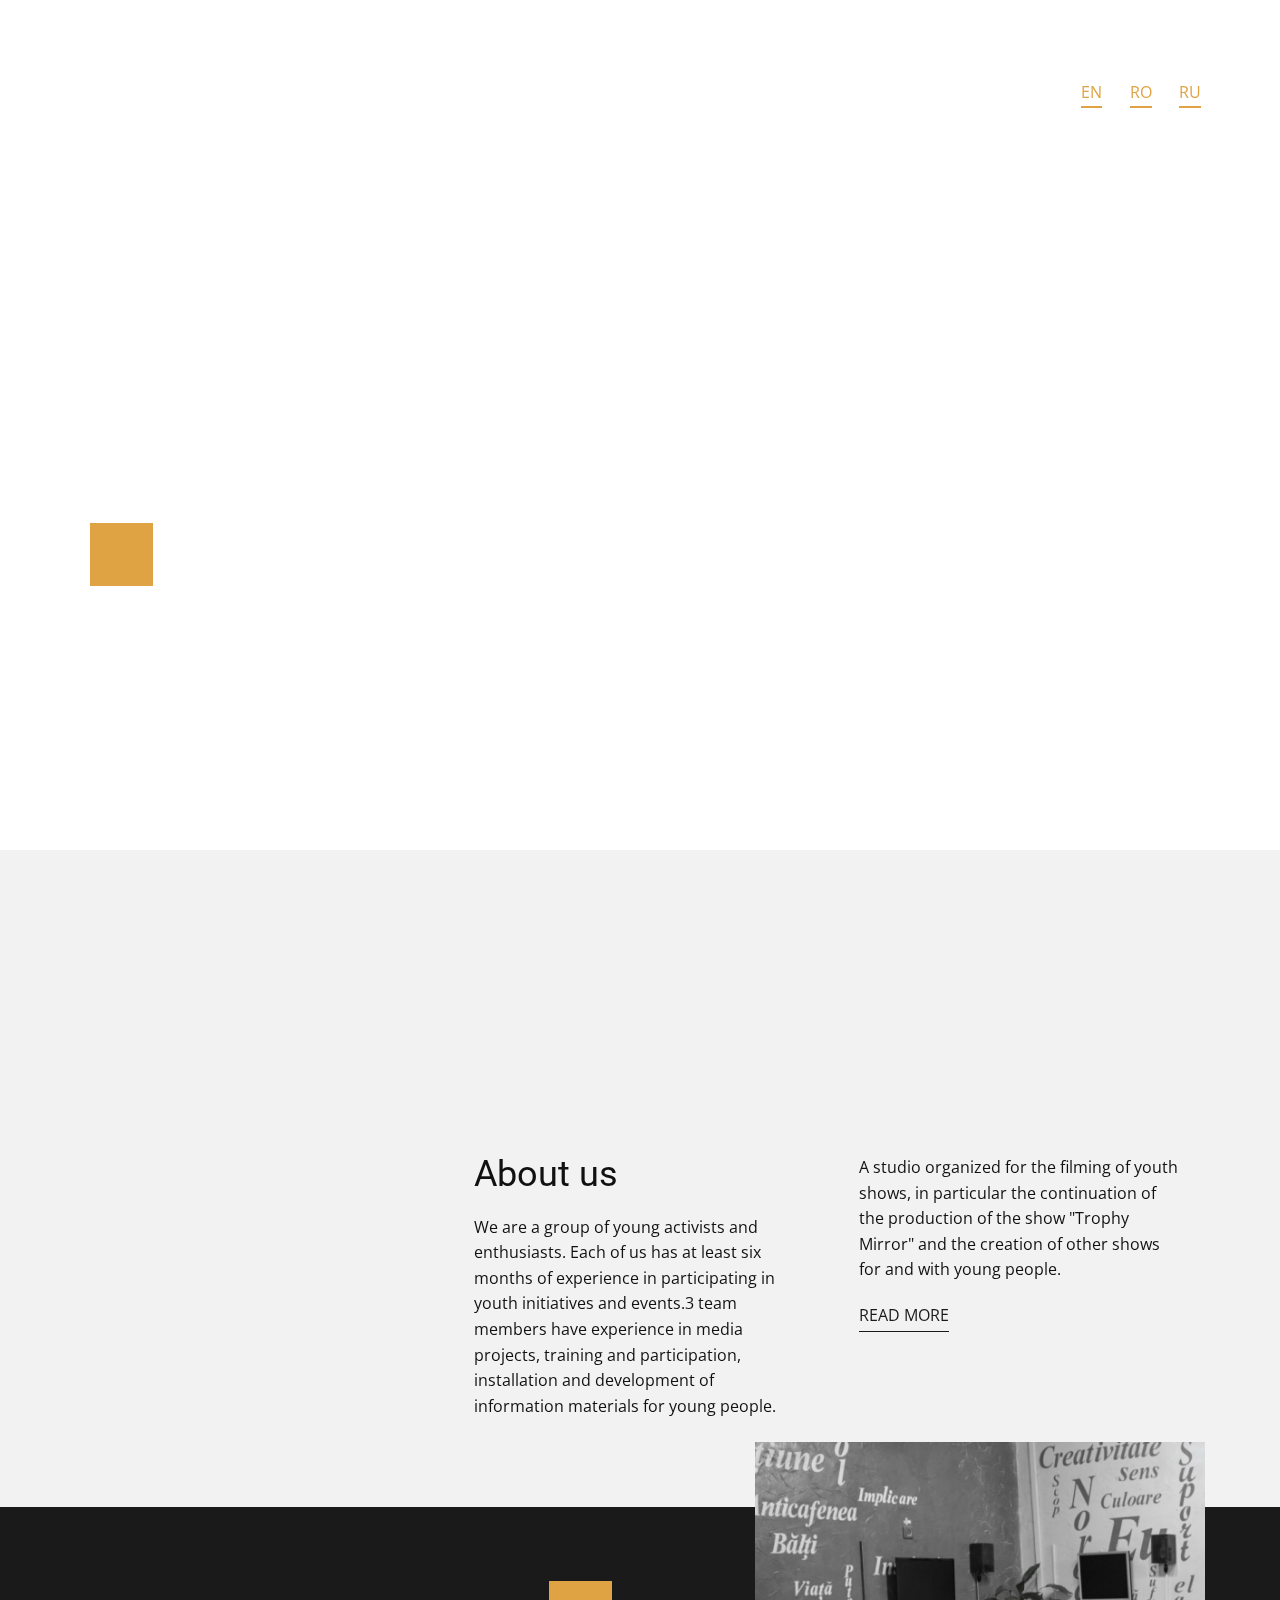
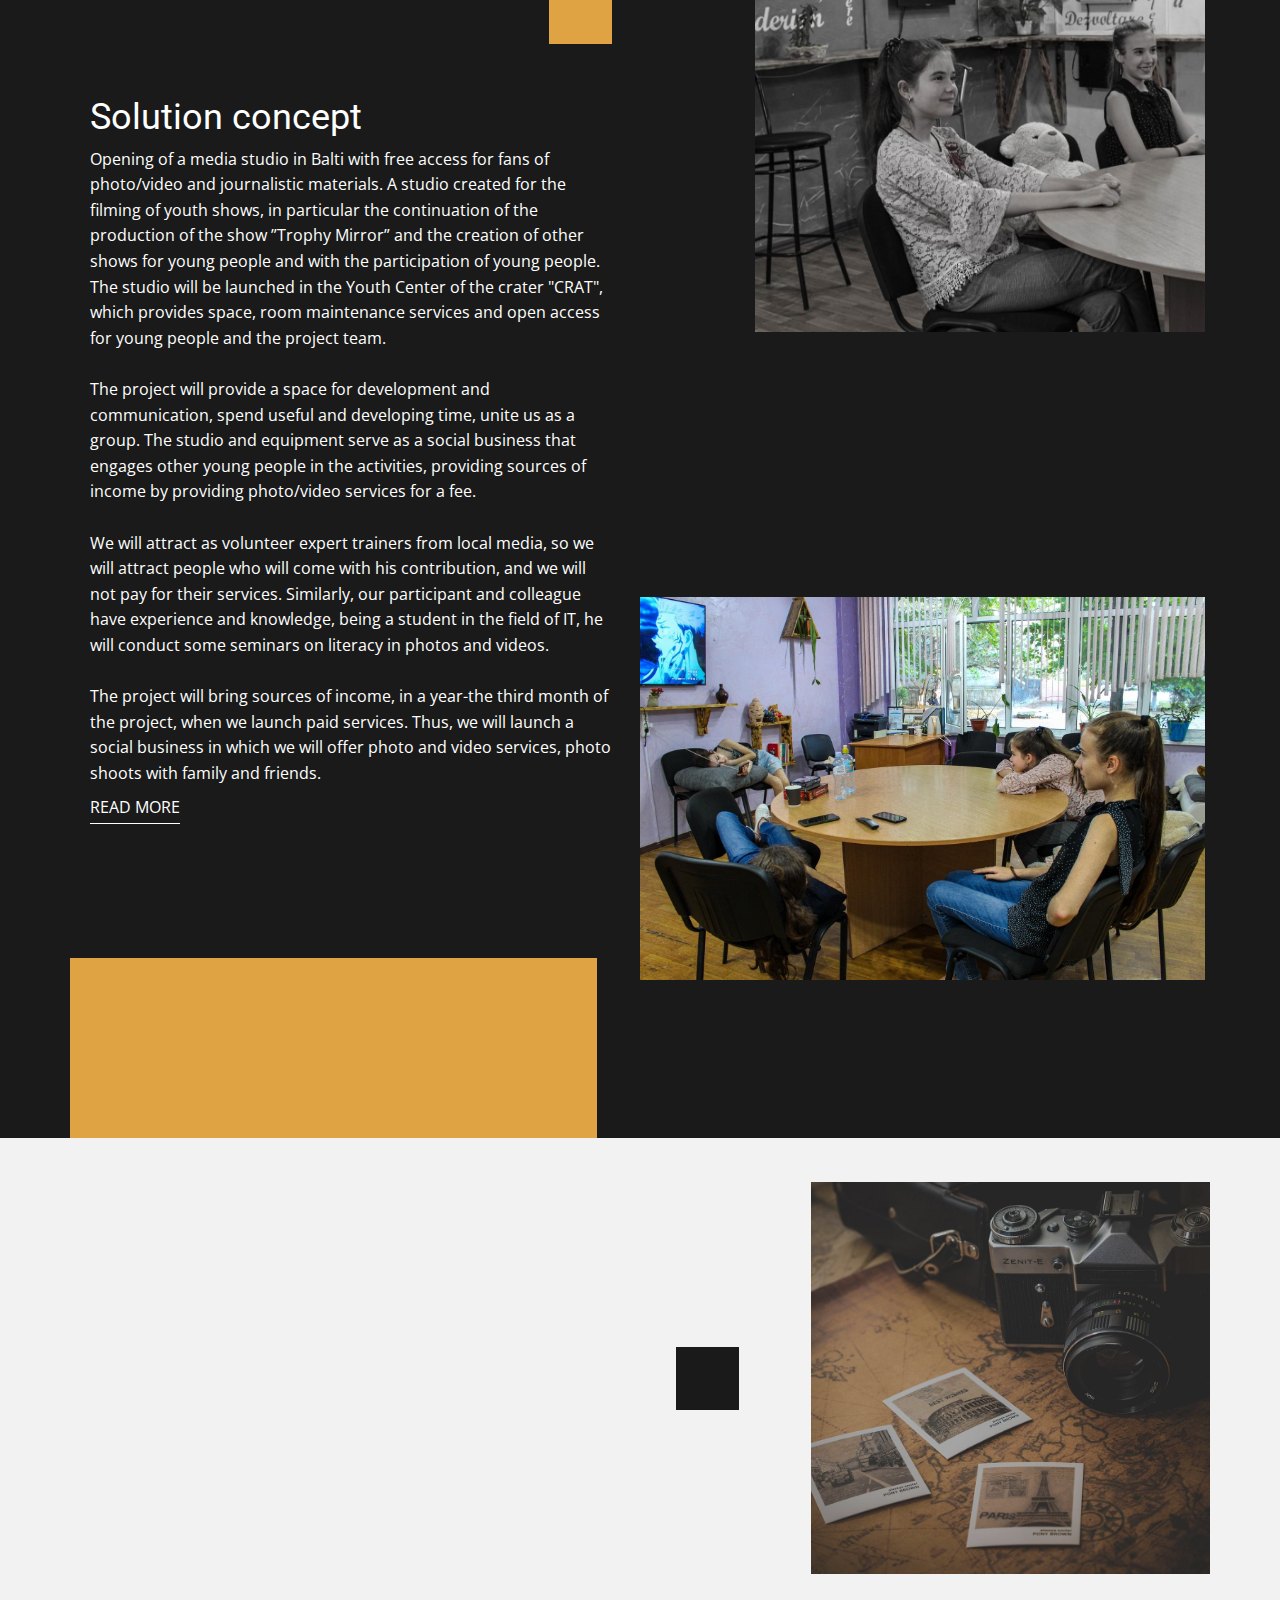
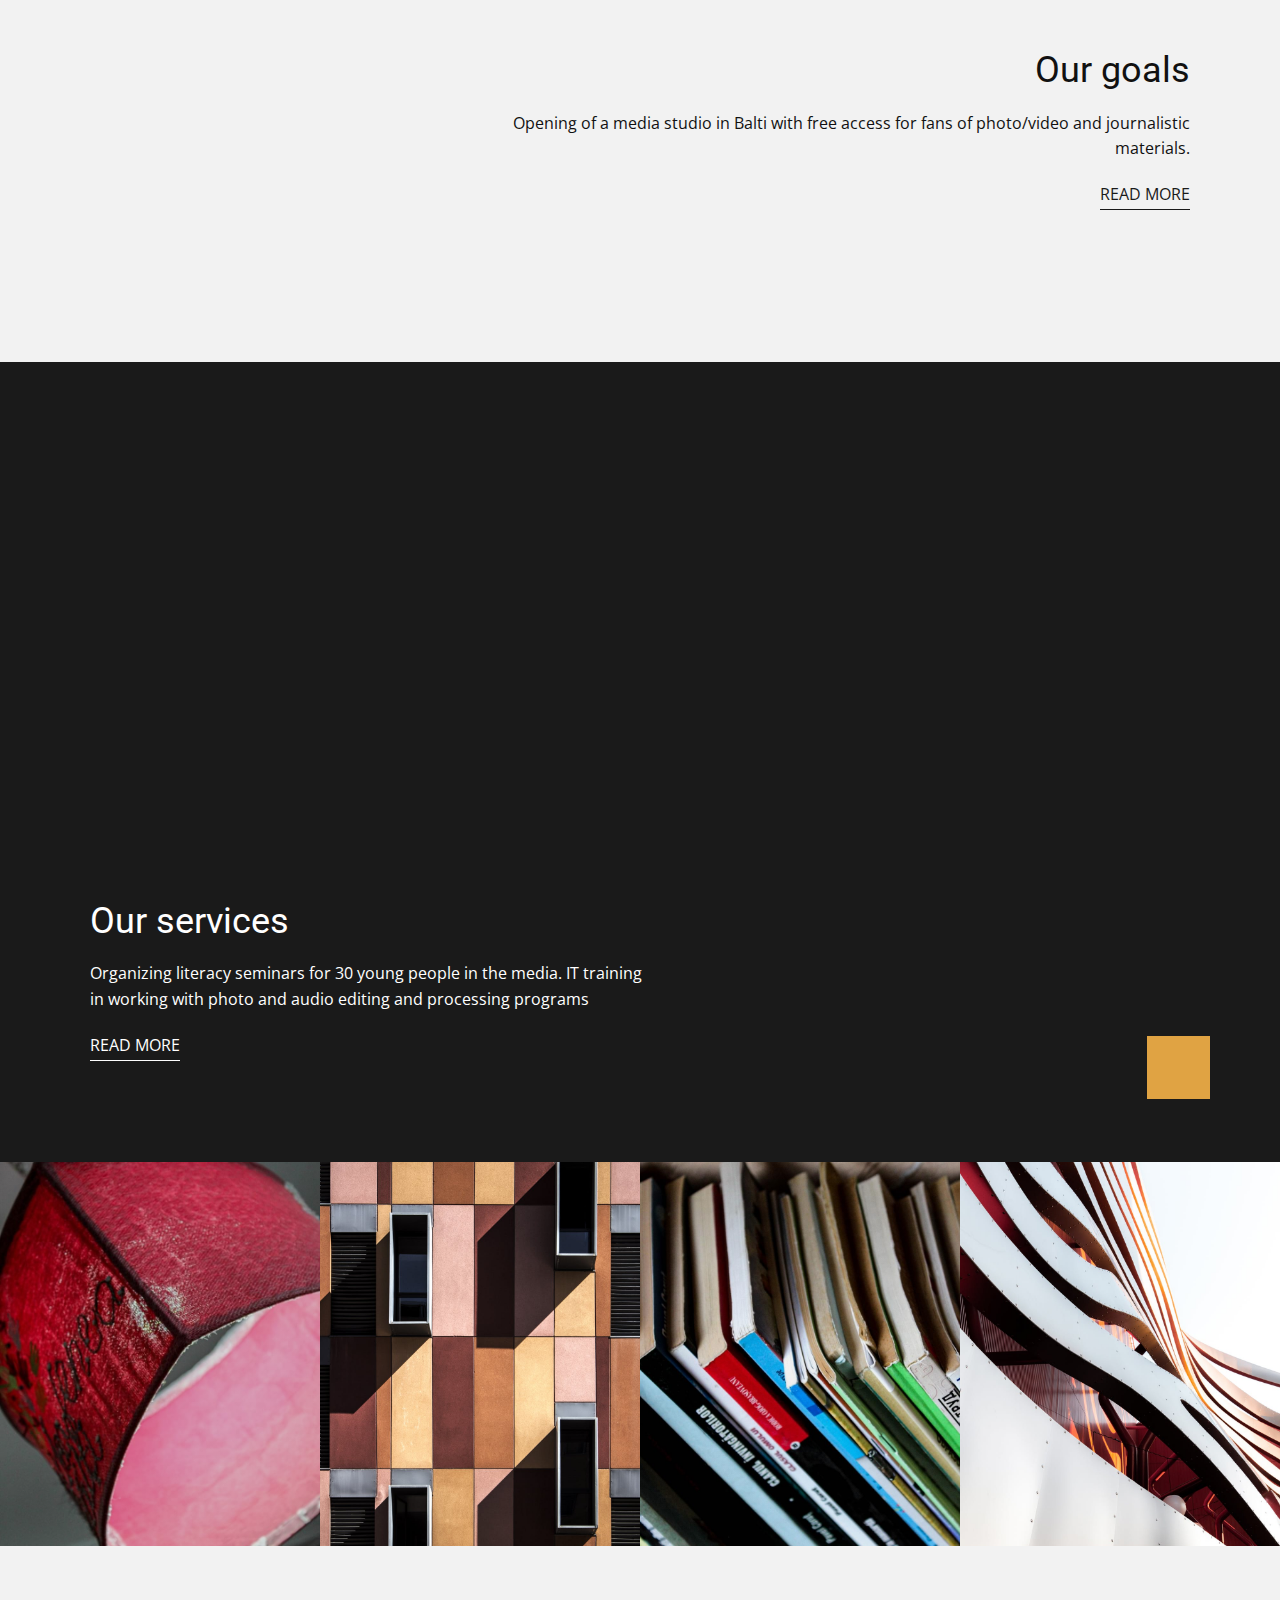
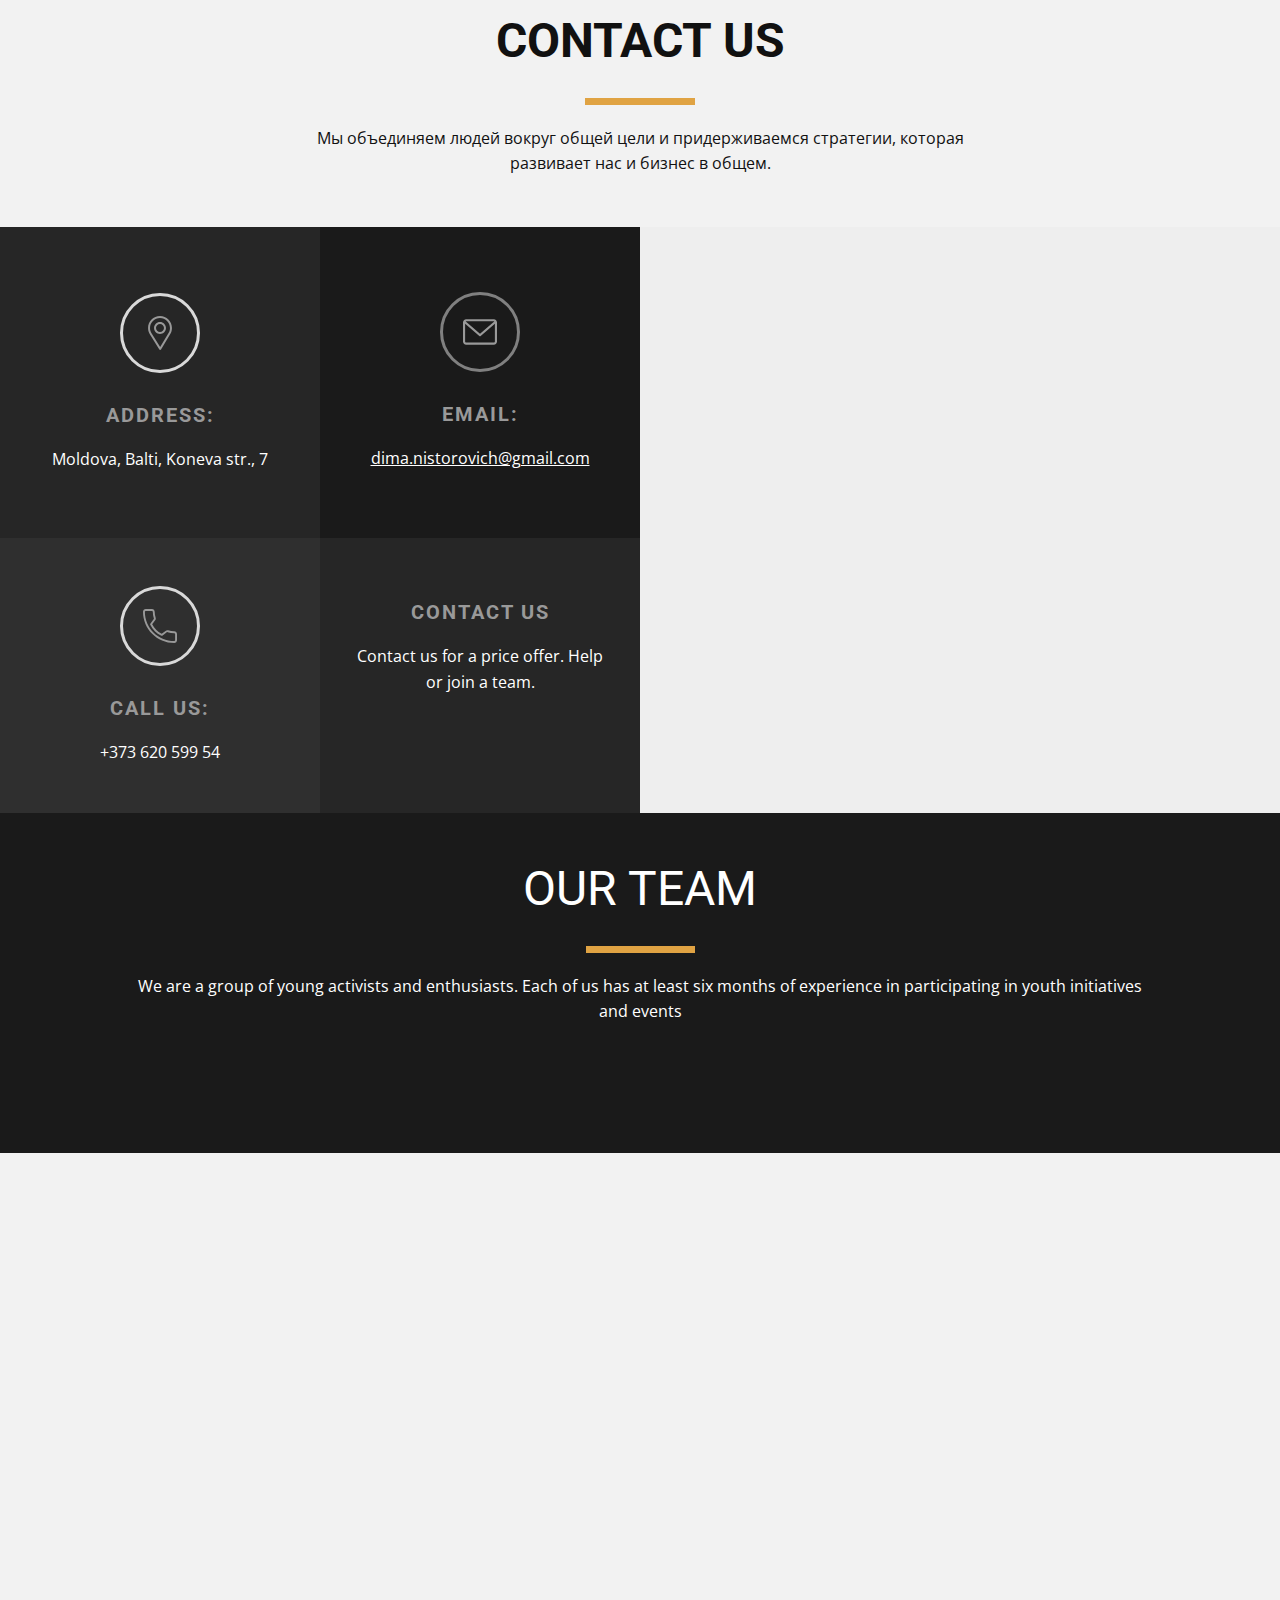
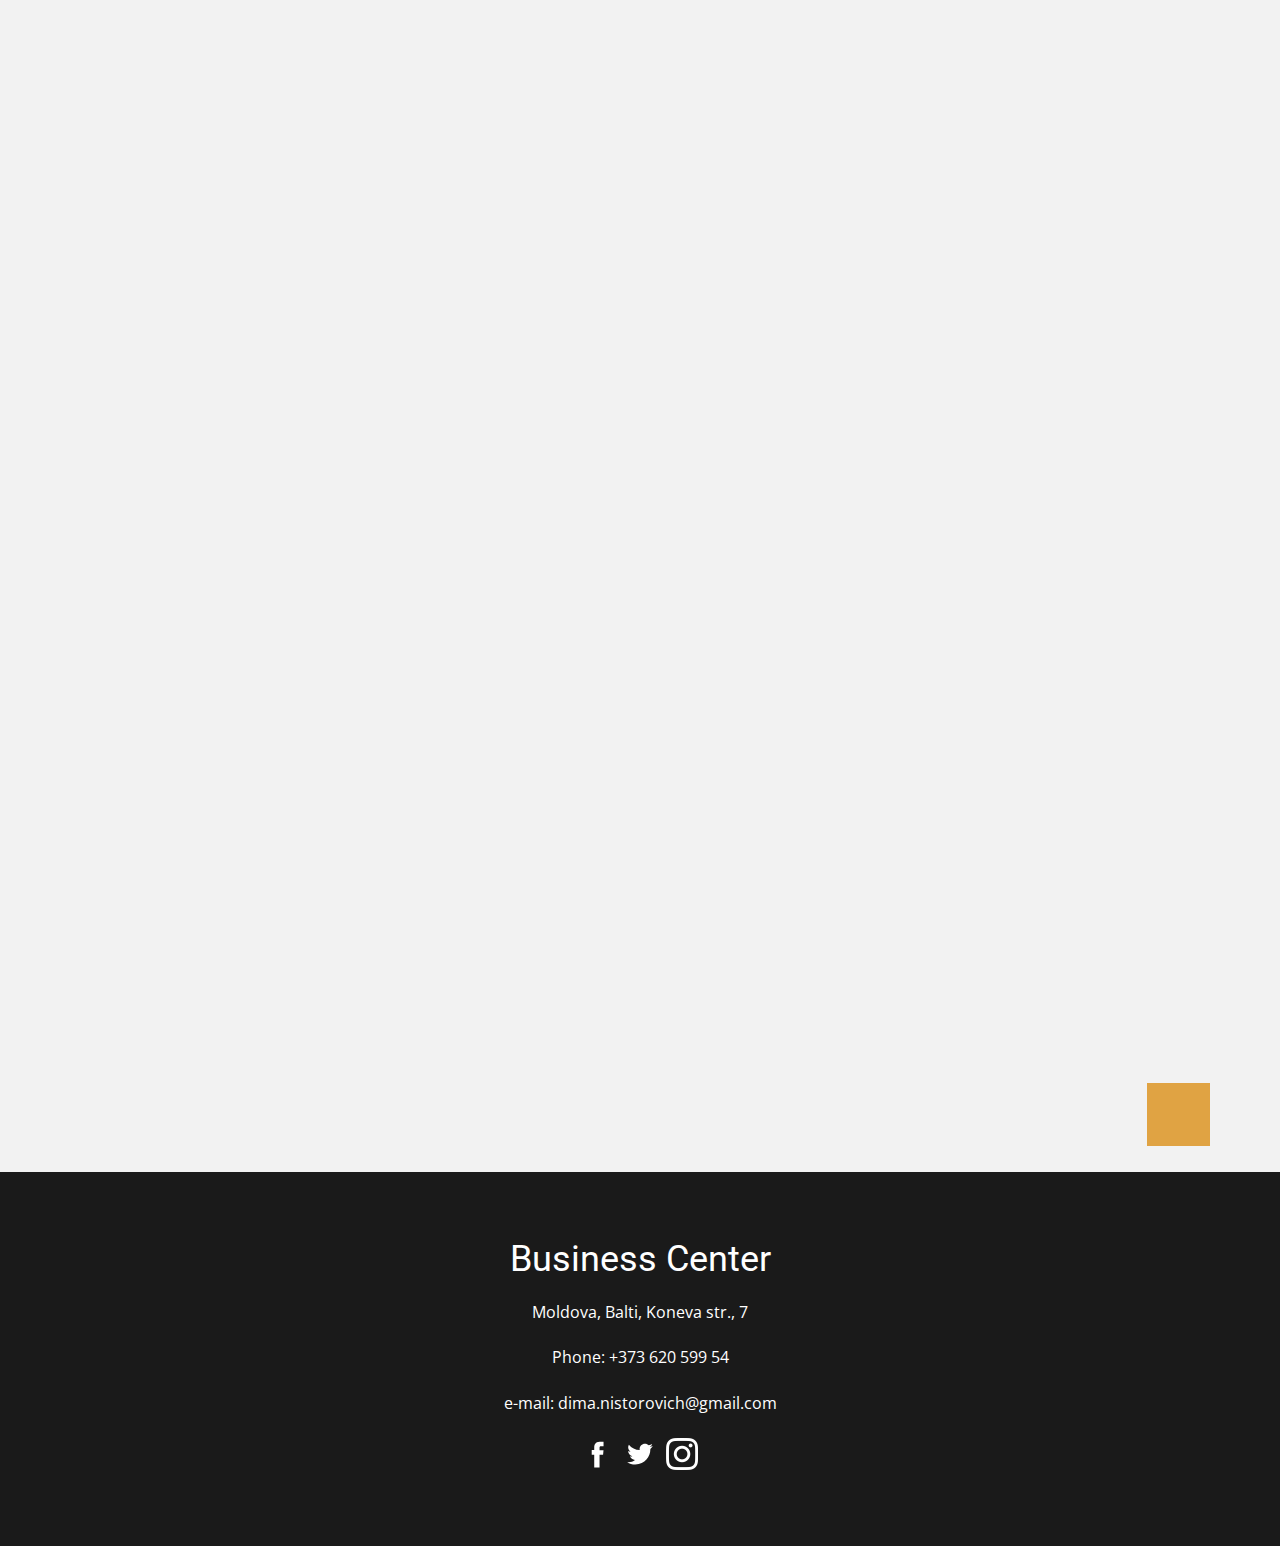
<file: index.html>
<!DOCTYPE html>
<html style="font-size: 16px;" lang="en-MD"><head>
    <meta name="viewport" content="width=device-width, initial-scale=1.0">
    <meta charset="utf-8">
    <meta name="keywords" content="A media studio for young people, created and accessible to everyone - young Moldovans and refugees, including those with special needs. Anima Crat Anticafenea Foto Studio">
    <meta name="description" content="A media studio for young people, created and accessible to everyone - young Moldovans and refugees, including those with special needs.">
    <title>Media Club Nord</title>
    <link rel="stylesheet" href="nicepage.css" media="screen">
<link rel="stylesheet" href="en.css" media="screen">
    <script class="u-script" type="text/javascript" src="jquery-1.9.1.min.js" defer=""></script>
    <script class="u-script" type="text/javascript" src="nicepage.js" defer=""></script>
    <meta name="generator" content="Nicepage 4.14.7, nicepage.com">
    <meta property="og:title" content="Media Club Nord">
    <meta property="og:description" content="A media studio for young people, created and accessible to everyone - young Moldovans and refugees, including those with special needs.">
    <meta property="og:url" content="https://nordmedia.github.io/">
    <link id="u-theme-google-font" rel="stylesheet" href="https://fonts.googleapis.com/css?family=Roboto:100,100i,300,300i,400,400i,500,500i,700,700i,900,900i|Open+Sans:300,300i,400,400i,500,500i,600,600i,700,700i,800,800i">
    <link id="u-page-google-font" rel="stylesheet" href="https://fonts.googleapis.com/css?family=Roboto:100,100i,300,300i,400,400i,500,500i,700,700i,900,900i|Montserrat:100,100i,200,200i,300,300i,400,400i,500,500i,600,600i,700,700i,800,800i,900,900i">
    
    
    
    
    
    
    
    
    
    
    <script type="application/ld+json">{
		"@context": "http://schema.org",
		"@type": "Organization",
		"name": "MediaClubNord",
		"url": "/"
}</script>
    <meta name="theme-color" content="#478ac9">
    <meta property="og:type" content="website">
    <link rel="canonical" href="/">
  </head>
  <body data-home-page="https://nordmedia.nicepage.io/en.html?version=ac191db2-661f-4b28-86ba-51c261b2d9f9" data-home-page-title="en" class="u-body u-xl-mode" data-lang="en" data-lang-ru="{&quot;head-title&quot;:&quot;Media Club Nord - Principal&quot;,&quot;head-keywords&quot;:&quot;A media studio for young people created and accessible for all those who wish – young Moldovans and refugees, including with special needs.&quot;,&quot;head-description&quot;:&quot;A media studio for young people created and accessible for all those who wish – young Moldovans and refugees, including with special needs.&quot;}"> 
    <section class="skrollable u-clearfix u-shading u-video u-section-1" id="sec-7c90">
      <div class="u-background-video u-expanded" style="filter: brightness(0.15);">
        <div class="embed-responsive embed-responsive-1">
          <iframe style="position: absolute;top: 0;left: 0;width: 100%;height: 100%;" class="embed-responsive-item" src="https://www.youtube.com/embed/o_kgdCGisso?playlist=o_kgdCGisso&amp;loop=1&amp;mute=1&amp;showinfo=0&amp;controls=0&amp;start=0&amp;autoplay=1" data-autoplay="1" frameborder="0" allowfullscreen=""></iframe>
        </div>
      </div>
      <div class="u-clearfix u-sheet u-sheet-1">
        <div class="u-list u-list-1">
          <div class="u-repeater u-repeater-1">
            <div class="u-container-style u-list-item u-repeater-item">
              <div class="u-container-layout u-similar-container u-container-layout-1">
                <a href="/en.html" data-page-id="2483300" class="u-active-none u-align-center-md u-align-center-sm u-align-center-xs u-border-2 u-border-active-palette-2-dark-1 u-border-custom-color-1 u-border-hover-palette-2-base u-btn u-button-style u-custom-item u-hover-none u-none u-text-hover-palette-2-base u-btn-1">EN</a>
              </div>
            </div>
            <div class="u-container-style u-list-item u-repeater-item">
              <div class="u-container-layout u-similar-container u-container-layout-2">
                <a href="/ro.html" data-page-id="2483328" class="u-align-center-md u-align-center-sm u-align-center-xs u-border-2 u-border-active-palette-2-dark-1 u-border-custom-color-1 u-border-hover-palette-2-base u-btn u-button-style u-custom-item u-none u-text-hover-palette-2-base u-btn-2">RO</a>
              </div>
            </div>
            <div class="u-container-style u-list-item u-repeater-item">
              <div class="u-container-layout u-similar-container u-container-layout-3">
                <a href="/ru.html" data-page-id="2482979" class="u-align-center-md u-align-center-sm u-align-center-xs u-border-2 u-border-active-palette-2-dark-1 u-border-custom-color-1 u-border-hover-palette-2-base u-btn u-button-style u-custom-item u-none u-text-hover-palette-2-base u-btn-3">RU</a>
              </div>
            </div>
          </div>
        </div>
        <div class="u-container-style u-expanded-width-md u-expanded-width-sm u-expanded-width-xs u-group u-group-1">
          <div class="u-container-layout u-container-layout-4">
            <h1 class="u-text u-title u-text-1" data-lang-ru="​It is useful sometimes to recall your past in order to stronger value your present."> It is useful sometimes to recall your past in order to stronger value your present.<br>
            </h1>
            <div class="u-custom-color-1 u-shape u-shape-rectangle u-shape-1"></div>
          </div>
        </div>
      </div>
    </section>
    <section class="u-clearfix u-grey-5 u-section-2" id="sec-eebb">
      <div class="u-clearfix u-sheet u-sheet-1">
        <div class="u-align-right u-container-style u-custom-color-1 u-group u-group-1" data-animation-name="customAnimationIn" data-animation-duration="1000" data-animation-out="0">
          <div class="u-container-layout u-container-layout-1">
            <h2 class="u-text u-text-white u-text-1" data-lang-ru="​A new StartUP, a new beginning"> A new startup, a new beginning</h2>
            <p class="u-text u-text-2" data-lang-ru="​&quot;Persevere — don't choose &quot;no&quot; as the answer. If you are happy sitting in one place and not taking risks, you will stay sitting in the same place for the next 20 years&quot;, David Rubenstein, The Carlyle Group"> "Persevere — don't choose "no" as the answer. If you are happy sitting in one place and not taking risks, you will stay sitting in the same place for the next 20 years"<br>David Rubenstein, The Carlyle Group
            </p>
            <a href="#" class="u-border-1 u-border-grey-90 u-link u-no-underline u-text-grey-90 u-link-1">READ MORE</a>
          </div>
        </div>
        <div class="u-clearfix u-gutter-20 u-layout-wrap u-layout-wrap-1">
          <div class="u-layout" style="">
            <div class="u-layout-row" style="">
              <div class="u-container-style u-layout-cell u-left-cell u-size-20 u-layout-cell-1">
                <div class="u-container-layout">
                  <img class="u-expanded-width-xs u-image u-image-1" src="/images/g01bf25bbebd4118318d123a37b8af0edfbd569fcdeba4c5ffe54926551460af2df4f30298852ea245c77a9f0157345c40384659f470e5a776766abf37839c1c2_1280.jpg" data-animation-name="customAnimationIn" data-animation-duration="1250" data-animation-out="0" data-animation-delay="500" data-lang-ru="" data-image-width="1280" data-image-height="853">
                </div>
              </div>
              <div class="u-container-style u-layout-cell u-size-20 u-layout-cell-2">
                <div class="u-container-layout u-valign-middle-sm u-container-layout-3">
                  <h2 class="u-text u-text-3" data-lang-ru="About Us"> About us</h2>
                  <p class="u-text u-text-4" data-lang-ru="​The project will provide us with space for development and communication, spending useful and developing time, will unite us as a group. The studio and equipment serve as a social business that involves other young people in the activity, providing sources of income by providing photo/video services for payment.<br>"> We are a group of young activists and enthusiasts. Each of us has at least six months of experience in participating in youth initiatives and events.3 team members have experience in media projects, training and participation, installation and development of information materials for young people.<br>
                  </p>
                </div>
              </div>
              <div class="u-container-style u-layout-cell u-right-cell u-size-20 u-layout-cell-3">
                <div class="u-container-layout u-container-layout-4">
                  <p class="u-text u-text-5" data-lang-ru="​​A social business launched in Photo Video Services and a group of young people is developing economically in Balti municipality and supports the work of the studio in continuity.<br>"> A studio organized for the filming of youth shows, in particular the continuation of the production of the show "Trophy Mirror" and the creation of other shows for and with young people.<br>
                  </p>
                  <a href="#" class="u-border-1 u-border-grey-90 u-link u-no-underline u-text-grey-90 u-link-2"> READ MORE</a>
                </div>
              </div>
            </div>
          </div>
        </div>
      </div>
    </section>
    <section class="u-clearfix u-grey-90 u-section-3" id="sec-0006">
      <div class="u-clearfix u-sheet u-sheet-1">
        <div class="u-custom-color-1 u-expanded-width-xs u-shape u-shape-rectangle u-shape-1"></div>
        <div class="u-clearfix u-expanded-width-xs u-gutter-8 u-layout-wrap u-layout-wrap-1">
          <div class="u-layout">
            <div class="u-layout-row">
              <div class="u-size-30">
                <div class="u-layout-row">
                  <div class="u-container-style u-layout-cell u-left-cell u-size-60 u-layout-cell-1">
                    <div class="u-container-layout u-container-layout-1">
                      <div class="u-custom-color-1 u-shape u-shape-rectangle u-shape-2"></div>
                      <h2 class="u-text u-text-1" data-lang-ru="​Solution concept"> Solution concept</h2>
                      <p class="u-text u-text-2" data-lang-ru="​Opening of the Media studio in Balti, with free access for photo/video lovers and journalistic materials. <br>A studio set up for filming youth shows, in particular the continuation of the production of the show ”trophy mirror” and the creation of other shows for and with young people.<br>The studio will be launched within the crater Youth Center &quot;CRAT&quot;, which provides space, space maintenance services and open access for young people and the project team.<br>"> Opening of a media studio in Balti with free access for fans of photo/video and journalistic materials. A studio created for the filming of youth shows, in particular the continuation of the production of the show ”Trophy Mirror” and the creation of other shows for young people and with the participation of young people. The studio will be launched in the Youth Center of the crater "CRAT", which provides space, room maintenance services and open access for young people and the project team.<br>
                        <br> The project will provide a space for development and communication, spend useful and developing time, unite us as a group. The studio and equipment serve as a social business that engages other young people in the activities, providing sources of income by providing photo/video services for a fee.<br>
                        <br> We will attract as volunteer expert trainers from local media, so we will attract people who will come with his contribution, and we will not pay for their services. Similarly, our participant and colleague have experience and knowledge, being a student in the field of IT, he will conduct some seminars on literacy in photos and videos.<br>
                        <br> The project will bring sources of income, in a year-the third month of the project, when we launch paid services. Thus, we will launch a social business in which we will offer photo and video services, photo shoots with family and friends.<br>
                      </p>
                      <a href="#" class="u-border-1 u-border-white u-link u-no-underline u-text-white u-link-1"> READ MORE</a>
                    </div>
                  </div>
                </div>
              </div>
              <div class="u-size-30">
                <div class="u-layout-col">
                  <div class="u-container-style u-layout-cell u-right-cell u-size-30 u-layout-cell-2">
                    <div class="u-container-layout">
                      <img class="u-align-left-sm u-align-left-xs u-expanded-width-xs u-image u-image-1" src="/images/IMG_2355-2.jpg" data-lang-ru="" data-image-width="1620" data-image-height="1080">
                    </div>
                  </div>
                  <div class="u-container-style u-layout-cell u-right-cell u-size-30 u-layout-cell-3">
                    <div class="u-container-layout u-valign-top-sm u-valign-top-xs u-container-layout-3">
                      <img class="u-absolute-hcenter-lg u-absolute-hcenter-md u-absolute-hcenter-sm u-absolute-hcenter-xs u-expanded u-image u-image-2" src="/images/IMG_2352.jpg" data-lang-ru="" data-image-width="1620" data-image-height="1080">
                    </div>
                  </div>
                </div>
              </div>
            </div>
          </div>
        </div>
      </div>
    </section>
    <section class="u-clearfix u-grey-5 u-section-4" id="sec-e42d">
      <div class="u-clearfix u-sheet u-valign-top-sm u-sheet-1">
        <div class="u-container-style u-custom-color-1 u-expanded-width-xs u-group u-group-1" data-animation-name="customAnimationIn" data-animation-duration="1250" data-animation-out="0" data-animation-delay="0">
          <div class="u-container-layout u-container-layout-1">
            <h2 class="u-text u-text-white u-text-1" data-lang-ru="Our Mission"> Our mission</h2>
            <p class="u-text u-text-white u-text-2" data-lang-ru="​Creation of the First media Studio for young people in Balti within the Youth Center.Development of media skills and media literacy of a group of 30 young people from Balti.Development of the Social Business – ARTStudio within the media studio, with the involvement of team members.​<br>"> Creation of the First media studio for young people in Balti with the support of the Youth Center "CRAT". Development of media skills and media literacy of a group of 30 young people from Balti. Development of a social business – an art studio within a media studio, with the involvement of team members. <br>
            </p>
            <a href="#" class="u-border-1 u-border-grey-90 u-link u-no-underline u-text-grey-90 u-link-1"> READ MORE</a>
          </div>
        </div>
        <div class="u-clearfix u-expanded-width-xs u-layout-wrap u-layout-wrap-1">
          <div class="u-layout" style="">
            <div class="u-layout-col" style="">
              <div class="u-container-style u-layout-cell u-left-cell u-right-cell u-size-30 u-layout-cell-1">
                <div class="u-container-layout">
                  <img class="u-align-right-xs u-image u-image-1" src="/images/gd727acd6932cdb415890c25e904da0fff3ea29c7c2f6ffb6a414c6a2f89944fef8c6f31d1b3cfefbd484d9a04477b89a27b37b790ad3f059bfad52d58653be4d_1280.jpg" data-lang-ru="" data-image-width="1280" data-image-height="960">
                  <div class="u-grey-90 u-shape u-shape-rectangle u-shape-1"></div>
                </div>
              </div>
              <div class="u-align-right u-container-style u-layout-cell u-left-cell u-right-cell u-size-30 u-layout-cell-2">
                <div class="u-container-layout u-container-layout-3">
                  <h2 class="u-text u-text-3" data-lang-ru="Our Goal"> Our goals</h2>
                  <p class="u-text u-text-4" data-lang-ru="​Opening of the Media studio in Balti, with free access for photo/video lovers and journalistic materials.<br>"> Opening of a media studio in Balti with free access for fans of photo/video and journalistic materials.<br>
                  </p>
                  <a href="#" class="u-border-1 u-border-grey-90 u-link u-no-underline u-text-grey-90 u-link-2"> READ MORE</a>
                </div>
              </div>
            </div>
          </div>
        </div>
      </div>
    </section>
    <section class="u-clearfix u-grey-90 u-section-5" id="sec-dec3">
      <div class="u-clearfix u-sheet u-sheet-1">
        <div class="u-clearfix u-expanded-width u-layout-wrap u-layout-wrap-1">
          <div class="u-layout">
            <div class="u-layout-row">
              <div class="u-container-style u-image u-layout-cell u-left-cell u-size-30 u-image-1" data-animation-name="customAnimationIn" data-animation-duration="1250" data-animation-out="0" data-image-width="720" data-image-height="1080" data-animation-delay="0">
                <div class="u-container-layout"></div>
              </div>
              <div class="u-container-style u-layout-cell u-right-cell u-size-30 u-layout-cell-2">
                <div class="u-container-layout u-valign-middle-xs u-container-layout-2">
                  <img class="u-image u-image-default u-image-2" src="/images/IMG_2255-2.jpg" data-animation-name="customAnimationIn" data-animation-duration="1250" data-animation-out="0" data-animation-delay="250" data-lang-ru="" data-image-width="720" data-image-height="1080">
                </div>
              </div>
            </div>
          </div>
        </div>
        <div class="u-container-style u-expanded-width-xs u-group u-group-1">
          <div class="u-container-layout u-valign-middle-lg u-valign-middle-md u-valign-middle-sm u-valign-middle-xl u-container-layout-3">
            <h2 class="u-text u-text-1" data-lang-ru="Our Services"> Our services</h2>
            <p class="u-text u-text-2" data-lang-ru="​​The project will provide us with space for development and communication, spending useful and developing time, will unite us as a group. The studio and equipment serve as a social business that involves other young people in the activity, providing sources of income by providing photo/video services for payment.<br>"> Organizing literacy seminars for 30 young people in the media.​ IT training in working with photo and audio editing and processing programs<br>
            </p>
            <a href="#" class="u-border-1 u-border-white u-link u-no-underline u-text-white u-link-1"> READ MORE</a>
          </div>
        </div>
        <div class="u-custom-color-1 u-shape u-shape-rectangle u-shape-1"></div>
      </div>
    </section>
    <section class="u-clearfix u-section-6" id="sec-94cf">
      <div class="u-clearfix u-expanded-width u-layout-wrap u-layout-wrap-1">
        <div class="u-layout">
          <div class="u-layout-row">
            <div class="u-container-style u-image u-layout-cell u-left-cell u-shading u-size-15 u-size-30-md u-image-1" data-image-width="720" data-image-height="1080">
              <div class="u-container-layout"></div>
            </div>
            <div class="u-container-style u-image u-layout-cell u-size-15 u-size-30-md u-image-2">
              <div class="u-container-layout"></div>
            </div>
            <div class="u-container-style u-image u-layout-cell u-shading u-size-15 u-size-30-md u-image-3" data-image-width="1620" data-image-height="1080">
              <div class="u-container-layout"></div>
            </div>
            <div class="u-container-style u-image u-layout-cell u-right-cell u-size-15 u-size-30-md u-image-4">
              <div class="u-container-layout"></div>
            </div>
          </div>
        </div>
      </div>
    </section>
    <section class="u-align-center u-clearfix u-grey-5 u-valign-bottom-lg u-valign-bottom-md u-section-7" id="carousel_3c24">
      
      <h2 class="u-align-center-lg u-align-center-md u-align-center-sm u-align-center-xs u-text u-text-1" data-lang-ru="Contact Us"> contact us</h2>
      <div class="u-align-center u-border-7 u-border-custom-color-1 u-line u-line-horizontal u-line-1"></div>
      <p class="u-text u-text-2" data-lang-ru="We align leaders around a shared purpose and strategic story that catalyzes their business and brand to take action."> Мы объединяем людей вокруг общей цели и придерживаемся стратегии, которая развивает нас и бизнес в общем.</p>
      <div class="u-clearfix u-expanded-width u-gutter-0 u-layout-wrap u-layout-wrap-1">
        <div class="u-gutter-0 u-layout">
          <div class="u-layout-row">
            <div class="u-size-30 u-size-60-md">
              <div class="u-layout-col">
                <div class="u-size-30">
                  <div class="u-layout-row">
                    <div class="u-align-center u-container-style u-grey-90 u-layout-cell u-left-cell u-opacity u-opacity-95 u-size-30 u-layout-cell-1">
                      <div class="u-container-layout u-valign-middle u-container-layout-1"><span class="u-border-3 u-border-grey-15 u-icon u-icon-circle u-text-grey-40 u-icon-1"><svg class="u-svg-link" preserveAspectRatio="xMidYMin slice" viewBox="0 0 512 512" style=""><use xlink:href="#svg-cb2a"></use></svg><svg class="u-svg-content" viewBox="0 0 512 512" x="0px" y="0px" id="svg-cb2a" style="enable-background:new 0 0 512 512;"><g><g><path d="M256,0C156.748,0,76,80.748,76,180c0,33.534,9.289,66.26,26.869,94.652l142.885,230.257    c2.737,4.411,7.559,7.091,12.745,7.091c0.04,0,0.079,0,0.119,0c5.231-0.041,10.063-2.804,12.75-7.292L410.611,272.22    C427.221,244.428,436,212.539,436,180C436,80.748,355.252,0,256,0z M384.866,256.818L258.272,468.186l-129.905-209.34    C113.734,235.214,105.8,207.95,105.8,180c0-82.71,67.49-150.2,150.2-150.2S406.1,97.29,406.1,180    C406.1,207.121,398.689,233.688,384.866,256.818z"></path>
</g>
</g><g><g><path d="M256,90c-49.626,0-90,40.374-90,90c0,49.309,39.717,90,90,90c50.903,0,90-41.233,90-90C346,130.374,305.626,90,256,90z     M256,240.2c-33.257,0-60.2-27.033-60.2-60.2c0-33.084,27.116-60.2,60.2-60.2s60.1,27.116,60.1,60.2    C316.1,212.683,289.784,240.2,256,240.2z"></path>
</g>
</g></svg></span>
                        <h5 class="u-text u-text-grey-40 u-text-3" data-lang-ru="Address:"> Address:</h5>
                        <p class="u-text u-text-4" data-lang-ru="Moldova, Balti, street Konev, 7"> Moldova, Balti, Koneva str., 7</p>
                      </div>
                    </div>
                    <div class="u-container-style u-grey-90 u-layout-cell u-size-30 u-layout-cell-2">
                      <div class="u-container-layout u-container-layout-2"><span class="u-border-3 u-border-grey-50 u-icon u-icon-circle u-text-grey-40 u-icon-2"><svg class="u-svg-link" preserveAspectRatio="xMidYMin slice" viewBox="0 0 479.058 479.058" style=""><use xlink:href="#svg-77e1"></use></svg><svg class="u-svg-content" viewBox="0 0 479.058 479.058" id="svg-77e1"><path d="m434.146 59.882h-389.234c-24.766 0-44.912 20.146-44.912 44.912v269.47c0 24.766 20.146 44.912 44.912 44.912h389.234c24.766 0 44.912-20.146 44.912-44.912v-269.47c0-24.766-20.146-44.912-44.912-44.912zm0 29.941c2.034 0 3.969.422 5.738 1.159l-200.355 173.649-200.356-173.649c1.769-.736 3.704-1.159 5.738-1.159zm0 299.411h-389.234c-8.26 0-14.971-6.71-14.971-14.971v-251.648l199.778 173.141c2.822 2.441 6.316 3.655 9.81 3.655s6.988-1.213 9.81-3.655l199.778-173.141v251.649c-.001 8.26-6.711 14.97-14.971 14.97z"></path></svg></span>
                        <h5 class="u-align-center u-text u-text-grey-40 u-text-5" data-lang-ru="Email:">Email:</h5>
                        <a href="https://nicepage.com/k/ticket-html-templates" class="u-border-active-none u-border-hover-none u-btn u-btn-rectangle u-button-style u-none u-text-body-alt-color u-text-hover-palette-2-base u-btn-1" data-lang-ru="dima.nistorovich@gmail.com">dima.nistorovich@gmail.com</a>
                      </div>
                    </div>
                  </div>
                </div>
                <div class="u-size-30">
                  <div class="u-layout-row">
                    <div class="u-align-center u-container-style u-grey-90 u-layout-cell u-left-cell u-opacity u-opacity-90 u-size-30 u-layout-cell-3">
                      <div class="u-container-layout u-valign-middle u-container-layout-3"><span class="u-border-3 u-border-grey-15 u-icon u-icon-circle u-text-grey-40 u-icon-3"><svg class="u-svg-link" preserveAspectRatio="xMidYMin slice" viewBox="0 0 384 384" style=""><use xlink:href="#svg-faf0"></use></svg><svg class="u-svg-content" viewBox="0 0 384 384" x="0px" y="0px" id="svg-faf0" style="enable-background:new 0 0 384 384;"><g><g><path d="M353.188,252.052c-23.51,0-46.594-3.677-68.469-10.906c-10.906-3.719-23.323-0.833-30.438,6.417l-43.177,32.594    c-50.073-26.729-80.917-57.563-107.281-107.26l31.635-42.052c8.219-8.208,11.167-20.198,7.635-31.448    c-7.26-21.99-10.948-45.063-10.948-68.583C132.146,13.823,118.323,0,101.333,0H30.812C13.823,0,0,13.823,0,30.812    C0,225.563,158.438,384,353.188,384c16.99,0,30.813-13.823,30.813-30.813v-70.323C384,265.875,370.177,252.052,353.188,252.052z     M362.667,353.188c0,5.229-4.25,9.479-9.479,9.479c-182.99,0-331.854-148.865-331.854-331.854c0-5.229,4.25-9.479,9.479-9.479    h70.521c5.229,0,9.479,4.25,9.479,9.479c0,25.802,4.052,51.125,11.979,75.115c1.104,3.542,0.208,7.208-3.375,10.938L82.75,165.427    c-2.458,3.26-2.844,7.625-1,11.26c29.927,58.823,66.292,95.188,125.531,125.542c3.604,1.885,8.021,1.49,11.292-0.979    l49.677-37.635c2.51-2.51,6.271-3.406,9.667-2.25c24.156,7.979,49.479,12.021,75.271,12.021c5.229,0,9.479,4.25,9.479,9.479    V353.188z"></path>
</g>
</g></svg></span>
                        <h5 class="u-text u-text-grey-40 u-text-6" data-lang-ru="Call us:"> call us:</h5>
                        <p class="u-text u-text-7" data-lang-ru="+373 620 599 54">+373 620 599 54</p>
                      </div>
                    </div>
                    <div class="u-align-center u-container-style u-grey-90 u-layout-cell u-opacity u-opacity-95 u-size-30 u-layout-cell-4">
                      <div class="u-container-layout u-valign-middle u-container-layout-4">
                        <h5 class="u-text u-text-grey-40 u-text-8" data-lang-ru="Contact Us"> contact us</h5>
                        <p class="u-text u-text-9" data-lang-ru="Contact us for a quote. Help or to join the team."> Contact us for a price offer. Help or join a team.</p>
                        <div class="u-social-icons u-spacing-10 u-social-icons-1">
                          <a class="u-social-url" target="_blank" href=""><span class="u-icon u-icon-circle u-social-facebook u-social-icon u-icon-4"><svg class="u-svg-link" preserveAspectRatio="xMidYMin slice" viewBox="0 0 112 112" style=""><use xlink:href="#svg-d6d9"></use></svg><svg x="0px" y="0px" viewBox="0 0 112 112" id="svg-d6d9" class="u-svg-content"><path d="M75.5,28.8H65.4c-1.5,0-4,0.9-4,4.3v9.4h13.9l-1.5,15.8H61.4v45.1H42.8V58.3h-8.8V42.4h8.8V32.2 c0-7.4,3.4-18.8,18.8-18.8h13.8v15.4H75.5z"></path></svg></span>
                          </a>
                          <a class="u-social-url" target="_blank" href=""><span class="u-icon u-icon-circle u-social-icon u-social-twitter u-icon-5"><svg class="u-svg-link" preserveAspectRatio="xMidYMin slice" viewBox="0 0 112 112" style=""><use xlink:href="#svg-05d4"></use></svg><svg x="0px" y="0px" viewBox="0 0 112 112" id="svg-05d4" class="u-svg-content"><path d="M92.2,38.2c0,0.8,0,1.6,0,2.3c0,24.3-18.6,52.4-52.6,52.4c-10.6,0.1-20.2-2.9-28.5-8.2 c1.4,0.2,2.9,0.2,4.4,0.2c8.7,0,16.7-2.9,23-7.9c-8.1-0.2-14.9-5.5-17.3-12.8c1.1,0.2,2.4,0.2,3.4,0.2c1.6,0,3.3-0.2,4.8-0.7 c-8.4-1.6-14.9-9.2-14.9-18c0-0.2,0-0.2,0-0.2c2.5,1.4,5.4,2.2,8.4,2.3c-5-3.3-8.3-8.9-8.3-15.4c0-3.4,1-6.5,2.5-9.2 c9.1,11.1,22.7,18.5,38,19.2c-0.2-1.4-0.4-2.8-0.4-4.3c0.1-10,8.3-18.2,18.5-18.2c5.4,0,10.1,2.2,13.5,5.7c4.3-0.8,8.1-2.3,11.7-4.5 c-1.4,4.3-4.3,7.9-8.1,10.1c3.7-0.4,7.3-1.4,10.6-2.9C98.9,32.3,95.7,35.5,92.2,38.2z"></path></svg></span>
                          </a>
                          <a class="u-social-url" target="_blank" href=""><span class="u-icon u-icon-circle u-social-icon u-social-instagram u-icon-6"><svg class="u-svg-link" preserveAspectRatio="xMidYMin slice" viewBox="0 0 112 112" style=""><use xlink:href="#svg-301e"></use></svg><svg x="0px" y="0px" viewBox="0 0 112 112" id="svg-301e" class="u-svg-content"><path d="M55.9,32.9c-12.8,0-23.2,10.4-23.2,23.2s10.4,23.2,23.2,23.2s23.2-10.4,23.2-23.2S68.7,32.9,55.9,32.9z M55.9,69.4c-7.4,0-13.3-6-13.3-13.3c-0.1-7.4,6-13.3,13.3-13.3s13.3,6,13.3,13.3C69.3,63.5,63.3,69.4,55.9,69.4z"></path><path d="M79.7,26.8c-3,0-5.4,2.5-5.4,5.4s2.5,5.4,5.4,5.4c3,0,5.4-2.5,5.4-5.4S82.7,26.8,79.7,26.8z"></path><path d="M78.2,11H33.5C21,11,10.8,21.3,10.8,33.7v44.7c0,12.6,10.2,22.8,22.7,22.8h44.7c12.6,0,22.7-10.2,22.7-22.7 V33.7C100.8,21.1,90.6,11,78.2,11z M91,78.4c0,7.1-5.8,12.8-12.8,12.8H33.5c-7.1,0-12.8-5.8-12.8-12.8V33.7 c0-7.1,5.8-12.8,12.8-12.8h44.7c7.1,0,12.8,5.8,12.8,12.8V78.4z"></path></svg></span>
                          </a>
                          <a class="u-social-url" target="_blank" href="#"><span class="u-icon u-icon-circle u-social-icon u-social-pinterest u-icon-7"><svg class="u-svg-link" preserveAspectRatio="xMidYMin slice" viewBox="0 0 112 112" style=""><use xlink:href="#svg-497a"></use></svg><svg x="0px" y="0px" viewBox="0 0 112 112" id="svg-497a" class="u-svg-content"><path d="M61.9,79.8c-5.5-0.3-7.8-3.1-12-5.8c-2.3,12.4-5.4,24.3-13.8,30.5c-2.6-18.7,3.8-32.8,6.9-47.7 c-5.1-8.7,0.7-26.2,11.5-21.9c13.5,5.4-11.6,32.3,5.1,35.7c17.6,3.5,24.7-30.5,13.8-41.4c-15.7-16.1-45.7-0.5-42,22.3 c0.9,5.6,6.7,7.2,2.3,15c-10.1-2.2-13-10.2-12.7-20.7c0.6-17.3,15.5-29.3,30.5-31.1c19-2.2,36.8,6.9,39.2,24.7 C93.4,59.5,82.3,81.3,61.9,79.8z"></path></svg></span>
                          </a>
                        </div>
                      </div>
                    </div>
                  </div>
                </div>
              </div>
            </div>
            <div class="u-size-30 u-size-60-md">
              <div class="u-layout-col">
                <div class="u-container-style u-layout-cell u-right-cell u-size-60 u-layout-cell-5">
                  <div class="u-container-layout u-container-layout-5">
                    <div class="u-expanded u-grey-light-2 u-hover-feature u-map u-map-1">
                      <div class="embed-responsive">
                        <iframe class="embed-responsive-item" src="//maps.google.com/maps?output=embed&amp;q=Anticafenea&amp;z=15&amp;t=m" data-map="[base64]"></iframe>
                      </div>
                    </div>
                  </div>
                </div>
              </div>
            </div>
          </div>
        </div>
      </div>
    </section>
    <section class="u-align-center u-clearfix u-grey-5 u-section-8" id="sec-ddcd">
      <div class="u-container-style u-expanded-width u-grey-90 u-group u-shape-rectangle u-group-1">
        <div class="u-container-layout u-container-layout-1">
          <h2 class="u-align-center u-text u-text-1" data-lang-ru="Our Team">OUR TEAM</h2>
          <div class="u-border-7 u-border-custom-color-1 u-line u-line-horizontal u-line-1"></div>
          <p class="u-align-center u-text u-text-2" data-lang-ru="​We are a group of young activists and enthusiasts. Each of US has an experience of at least half a year of involvement in youth initiatives and activities"> We are a group of young activists and enthusiasts. Each of us has at least six months of experience in participating in youth initiatives and events</p>
        </div>
      </div>
      <div class="u-layout-grid u-list u-list-1">
        <div class="u-repeater u-repeater-1">
          <div class="u-align-center u-container-style u-list-item u-repeater-item u-shape-rectangle u-list-item-1" data-animation-out="0" data-animation-name="customAnimationIn" data-animation-duration="1500">
            <div class="u-container-layout u-similar-container u-valign-bottom u-container-layout-2">
              <img alt="" class="u-image u-image-default u-image-1" data-image-width="720" data-image-height="1080" src="/images/IMG_2350.jpg" data-lang-ru="">
              <div class="u-align-center u-container-style u-grey-90 u-group u-shape-rectangle u-group-2">
                <div class="u-container-layout u-valign-middle u-container-layout-3">
                  <h4 class="u-custom-font u-font-montserrat u-text u-text-3" data-lang-ru="​Nistorovici Dumitru"> Dumitru Nistorovici</h4>
                  <h5 class="u-text u-text-custom-color-1 u-text-4" data-lang-ru="​Creative Leader"> Creative Leader</h5>
                  <p class="u-text u-text-5" data-lang-ru="​​​​He is the coordinator of the project, has the skills of video recording and video editing of the footage."> He is the coordinator of the project, has the skills of video recording and video editing of the footage.</p>
                  <div class="u-social-icons u-spacing-10 u-social-icons-1">
                    <a class="u-social-url" title="facebook" target="_blank" href="https://facebook.com/name"><span class="u-icon u-social-facebook u-social-icon u-text-white u-icon-1"><svg class="u-svg-link" preserveAspectRatio="xMidYMin slice" viewBox="0 0 112 112" style=""><use xlink:href="#svg-b6d4"></use></svg><svg class="u-svg-content" viewBox="0 0 112 112" x="0" y="0" id="svg-b6d4"><path fill="currentColor" d="M75.5,28.8H65.4c-1.5,0-4,0.9-4,4.3v9.4h13.9l-1.5,15.8H61.4v45.1H42.8V58.3h-8.8V42.4h8.8V32.2
c0-7.4,3.4-18.8,18.8-18.8h13.8v15.4H75.5z"></path></svg></span>
                    </a>
                    <a class="u-social-url" title="twitter" target="_blank" href="https://twitter.com/name"><span class="u-icon u-social-icon u-social-twitter u-text-white u-icon-2"><svg class="u-svg-link" preserveAspectRatio="xMidYMin slice" viewBox="0 0 112 112" style=""><use xlink:href="#svg-5189"></use></svg><svg class="u-svg-content" viewBox="0 0 112 112" x="0" y="0" id="svg-5189"><path fill="currentColor" d="M92.2,38.2c0,0.8,0,1.6,0,2.3c0,24.3-18.6,52.4-52.6,52.4c-10.6,0.1-20.2-2.9-28.5-8.2
	c1.4,0.2,2.9,0.2,4.4,0.2c8.7,0,16.7-2.9,23-7.9c-8.1-0.2-14.9-5.5-17.3-12.8c1.1,0.2,2.4,0.2,3.4,0.2c1.6,0,3.3-0.2,4.8-0.7
	c-8.4-1.6-14.9-9.2-14.9-18c0-0.2,0-0.2,0-0.2c2.5,1.4,5.4,2.2,8.4,2.3c-5-3.3-8.3-8.9-8.3-15.4c0-3.4,1-6.5,2.5-9.2
	c9.1,11.1,22.7,18.5,38,19.2c-0.2-1.4-0.4-2.8-0.4-4.3c0.1-10,8.3-18.2,18.5-18.2c5.4,0,10.1,2.2,13.5,5.7c4.3-0.8,8.1-2.3,11.7-4.5
	c-1.4,4.3-4.3,7.9-8.1,10.1c3.7-0.4,7.3-1.4,10.6-2.9C98.9,32.3,95.7,35.5,92.2,38.2z"></path></svg></span>
                    </a>
                    <a class="u-social-url" title="instagram" target="_blank" href="https://instagram.com/name"><span class="u-icon u-social-icon u-social-instagram u-text-white u-icon-3"><svg class="u-svg-link" preserveAspectRatio="xMidYMin slice" viewBox="0 0 112 112" style=""><use xlink:href="#svg-7983"></use></svg><svg class="u-svg-content" viewBox="0 0 112 112" x="0" y="0" id="svg-7983"><path fill="currentColor" d="M55.9,32.9c-12.8,0-23.2,10.4-23.2,23.2s10.4,23.2,23.2,23.2s23.2-10.4,23.2-23.2S68.7,32.9,55.9,32.9z
	 M55.9,69.4c-7.4,0-13.3-6-13.3-13.3c-0.1-7.4,6-13.3,13.3-13.3s13.3,6,13.3,13.3C69.3,63.5,63.3,69.4,55.9,69.4z"></path><path fill="#FFFFFF" d="M79.7,26.8c-3,0-5.4,2.5-5.4,5.4s2.5,5.4,5.4,5.4c3,0,5.4-2.5,5.4-5.4S82.7,26.8,79.7,26.8z"></path><path fill="currentColor" d="M78.2,11H33.5C21,11,10.8,21.3,10.8,33.7v44.7c0,12.6,10.2,22.8,22.7,22.8h44.7c12.6,0,22.7-10.2,22.7-22.7
	V33.7C100.8,21.1,90.6,11,78.2,11z M91,78.4c0,7.1-5.8,12.8-12.8,12.8H33.5c-7.1,0-12.8-5.8-12.8-12.8V33.7
	c0-7.1,5.8-12.8,12.8-12.8h44.7c7.1,0,12.8,5.8,12.8,12.8V78.4z"></path></svg></span>
                    </a>
                  </div>
                </div>
              </div>
            </div>
          </div>
          <div class="u-align-center u-container-style u-list-item u-repeater-item u-shape-rectangle u-list-item-2" data-animation-name="customAnimationIn" data-animation-duration="1500" data-animation-out="0">
            <div class="u-container-layout u-similar-container u-valign-bottom u-container-layout-4">
              <img alt="" class="u-image u-image-default u-image-2" data-image-width="718" data-image-height="960" src="/images/alex.jpg" data-lang-ru="">
              <div class="u-align-center u-container-style u-grey-90 u-group u-shape-rectangle u-group-3">
                <div class="u-container-layout u-valign-middle u-container-layout-5">
                  <h4 class="u-custom-font u-font-montserrat u-text u-text-6" data-lang-ru="​​Alexandru Codreanu&amp;nbsp;"> Alexandru Codreanu</h4>
                  <h5 class="u-text u-text-custom-color-1 u-text-7" data-lang-ru="​​Interviewer"> Interviewer</h5>
                  <p class="u-text u-text-8" data-lang-ru="​​​Alex Codrean coordinates with the youth show from Balti &quot;Trophy Mirror&quot; - the show dedicated to promoting the Balti scholarship holders."> Alexandru Codreanu coordinates the work with the youth show in the municipality of Balti "Mirror of the Trophy" - a show dedicated to the promotion of Balti scholarship holders.</p>
                  <div class="u-social-icons u-spacing-10 u-social-icons-2">
                    <a class="u-social-url" title="facebook" target="_blank" href="https://facebook.com/name"><span class="u-icon u-social-facebook u-social-icon u-text-white u-icon-4"><svg class="u-svg-link" preserveAspectRatio="xMidYMin slice" viewBox="0 0 112 112" style=""><use xlink:href="#svg-9089"></use></svg><svg class="u-svg-content" viewBox="0 0 112 112" x="0" y="0" id="svg-9089"><path fill="currentColor" d="M75.5,28.8H65.4c-1.5,0-4,0.9-4,4.3v9.4h13.9l-1.5,15.8H61.4v45.1H42.8V58.3h-8.8V42.4h8.8V32.2
c0-7.4,3.4-18.8,18.8-18.8h13.8v15.4H75.5z"></path></svg></span>
                    </a>
                    <a class="u-social-url" title="twitter" target="_blank" href="https://twitter.com/name"><span class="u-icon u-social-icon u-social-twitter u-text-white u-icon-5"><svg class="u-svg-link" preserveAspectRatio="xMidYMin slice" viewBox="0 0 112 112" style=""><use xlink:href="#svg-0d1a"></use></svg><svg class="u-svg-content" viewBox="0 0 112 112" x="0" y="0" id="svg-0d1a"><path fill="currentColor" d="M92.2,38.2c0,0.8,0,1.6,0,2.3c0,24.3-18.6,52.4-52.6,52.4c-10.6,0.1-20.2-2.9-28.5-8.2
	c1.4,0.2,2.9,0.2,4.4,0.2c8.7,0,16.7-2.9,23-7.9c-8.1-0.2-14.9-5.5-17.3-12.8c1.1,0.2,2.4,0.2,3.4,0.2c1.6,0,3.3-0.2,4.8-0.7
	c-8.4-1.6-14.9-9.2-14.9-18c0-0.2,0-0.2,0-0.2c2.5,1.4,5.4,2.2,8.4,2.3c-5-3.3-8.3-8.9-8.3-15.4c0-3.4,1-6.5,2.5-9.2
	c9.1,11.1,22.7,18.5,38,19.2c-0.2-1.4-0.4-2.8-0.4-4.3c0.1-10,8.3-18.2,18.5-18.2c5.4,0,10.1,2.2,13.5,5.7c4.3-0.8,8.1-2.3,11.7-4.5
	c-1.4,4.3-4.3,7.9-8.1,10.1c3.7-0.4,7.3-1.4,10.6-2.9C98.9,32.3,95.7,35.5,92.2,38.2z"></path></svg></span>
                    </a>
                    <a class="u-social-url" title="instagram" target="_blank" href="https://instagram.com/name"><span class="u-icon u-social-icon u-social-instagram u-text-white u-icon-6"><svg class="u-svg-link" preserveAspectRatio="xMidYMin slice" viewBox="0 0 112 112" style=""><use xlink:href="#svg-0c75"></use></svg><svg class="u-svg-content" viewBox="0 0 112 112" x="0" y="0" id="svg-0c75"><path fill="currentColor" d="M55.9,32.9c-12.8,0-23.2,10.4-23.2,23.2s10.4,23.2,23.2,23.2s23.2-10.4,23.2-23.2S68.7,32.9,55.9,32.9z
	 M55.9,69.4c-7.4,0-13.3-6-13.3-13.3c-0.1-7.4,6-13.3,13.3-13.3s13.3,6,13.3,13.3C69.3,63.5,63.3,69.4,55.9,69.4z"></path><path fill="#FFFFFF" d="M79.7,26.8c-3,0-5.4,2.5-5.4,5.4s2.5,5.4,5.4,5.4c3,0,5.4-2.5,5.4-5.4S82.7,26.8,79.7,26.8z"></path><path fill="currentColor" d="M78.2,11H33.5C21,11,10.8,21.3,10.8,33.7v44.7c0,12.6,10.2,22.8,22.7,22.8h44.7c12.6,0,22.7-10.2,22.7-22.7
	V33.7C100.8,21.1,90.6,11,78.2,11z M91,78.4c0,7.1-5.8,12.8-12.8,12.8H33.5c-7.1,0-12.8-5.8-12.8-12.8V33.7
	c0-7.1,5.8-12.8,12.8-12.8h44.7c7.1,0,12.8,5.8,12.8,12.8V78.4z"></path></svg></span>
                    </a>
                  </div>
                </div>
              </div>
            </div>
          </div>
          <div class="u-align-center u-container-style u-list-item u-repeater-item u-shape-rectangle u-list-item-3" data-animation-name="customAnimationIn" data-animation-duration="1500" data-animation-out="0">
            <div class="u-container-layout u-similar-container u-valign-bottom u-container-layout-6">
              <img alt="" class="u-image u-image-default u-image-3" data-image-width="720" data-image-height="1080" src="/images/IMG_2276.jpg" data-lang-ru="">
              <div class="u-align-center u-container-style u-grey-90 u-group u-shape-rectangle u-group-4">
                <div class="u-container-layout u-valign-middle u-container-layout-7">
                  <h4 class="u-custom-font u-font-montserrat u-text u-text-9" data-lang-ru="​​Isofii Dănuța"> Isofii Dănuța</h4>
                  <h5 class="u-text u-text-custom-color-1 u-text-10" data-lang-ru="Journalist"> Journalist</h5>
                  <p class="u-text u-text-11" data-lang-ru="​​Danuta participated in the hottest youth project in the north in 2020 _Youthmedia Marathon_ financially supported by API and implemented by CIDP Anima within the Anticafeneaua Youth Center in Balti."> Danuta participated in the hottest youth project in the north in 2020 _YouthMedia Marathon_ is financially supported by the API and implemented by CIDP Anima at the Anticafeneua Youth Center in Balti.</p>
                  <div class="u-social-icons u-spacing-10 u-social-icons-3">
                    <a class="u-social-url" title="facebook" target="_blank" href="https://facebook.com/name"><span class="u-icon u-social-facebook u-social-icon u-text-white u-icon-7"><svg class="u-svg-link" preserveAspectRatio="xMidYMin slice" viewBox="0 0 112 112" style=""><use xlink:href="#svg-9089"></use></svg><svg class="u-svg-content" viewBox="0 0 112 112" x="0" y="0" id="svg-9089"><path fill="currentColor" d="M75.5,28.8H65.4c-1.5,0-4,0.9-4,4.3v9.4h13.9l-1.5,15.8H61.4v45.1H42.8V58.3h-8.8V42.4h8.8V32.2
c0-7.4,3.4-18.8,18.8-18.8h13.8v15.4H75.5z"></path></svg></span>
                    </a>
                    <a class="u-social-url" title="twitter" target="_blank" href="https://twitter.com/name"><span class="u-icon u-social-icon u-social-twitter u-text-white u-icon-8"><svg class="u-svg-link" preserveAspectRatio="xMidYMin slice" viewBox="0 0 112 112" style=""><use xlink:href="#svg-0d1a"></use></svg><svg class="u-svg-content" viewBox="0 0 112 112" x="0" y="0" id="svg-0d1a"><path fill="currentColor" d="M92.2,38.2c0,0.8,0,1.6,0,2.3c0,24.3-18.6,52.4-52.6,52.4c-10.6,0.1-20.2-2.9-28.5-8.2
	c1.4,0.2,2.9,0.2,4.4,0.2c8.7,0,16.7-2.9,23-7.9c-8.1-0.2-14.9-5.5-17.3-12.8c1.1,0.2,2.4,0.2,3.4,0.2c1.6,0,3.3-0.2,4.8-0.7
	c-8.4-1.6-14.9-9.2-14.9-18c0-0.2,0-0.2,0-0.2c2.5,1.4,5.4,2.2,8.4,2.3c-5-3.3-8.3-8.9-8.3-15.4c0-3.4,1-6.5,2.5-9.2
	c9.1,11.1,22.7,18.5,38,19.2c-0.2-1.4-0.4-2.8-0.4-4.3c0.1-10,8.3-18.2,18.5-18.2c5.4,0,10.1,2.2,13.5,5.7c4.3-0.8,8.1-2.3,11.7-4.5
	c-1.4,4.3-4.3,7.9-8.1,10.1c3.7-0.4,7.3-1.4,10.6-2.9C98.9,32.3,95.7,35.5,92.2,38.2z"></path></svg></span>
                    </a>
                    <a class="u-social-url" title="instagram" target="_blank" href="https://instagram.com/name"><span class="u-icon u-social-icon u-social-instagram u-text-white u-icon-9"><svg class="u-svg-link" preserveAspectRatio="xMidYMin slice" viewBox="0 0 112 112" style=""><use xlink:href="#svg-0c75"></use></svg><svg class="u-svg-content" viewBox="0 0 112 112" x="0" y="0" id="svg-0c75"><path fill="currentColor" d="M55.9,32.9c-12.8,0-23.2,10.4-23.2,23.2s10.4,23.2,23.2,23.2s23.2-10.4,23.2-23.2S68.7,32.9,55.9,32.9z
	 M55.9,69.4c-7.4,0-13.3-6-13.3-13.3c-0.1-7.4,6-13.3,13.3-13.3s13.3,6,13.3,13.3C69.3,63.5,63.3,69.4,55.9,69.4z"></path><path fill="#FFFFFF" d="M79.7,26.8c-3,0-5.4,2.5-5.4,5.4s2.5,5.4,5.4,5.4c3,0,5.4-2.5,5.4-5.4S82.7,26.8,79.7,26.8z"></path><path fill="currentColor" d="M78.2,11H33.5C21,11,10.8,21.3,10.8,33.7v44.7c0,12.6,10.2,22.8,22.7,22.8h44.7c12.6,0,22.7-10.2,22.7-22.7
	V33.7C100.8,21.1,90.6,11,78.2,11z M91,78.4c0,7.1-5.8,12.8-12.8,12.8H33.5c-7.1,0-12.8-5.8-12.8-12.8V33.7
	c0-7.1,5.8-12.8,12.8-12.8h44.7c7.1,0,12.8,5.8,12.8,12.8V78.4z"></path></svg></span>
                    </a>
                  </div>
                </div>
              </div>
            </div>
          </div>
          <div class="u-align-center-xl u-container-style u-list-item u-repeater-item u-shape-rectangle u-list-item-4" data-animation-name="customAnimationIn" data-animation-duration="1500" data-animation-out="0">
            <div class="u-container-layout u-similar-container u-valign-bottom u-container-layout-8">
              <img alt="" class="u-image u-image-default u-image-4" data-image-width="720" data-image-height="1080" src="/images/IMG_2337.jpg" data-lang-ru="">
              <div class="u-align-center u-container-style u-grey-90 u-group u-shape-rectangle u-group-5">
                <div class="u-container-layout u-valign-middle u-container-layout-9">
                  <h4 class="u-custom-font u-font-montserrat u-text u-text-12" data-lang-ru="​​Frecăuțan Anastasia"> Frecăuțan Anastasia</h4>
                  <h5 class="u-text u-text-custom-color-1 u-text-13" data-lang-ru="​Community Development"> Community Development</h5>
                  <p class="u-text u-text-14" data-lang-ru="​​Anastasia and Ecaterina, are creative young women involved in Community Development, who want to make visible their work and that of other young people from Balti, through good media and media materials"> Anastasia and Ekaterina are creative young women involved in community development who want to make their work and the work of other young people from Balti visible with the help of good media and media materials</p>
                  <div class="u-social-icons u-spacing-10 u-social-icons-4">
                    <a class="u-social-url" title="facebook" target="_blank" href="https://facebook.com/name"><span class="u-icon u-social-facebook u-social-icon u-text-white u-icon-10"><svg class="u-svg-link" preserveAspectRatio="xMidYMin slice" viewBox="0 0 112 112" style=""><use xlink:href="#svg-9089"></use></svg><svg class="u-svg-content" viewBox="0 0 112 112" x="0" y="0" id="svg-9089"><path fill="currentColor" d="M75.5,28.8H65.4c-1.5,0-4,0.9-4,4.3v9.4h13.9l-1.5,15.8H61.4v45.1H42.8V58.3h-8.8V42.4h8.8V32.2
c0-7.4,3.4-18.8,18.8-18.8h13.8v15.4H75.5z"></path></svg></span>
                    </a>
                    <a class="u-social-url" title="twitter" target="_blank" href="https://twitter.com/name"><span class="u-icon u-social-icon u-social-twitter u-text-white u-icon-11"><svg class="u-svg-link" preserveAspectRatio="xMidYMin slice" viewBox="0 0 112 112" style=""><use xlink:href="#svg-0d1a"></use></svg><svg class="u-svg-content" viewBox="0 0 112 112" x="0" y="0" id="svg-0d1a"><path fill="currentColor" d="M92.2,38.2c0,0.8,0,1.6,0,2.3c0,24.3-18.6,52.4-52.6,52.4c-10.6,0.1-20.2-2.9-28.5-8.2
	c1.4,0.2,2.9,0.2,4.4,0.2c8.7,0,16.7-2.9,23-7.9c-8.1-0.2-14.9-5.5-17.3-12.8c1.1,0.2,2.4,0.2,3.4,0.2c1.6,0,3.3-0.2,4.8-0.7
	c-8.4-1.6-14.9-9.2-14.9-18c0-0.2,0-0.2,0-0.2c2.5,1.4,5.4,2.2,8.4,2.3c-5-3.3-8.3-8.9-8.3-15.4c0-3.4,1-6.5,2.5-9.2
	c9.1,11.1,22.7,18.5,38,19.2c-0.2-1.4-0.4-2.8-0.4-4.3c0.1-10,8.3-18.2,18.5-18.2c5.4,0,10.1,2.2,13.5,5.7c4.3-0.8,8.1-2.3,11.7-4.5
	c-1.4,4.3-4.3,7.9-8.1,10.1c3.7-0.4,7.3-1.4,10.6-2.9C98.9,32.3,95.7,35.5,92.2,38.2z"></path></svg></span>
                    </a>
                    <a class="u-social-url" title="instagram" target="_blank" href="https://instagram.com/name"><span class="u-icon u-social-icon u-social-instagram u-text-white u-icon-12"><svg class="u-svg-link" preserveAspectRatio="xMidYMin slice" viewBox="0 0 112 112" style=""><use xlink:href="#svg-0c75"></use></svg><svg class="u-svg-content" viewBox="0 0 112 112" x="0" y="0" id="svg-0c75"><path fill="currentColor" d="M55.9,32.9c-12.8,0-23.2,10.4-23.2,23.2s10.4,23.2,23.2,23.2s23.2-10.4,23.2-23.2S68.7,32.9,55.9,32.9z
	 M55.9,69.4c-7.4,0-13.3-6-13.3-13.3c-0.1-7.4,6-13.3,13.3-13.3s13.3,6,13.3,13.3C69.3,63.5,63.3,69.4,55.9,69.4z"></path><path fill="#FFFFFF" d="M79.7,26.8c-3,0-5.4,2.5-5.4,5.4s2.5,5.4,5.4,5.4c3,0,5.4-2.5,5.4-5.4S82.7,26.8,79.7,26.8z"></path><path fill="currentColor" d="M78.2,11H33.5C21,11,10.8,21.3,10.8,33.7v44.7c0,12.6,10.2,22.8,22.7,22.8h44.7c12.6,0,22.7-10.2,22.7-22.7
	V33.7C100.8,21.1,90.6,11,78.2,11z M91,78.4c0,7.1-5.8,12.8-12.8,12.8H33.5c-7.1,0-12.8-5.8-12.8-12.8V33.7
	c0-7.1,5.8-12.8,12.8-12.8h44.7c7.1,0,12.8,5.8,12.8,12.8V78.4z"></path></svg></span>
                    </a>
                  </div>
                </div>
              </div>
            </div>
          </div>
          <div class="u-align-center u-container-style u-list-item u-repeater-item u-shape-rectangle u-list-item-5" data-animation-name="customAnimationIn" data-animation-duration="1500" data-animation-out="0">
            <div class="u-container-layout u-similar-container u-valign-bottom u-container-layout-10">
              <img alt="" class="u-image u-image-default u-image-5" data-image-width="720" data-image-height="1080" src="/images/IMG_2340.jpg" data-lang-ru="">
              <div class="u-align-center u-container-style u-grey-90 u-group u-shape-rectangle u-group-6">
                <div class="u-container-layout u-valign-middle u-container-layout-11">
                  <h4 class="u-custom-font u-font-montserrat u-text u-text-15" data-lang-ru="​​Frecăuțan Ecaterina"> Frecăuțan Ecaterina</h4>
                  <h5 class="u-text u-text-custom-color-1 u-text-16" data-lang-ru="​Community Development">Community Development</h5>
                  <p class="u-text u-text-17" data-lang-ru="​​Anastasia and Ecaterina, are creative young women involved in Community Development, who want to make visible their work and that of other young people from Balti, through good media and media materials"> Anastasia and Ekaterina are creative young women involved in community development who want to make their work and the work of other young people from Balti visible with the help of good media and media materials</p>
                  <div class="u-social-icons u-spacing-10 u-social-icons-5">
                    <a class="u-social-url" title="facebook" target="_blank" href="https://facebook.com/name"><span class="u-icon u-social-facebook u-social-icon u-text-white u-icon-13"><svg class="u-svg-link" preserveAspectRatio="xMidYMin slice" viewBox="0 0 112 112" style=""><use xlink:href="#svg-9089"></use></svg><svg class="u-svg-content" viewBox="0 0 112 112" x="0" y="0" id="svg-9089"><path fill="currentColor" d="M75.5,28.8H65.4c-1.5,0-4,0.9-4,4.3v9.4h13.9l-1.5,15.8H61.4v45.1H42.8V58.3h-8.8V42.4h8.8V32.2
c0-7.4,3.4-18.8,18.8-18.8h13.8v15.4H75.5z"></path></svg></span>
                    </a>
                    <a class="u-social-url" title="twitter" target="_blank" href="https://twitter.com/name"><span class="u-icon u-social-icon u-social-twitter u-text-white u-icon-14"><svg class="u-svg-link" preserveAspectRatio="xMidYMin slice" viewBox="0 0 112 112" style=""><use xlink:href="#svg-0d1a"></use></svg><svg class="u-svg-content" viewBox="0 0 112 112" x="0" y="0" id="svg-0d1a"><path fill="currentColor" d="M92.2,38.2c0,0.8,0,1.6,0,2.3c0,24.3-18.6,52.4-52.6,52.4c-10.6,0.1-20.2-2.9-28.5-8.2
	c1.4,0.2,2.9,0.2,4.4,0.2c8.7,0,16.7-2.9,23-7.9c-8.1-0.2-14.9-5.5-17.3-12.8c1.1,0.2,2.4,0.2,3.4,0.2c1.6,0,3.3-0.2,4.8-0.7
	c-8.4-1.6-14.9-9.2-14.9-18c0-0.2,0-0.2,0-0.2c2.5,1.4,5.4,2.2,8.4,2.3c-5-3.3-8.3-8.9-8.3-15.4c0-3.4,1-6.5,2.5-9.2
	c9.1,11.1,22.7,18.5,38,19.2c-0.2-1.4-0.4-2.8-0.4-4.3c0.1-10,8.3-18.2,18.5-18.2c5.4,0,10.1,2.2,13.5,5.7c4.3-0.8,8.1-2.3,11.7-4.5
	c-1.4,4.3-4.3,7.9-8.1,10.1c3.7-0.4,7.3-1.4,10.6-2.9C98.9,32.3,95.7,35.5,92.2,38.2z"></path></svg></span>
                    </a>
                    <a class="u-social-url" title="instagram" target="_blank" href="https://instagram.com/name"><span class="u-icon u-social-icon u-social-instagram u-text-white u-icon-15"><svg class="u-svg-link" preserveAspectRatio="xMidYMin slice" viewBox="0 0 112 112" style=""><use xlink:href="#svg-0c75"></use></svg><svg class="u-svg-content" viewBox="0 0 112 112" x="0" y="0" id="svg-0c75"><path fill="currentColor" d="M55.9,32.9c-12.8,0-23.2,10.4-23.2,23.2s10.4,23.2,23.2,23.2s23.2-10.4,23.2-23.2S68.7,32.9,55.9,32.9z
	 M55.9,69.4c-7.4,0-13.3-6-13.3-13.3c-0.1-7.4,6-13.3,13.3-13.3s13.3,6,13.3,13.3C69.3,63.5,63.3,69.4,55.9,69.4z"></path><path fill="#FFFFFF" d="M79.7,26.8c-3,0-5.4,2.5-5.4,5.4s2.5,5.4,5.4,5.4c3,0,5.4-2.5,5.4-5.4S82.7,26.8,79.7,26.8z"></path><path fill="currentColor" d="M78.2,11H33.5C21,11,10.8,21.3,10.8,33.7v44.7c0,12.6,10.2,22.8,22.7,22.8h44.7c12.6,0,22.7-10.2,22.7-22.7
	V33.7C100.8,21.1,90.6,11,78.2,11z M91,78.4c0,7.1-5.8,12.8-12.8,12.8H33.5c-7.1,0-12.8-5.8-12.8-12.8V33.7
	c0-7.1,5.8-12.8,12.8-12.8h44.7c7.1,0,12.8,5.8,12.8,12.8V78.4z"></path></svg></span>
                    </a>
                  </div>
                </div>
              </div>
            </div>
          </div>
        </div>
      </div>
      <div class="u-custom-color-1 u-hidden-xs u-shape u-shape-rectangle u-shape-1"></div>
    </section>
    <section class="u-align-center u-clearfix u-grey-90 u-section-9" id="sec-b833">
      <div class="u-clearfix u-sheet u-sheet-1">
        <h2 class="u-text u-text-default u-text-1" data-lang-ru="Business Center">Business Center</h2>
        <p class="u-text u-text-2" data-lang-ru="​Moldova, Balti,&amp;nbsp;Street Konev, 7"> Moldova, Balti, Koneva str., 7</p>
        <p class="u-text u-text-3" data-lang-ru="​Phone: +373 620 599 54"> Phone: +373 620 599 54</p>
        <p class="u-text u-text-4" data-lang-ru="dima.nistorovich@gmail.com">e-mail: dima.nistorovich@gmail.com</p>
        <div class="u-social-icons u-spacing-10 u-social-icons-1">
          <a class="u-social-url" title="facebook" target="_blank" href="https://facebook.com/name"><span class="u-icon u-social-facebook u-social-icon u-text-white u-icon-1"><svg class="u-svg-link" preserveAspectRatio="xMidYMin slice" viewBox="0 0 112 112" style=""><use xlink:href="#svg-e8e3"></use></svg><svg class="u-svg-content" viewBox="0 0 112 112" x="0" y="0" id="svg-e8e3"><path fill="currentColor" d="M75.5,28.8H65.4c-1.5,0-4,0.9-4,4.3v9.4h13.9l-1.5,15.8H61.4v45.1H42.8V58.3h-8.8V42.4h8.8V32.2
c0-7.4,3.4-18.8,18.8-18.8h13.8v15.4H75.5z"></path></svg></span>
          </a>
          <a class="u-social-url" title="twitter" target="_blank" href="https://twitter.com/name"><span class="u-icon u-social-icon u-social-twitter u-text-white u-icon-2"><svg class="u-svg-link" preserveAspectRatio="xMidYMin slice" viewBox="0 0 112 112" style=""><use xlink:href="#svg-55d9"></use></svg><svg class="u-svg-content" viewBox="0 0 112 112" x="0" y="0" id="svg-55d9"><path fill="currentColor" d="M92.2,38.2c0,0.8,0,1.6,0,2.3c0,24.3-18.6,52.4-52.6,52.4c-10.6,0.1-20.2-2.9-28.5-8.2
	c1.4,0.2,2.9,0.2,4.4,0.2c8.7,0,16.7-2.9,23-7.9c-8.1-0.2-14.9-5.5-17.3-12.8c1.1,0.2,2.4,0.2,3.4,0.2c1.6,0,3.3-0.2,4.8-0.7
	c-8.4-1.6-14.9-9.2-14.9-18c0-0.2,0-0.2,0-0.2c2.5,1.4,5.4,2.2,8.4,2.3c-5-3.3-8.3-8.9-8.3-15.4c0-3.4,1-6.5,2.5-9.2
	c9.1,11.1,22.7,18.5,38,19.2c-0.2-1.4-0.4-2.8-0.4-4.3c0.1-10,8.3-18.2,18.5-18.2c5.4,0,10.1,2.2,13.5,5.7c4.3-0.8,8.1-2.3,11.7-4.5
	c-1.4,4.3-4.3,7.9-8.1,10.1c3.7-0.4,7.3-1.4,10.6-2.9C98.9,32.3,95.7,35.5,92.2,38.2z"></path></svg></span>
          </a>
          <a class="u-social-url" title="instagram" target="_blank" href="https://instagram.com/name"><span class="u-file-icon u-icon u-social-icon u-social-instagram u-text-white u-icon-3"><img src="/images/1384031.png" alt="" data-lang-ru=""></span>
          </a>
        </div>
      </div>
    </section>
    
    
    <span style="height: 64px; width: 64px; margin-left: 0px; margin-right: auto; margin-top: 0px; right: 105px; bottom: 80px;" class="u-back-to-top u-file-icon u-hidden-sm u-hidden-xs u-icon u-opacity u-opacity-85 u-text-custom-color-1" data-href="#"><img src="/images/307481.png" alt="" data-original-src="/images/307481-13.png" data-color="" data-lang-ru=""></span>
  
</body></html>
</file>
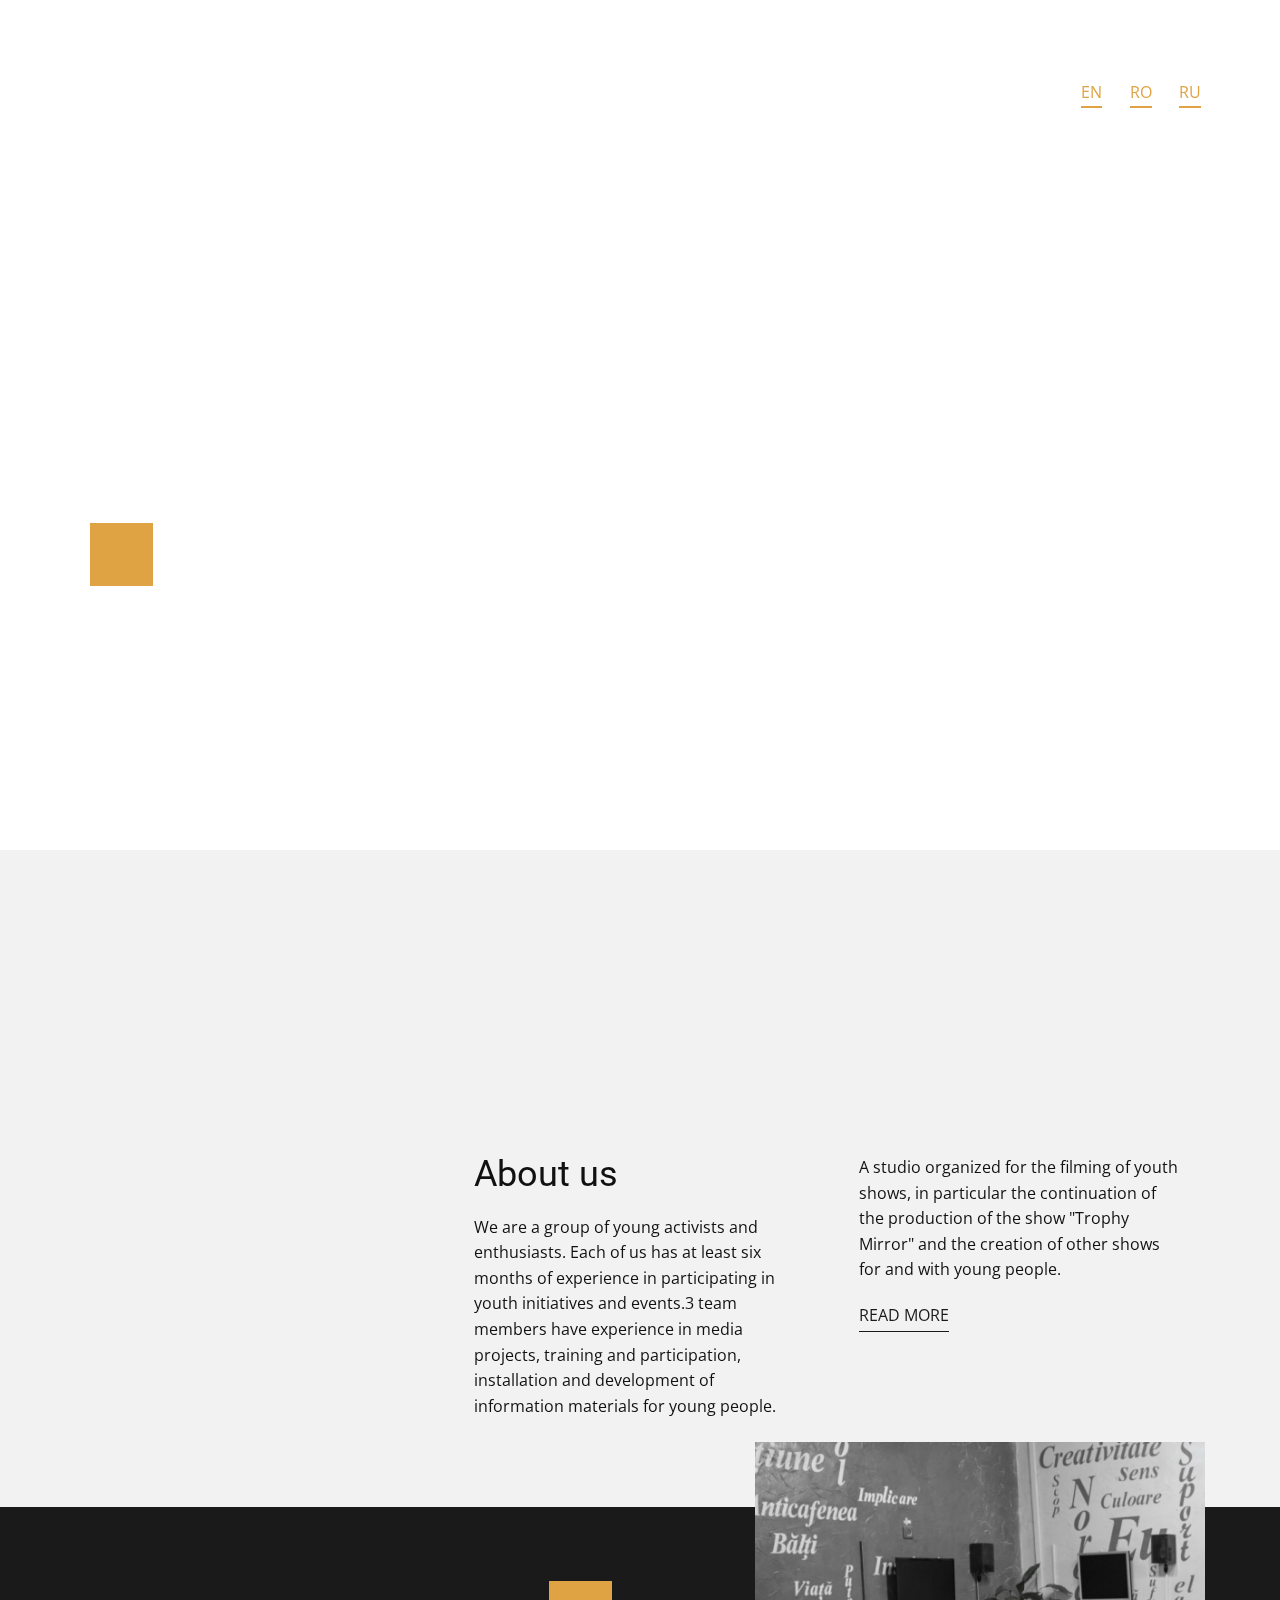
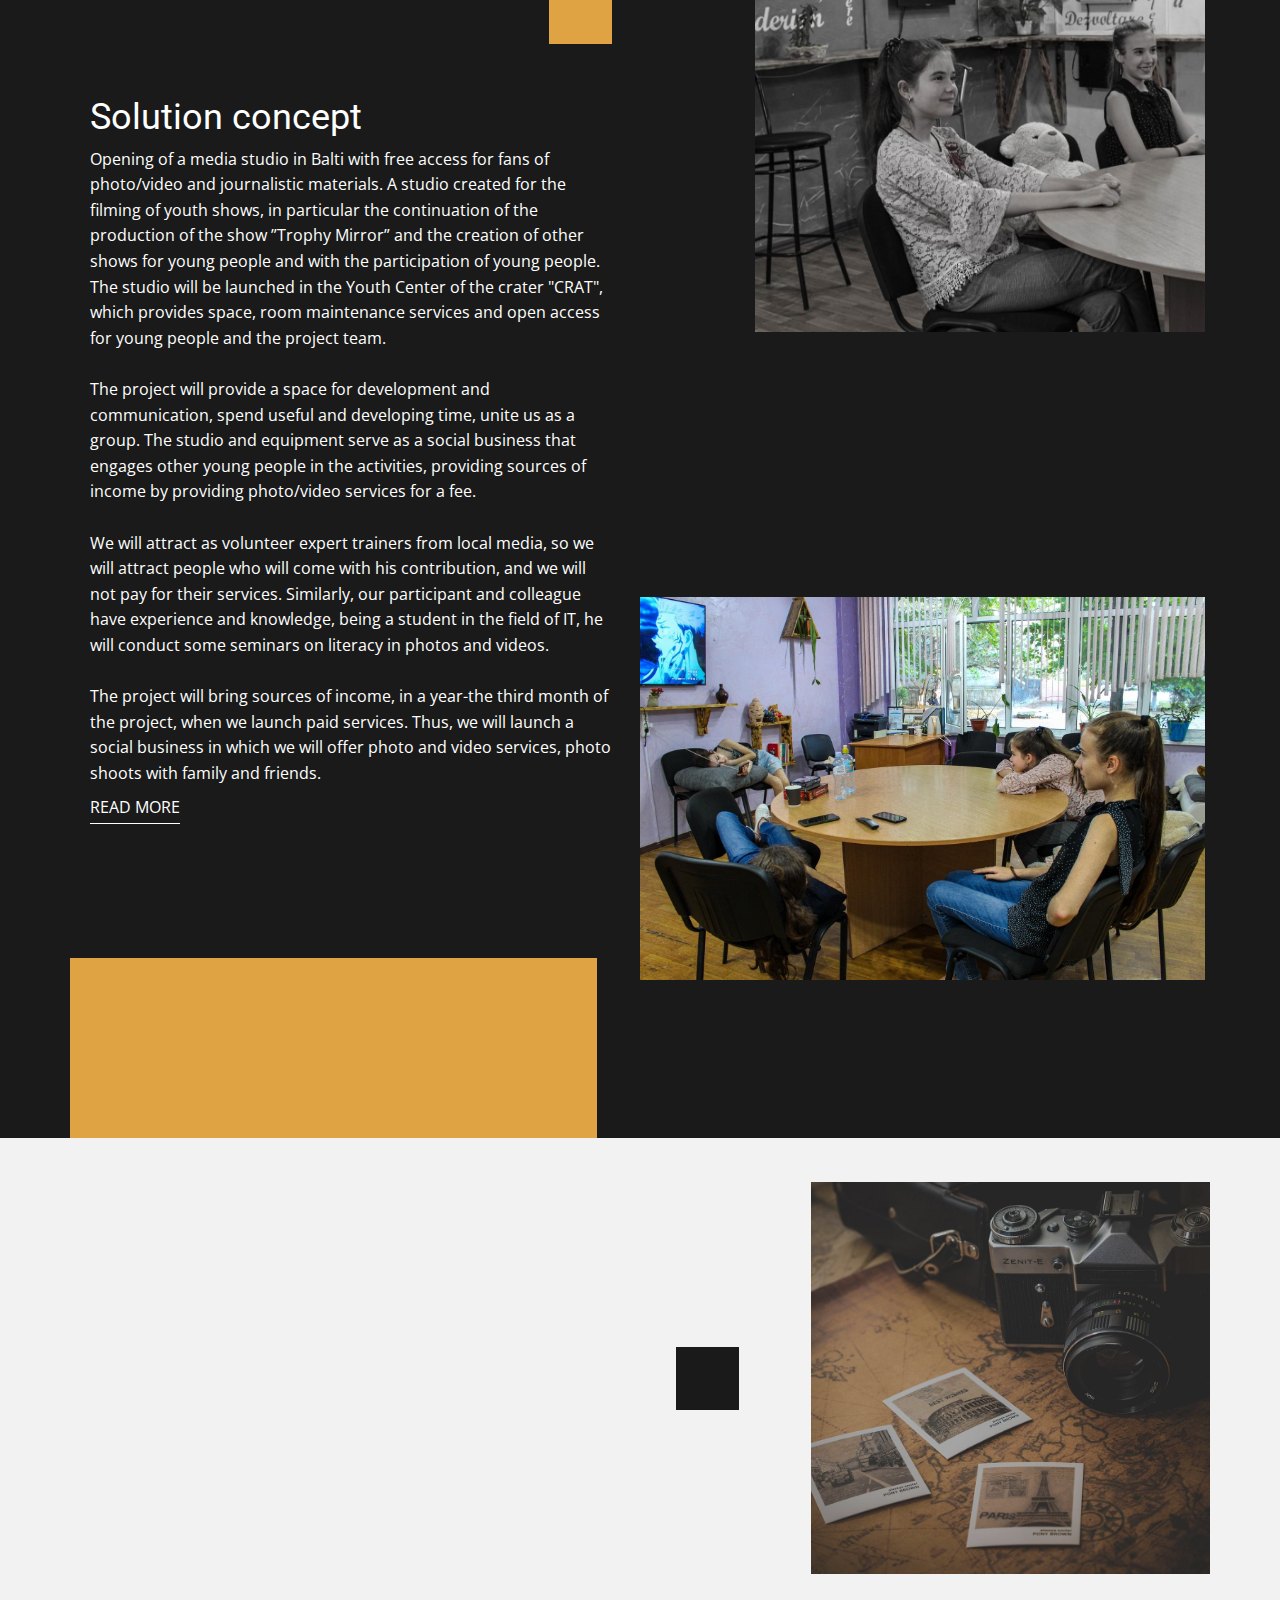
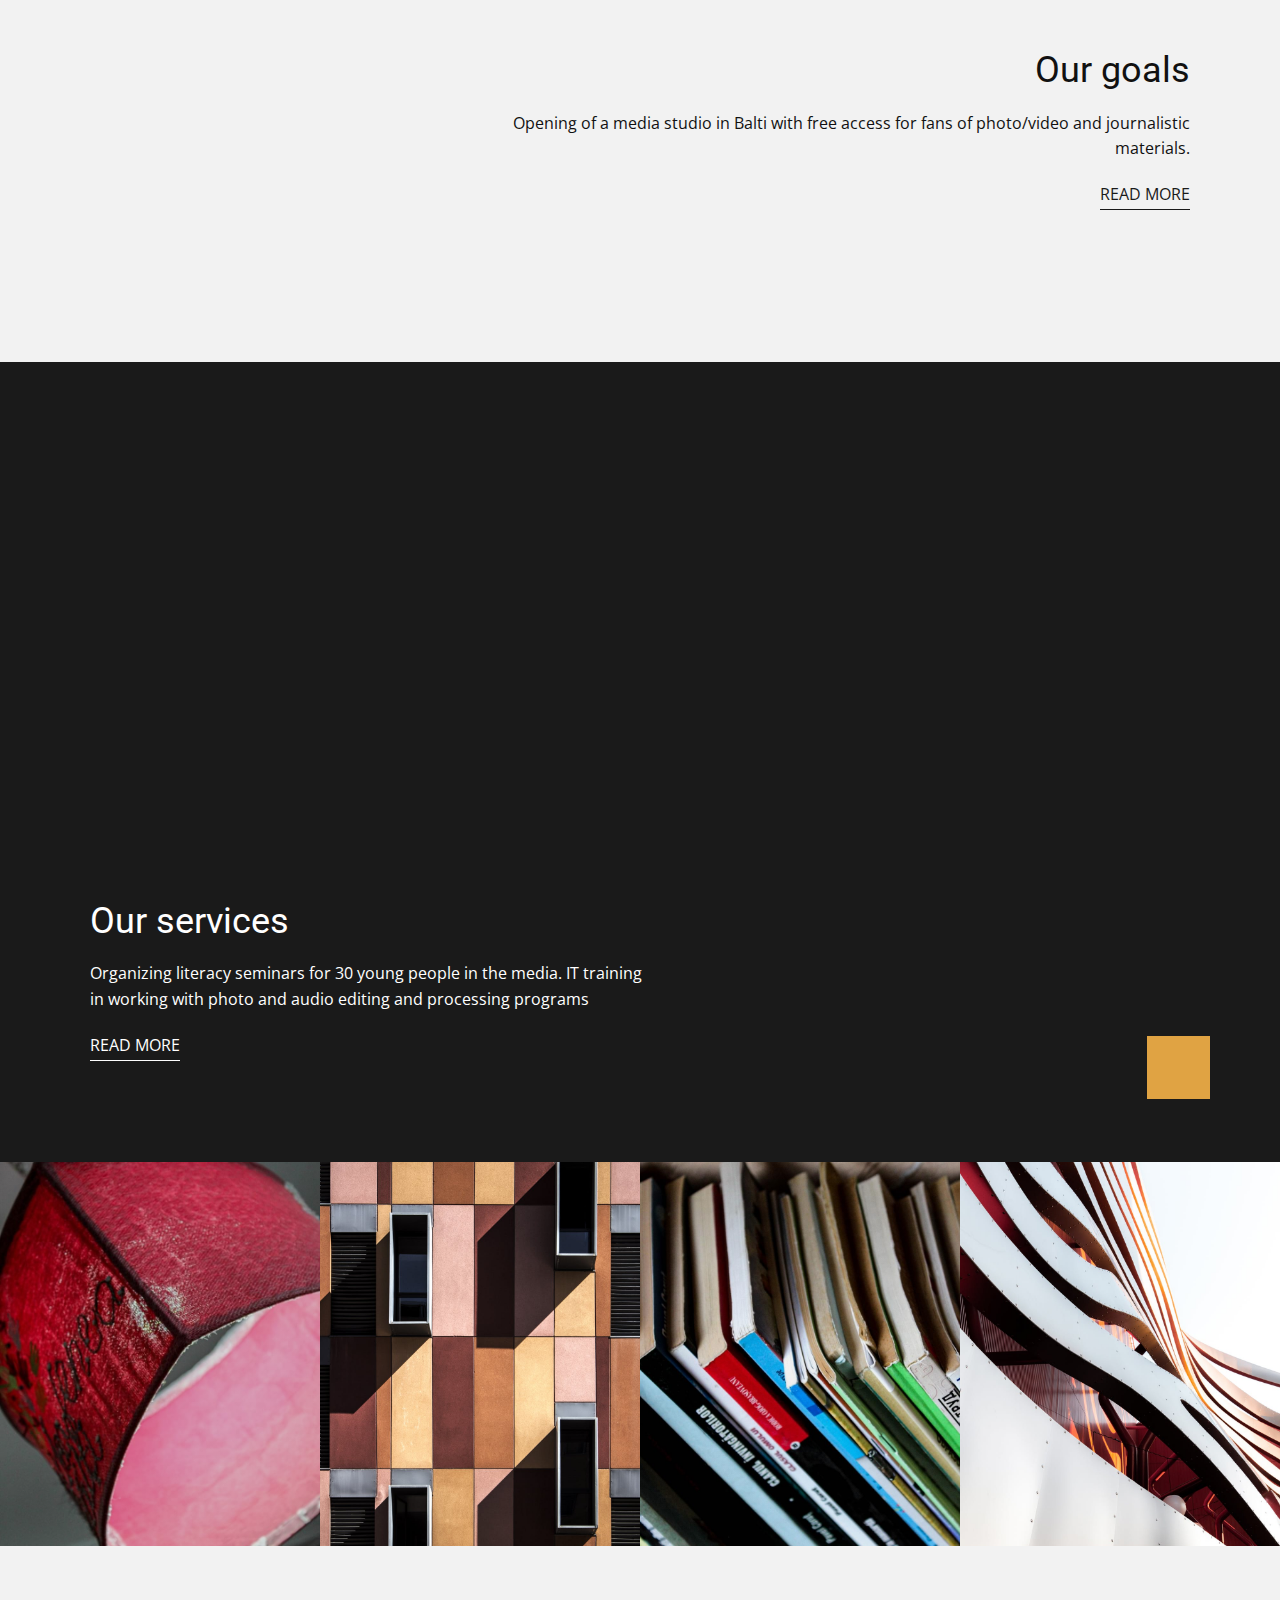
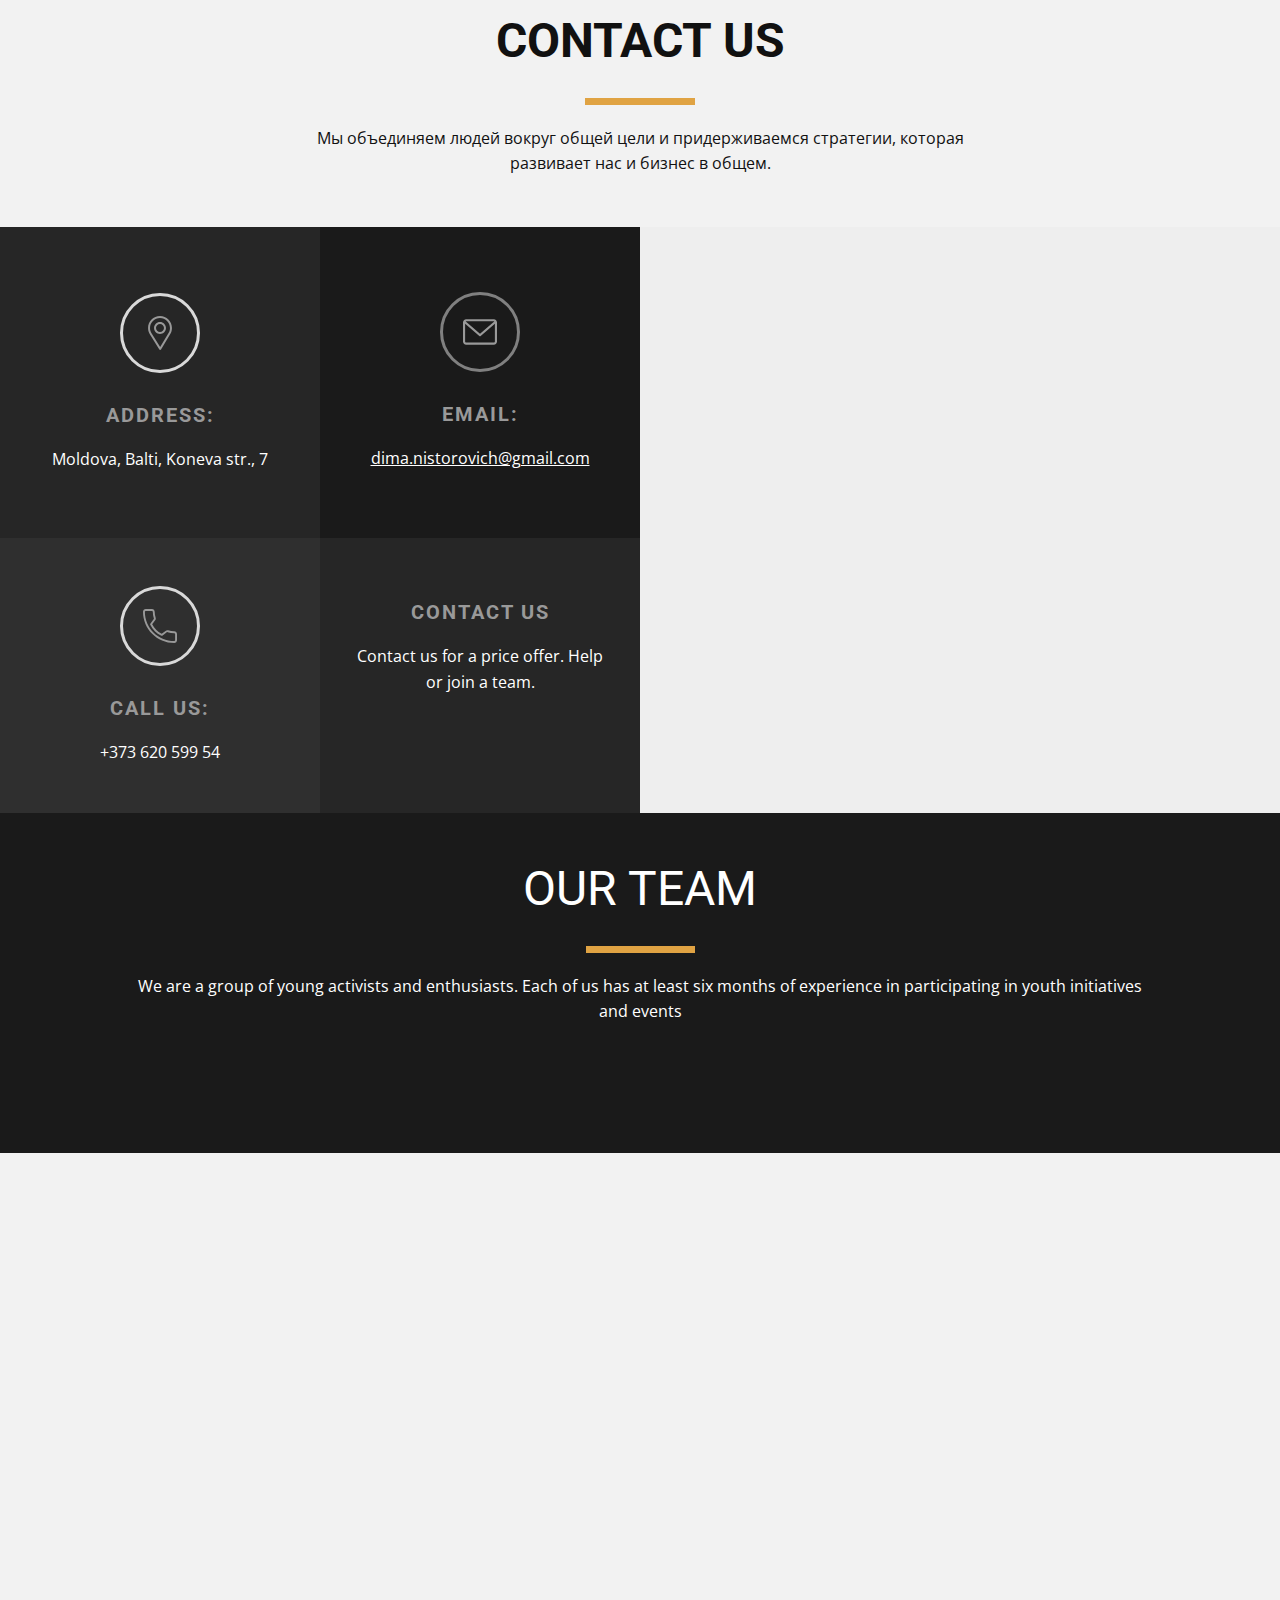
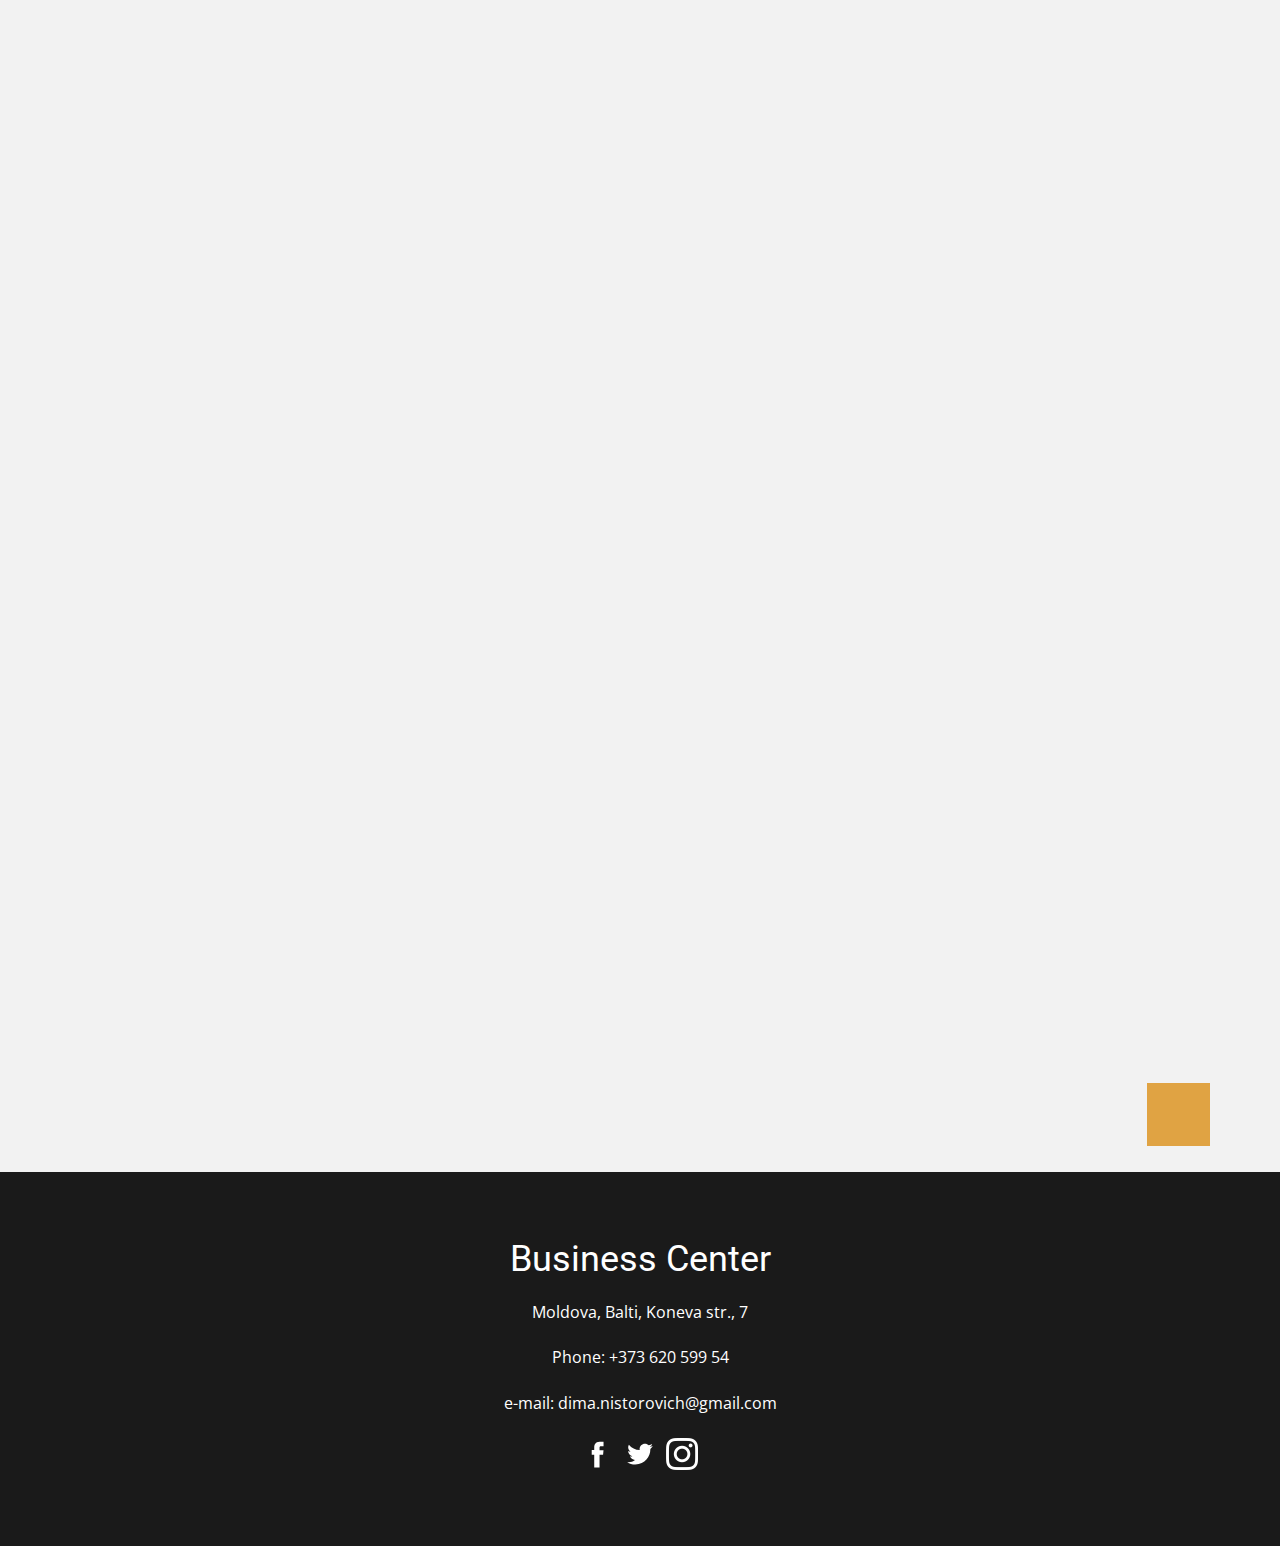
<file: en.html>
<!DOCTYPE html>
<html style="font-size: 16px;" lang="en-MD"><head>
    <meta name="viewport" content="width=device-width, initial-scale=1.0">
    <meta charset="utf-8">
    <meta name="keywords" content="A media studio for young people, created and accessible to everyone - young Moldovans and refugees, including those with special needs. Anima Crat Anticafenea Foto Studio">
    <meta name="description" content="A media studio for young people, created and accessible to everyone - young Moldovans and refugees, including those with special needs.">
    <title>Media Club Nord</title>
    <link rel="stylesheet" href="nicepage.css" media="screen">
<link rel="stylesheet" href="en.css" media="screen">
    <script class="u-script" type="text/javascript" src="jquery-1.9.1.min.js" defer=""></script>
    <script class="u-script" type="text/javascript" src="nicepage.js" defer=""></script>
    <meta name="generator" content="Nicepage 4.14.7, nicepage.com">
    <meta property="og:title" content="Media Club Nord">
    <meta property="og:description" content="A media studio for young people, created and accessible to everyone - young Moldovans and refugees, including those with special needs.">
    <meta property="og:url" content="https://nordmedia.github.io/">
    <link id="u-theme-google-font" rel="stylesheet" href="https://fonts.googleapis.com/css?family=Roboto:100,100i,300,300i,400,400i,500,500i,700,700i,900,900i|Open+Sans:300,300i,400,400i,500,500i,600,600i,700,700i,800,800i">
    <link id="u-page-google-font" rel="stylesheet" href="https://fonts.googleapis.com/css?family=Roboto:100,100i,300,300i,400,400i,500,500i,700,700i,900,900i|Montserrat:100,100i,200,200i,300,300i,400,400i,500,500i,600,600i,700,700i,800,800i,900,900i">
    
    
    
    
    
    
    
    
    
    
    <script type="application/ld+json">{
		"@context": "http://schema.org",
		"@type": "Organization",
		"name": "MediaClubNord",
		"url": "/"
}</script>
    <meta name="theme-color" content="#478ac9">
    <meta property="og:type" content="website">
    <link rel="canonical" href="/">
  </head>
  <body class="u-body u-xl-mode" data-lang="en" data-lang-ru="{&quot;head-title&quot;:&quot;Media Club Nord - Principal&quot;,&quot;head-keywords&quot;:&quot;A media studio for young people created and accessible for all those who wish – young Moldovans and refugees, including with special needs.&quot;,&quot;head-description&quot;:&quot;A media studio for young people created and accessible for all those who wish – young Moldovans and refugees, including with special needs.&quot;}"> 
    <section class="skrollable u-clearfix u-shading u-video u-section-1" id="sec-7c90">
      <div class="u-background-video u-expanded" style="filter: brightness(0.15);">
        <div class="embed-responsive embed-responsive-1">
          <iframe style="position: absolute;top: 0;left: 0;width: 100%;height: 100%;" class="embed-responsive-item" src="https://www.youtube.com/embed/o_kgdCGisso?playlist=o_kgdCGisso&amp;loop=1&amp;mute=1&amp;showinfo=0&amp;controls=0&amp;start=0&amp;autoplay=1" data-autoplay="1" frameborder="0" allowfullscreen=""></iframe>
        </div>
      </div>
      <div class="u-clearfix u-sheet u-sheet-1">
        <div class="u-list u-list-1">
          <div class="u-repeater u-repeater-1">
            <div class="u-container-style u-list-item u-repeater-item">
              <div class="u-container-layout u-similar-container u-container-layout-1">
                <a href="/en.html" data-page-id="2483300" class="u-active-none u-align-center-md u-align-center-sm u-align-center-xs u-border-2 u-border-active-palette-2-dark-1 u-border-custom-color-1 u-border-hover-palette-2-base u-btn u-button-style u-custom-item u-hover-none u-none u-text-hover-palette-2-base u-btn-1">EN</a>
              </div>
            </div>
            <div class="u-container-style u-list-item u-repeater-item">
              <div class="u-container-layout u-similar-container u-container-layout-2">
                <a href="/ro.html" data-page-id="2483328" class="u-align-center-md u-align-center-sm u-align-center-xs u-border-2 u-border-active-palette-2-dark-1 u-border-custom-color-1 u-border-hover-palette-2-base u-btn u-button-style u-custom-item u-none u-text-hover-palette-2-base u-btn-2">RO</a>
              </div>
            </div>
            <div class="u-container-style u-list-item u-repeater-item">
              <div class="u-container-layout u-similar-container u-container-layout-3">
                <a href="/ru.html" data-page-id="2482979" class="u-align-center-md u-align-center-sm u-align-center-xs u-border-2 u-border-active-palette-2-dark-1 u-border-custom-color-1 u-border-hover-palette-2-base u-btn u-button-style u-custom-item u-none u-text-hover-palette-2-base u-btn-3">RU</a>
              </div>
            </div>
          </div>
        </div>
        <div class="u-container-style u-expanded-width-md u-expanded-width-sm u-expanded-width-xs u-group u-group-1">
          <div class="u-container-layout u-container-layout-4">
            <h1 class="u-text u-title u-text-1" data-lang-ru="​It is useful sometimes to recall your past in order to stronger value your present."> It is useful sometimes to recall your past in order to stronger value your present.<br>
            </h1>
            <div class="u-custom-color-1 u-shape u-shape-rectangle u-shape-1"></div>
          </div>
        </div>
      </div>
    </section>
    <section class="u-clearfix u-grey-5 u-section-2" id="sec-eebb">
      <div class="u-clearfix u-sheet u-sheet-1">
        <div class="u-align-right u-container-style u-custom-color-1 u-group u-group-1" data-animation-name="customAnimationIn" data-animation-duration="1000" data-animation-out="0">
          <div class="u-container-layout u-container-layout-1">
            <h2 class="u-text u-text-white u-text-1" data-lang-ru="​A new StartUP, a new beginning"> A new startup, a new beginning</h2>
            <p class="u-text u-text-2" data-lang-ru="​&quot;Persevere — don't choose &quot;no&quot; as the answer. If you are happy sitting in one place and not taking risks, you will stay sitting in the same place for the next 20 years&quot;, David Rubenstein, The Carlyle Group"> "Persevere — don't choose "no" as the answer. If you are happy sitting in one place and not taking risks, you will stay sitting in the same place for the next 20 years"<br>David Rubenstein, The Carlyle Group
            </p>
            <a href="#" class="u-border-1 u-border-grey-90 u-link u-no-underline u-text-grey-90 u-link-1">READ MORE</a>
          </div>
        </div>
        <div class="u-clearfix u-gutter-20 u-layout-wrap u-layout-wrap-1">
          <div class="u-layout" style="">
            <div class="u-layout-row" style="">
              <div class="u-container-style u-layout-cell u-left-cell u-size-20 u-layout-cell-1">
                <div class="u-container-layout">
                  <img class="u-expanded-width-xs u-image u-image-1" src="/images/g01bf25bbebd4118318d123a37b8af0edfbd569fcdeba4c5ffe54926551460af2df4f30298852ea245c77a9f0157345c40384659f470e5a776766abf37839c1c2_1280.jpg" data-animation-name="customAnimationIn" data-animation-duration="1250" data-animation-out="0" data-animation-delay="500" data-lang-ru="" data-image-width="1280" data-image-height="853">
                </div>
              </div>
              <div class="u-container-style u-layout-cell u-size-20 u-layout-cell-2">
                <div class="u-container-layout u-valign-middle-sm u-container-layout-3">
                  <h2 class="u-text u-text-3" data-lang-ru="About Us"> About us</h2>
                  <p class="u-text u-text-4" data-lang-ru="​The project will provide us with space for development and communication, spending useful and developing time, will unite us as a group. The studio and equipment serve as a social business that involves other young people in the activity, providing sources of income by providing photo/video services for payment.<br>"> We are a group of young activists and enthusiasts. Each of us has at least six months of experience in participating in youth initiatives and events.3 team members have experience in media projects, training and participation, installation and development of information materials for young people.<br>
                  </p>
                </div>
              </div>
              <div class="u-container-style u-layout-cell u-right-cell u-size-20 u-layout-cell-3">
                <div class="u-container-layout u-container-layout-4">
                  <p class="u-text u-text-5" data-lang-ru="​​A social business launched in Photo Video Services and a group of young people is developing economically in Balti municipality and supports the work of the studio in continuity.<br>"> A studio organized for the filming of youth shows, in particular the continuation of the production of the show "Trophy Mirror" and the creation of other shows for and with young people.<br>
                  </p>
                  <a href="#" class="u-border-1 u-border-grey-90 u-link u-no-underline u-text-grey-90 u-link-2"> READ MORE</a>
                </div>
              </div>
            </div>
          </div>
        </div>
      </div>
    </section>
    <section class="u-clearfix u-grey-90 u-section-3" id="sec-0006">
      <div class="u-clearfix u-sheet u-sheet-1">
        <div class="u-custom-color-1 u-expanded-width-xs u-shape u-shape-rectangle u-shape-1"></div>
        <div class="u-clearfix u-expanded-width-xs u-gutter-8 u-layout-wrap u-layout-wrap-1">
          <div class="u-layout">
            <div class="u-layout-row">
              <div class="u-size-30">
                <div class="u-layout-row">
                  <div class="u-container-style u-layout-cell u-left-cell u-size-60 u-layout-cell-1">
                    <div class="u-container-layout u-container-layout-1">
                      <div class="u-custom-color-1 u-shape u-shape-rectangle u-shape-2"></div>
                      <h2 class="u-text u-text-1" data-lang-ru="​Solution concept"> Solution concept</h2>
                      <p class="u-text u-text-2" data-lang-ru="​Opening of the Media studio in Balti, with free access for photo/video lovers and journalistic materials. <br>A studio set up for filming youth shows, in particular the continuation of the production of the show ”trophy mirror” and the creation of other shows for and with young people.<br>The studio will be launched within the crater Youth Center &quot;CRAT&quot;, which provides space, space maintenance services and open access for young people and the project team.<br>"> Opening of a media studio in Balti with free access for fans of photo/video and journalistic materials. A studio created for the filming of youth shows, in particular the continuation of the production of the show ”Trophy Mirror” and the creation of other shows for young people and with the participation of young people. The studio will be launched in the Youth Center of the crater "CRAT", which provides space, room maintenance services and open access for young people and the project team.<br>
                        <br> The project will provide a space for development and communication, spend useful and developing time, unite us as a group. The studio and equipment serve as a social business that engages other young people in the activities, providing sources of income by providing photo/video services for a fee.<br>
                        <br> We will attract as volunteer expert trainers from local media, so we will attract people who will come with his contribution, and we will not pay for their services. Similarly, our participant and colleague have experience and knowledge, being a student in the field of IT, he will conduct some seminars on literacy in photos and videos.<br>
                        <br> The project will bring sources of income, in a year-the third month of the project, when we launch paid services. Thus, we will launch a social business in which we will offer photo and video services, photo shoots with family and friends.<br>
                      </p>
                      <a href="#" class="u-border-1 u-border-white u-link u-no-underline u-text-white u-link-1"> READ MORE</a>
                    </div>
                  </div>
                </div>
              </div>
              <div class="u-size-30">
                <div class="u-layout-col">
                  <div class="u-container-style u-layout-cell u-right-cell u-size-30 u-layout-cell-2">
                    <div class="u-container-layout">
                      <img class="u-align-left-sm u-align-left-xs u-expanded-width-xs u-image u-image-1" src="/images/IMG_2355-2.jpg" data-lang-ru="" data-image-width="1620" data-image-height="1080">
                    </div>
                  </div>
                  <div class="u-container-style u-layout-cell u-right-cell u-size-30 u-layout-cell-3">
                    <div class="u-container-layout u-valign-top-sm u-valign-top-xs u-container-layout-3">
                      <img class="u-absolute-hcenter-lg u-absolute-hcenter-md u-absolute-hcenter-sm u-absolute-hcenter-xs u-expanded u-image u-image-2" src="/images/IMG_2352.jpg" data-lang-ru="" data-image-width="1620" data-image-height="1080">
                    </div>
                  </div>
                </div>
              </div>
            </div>
          </div>
        </div>
      </div>
    </section>
    <section class="u-clearfix u-grey-5 u-section-4" id="sec-e42d">
      <div class="u-clearfix u-sheet u-valign-top-sm u-sheet-1">
        <div class="u-container-style u-custom-color-1 u-expanded-width-xs u-group u-group-1" data-animation-name="customAnimationIn" data-animation-duration="1250" data-animation-out="0" data-animation-delay="0">
          <div class="u-container-layout u-container-layout-1">
            <h2 class="u-text u-text-white u-text-1" data-lang-ru="Our Mission"> Our mission</h2>
            <p class="u-text u-text-white u-text-2" data-lang-ru="​Creation of the First media Studio for young people in Balti within the Youth Center.Development of media skills and media literacy of a group of 30 young people from Balti.Development of the Social Business – ARTStudio within the media studio, with the involvement of team members.​<br>"> Creation of the First media studio for young people in Balti with the support of the Youth Center "CRAT". Development of media skills and media literacy of a group of 30 young people from Balti. Development of a social business – an art studio within a media studio, with the involvement of team members. <br>
            </p>
            <a href="#" class="u-border-1 u-border-grey-90 u-link u-no-underline u-text-grey-90 u-link-1"> READ MORE</a>
          </div>
        </div>
        <div class="u-clearfix u-expanded-width-xs u-layout-wrap u-layout-wrap-1">
          <div class="u-layout" style="">
            <div class="u-layout-col" style="">
              <div class="u-container-style u-layout-cell u-left-cell u-right-cell u-size-30 u-layout-cell-1">
                <div class="u-container-layout">
                  <img class="u-align-right-xs u-image u-image-1" src="/images/gd727acd6932cdb415890c25e904da0fff3ea29c7c2f6ffb6a414c6a2f89944fef8c6f31d1b3cfefbd484d9a04477b89a27b37b790ad3f059bfad52d58653be4d_1280.jpg" data-lang-ru="" data-image-width="1280" data-image-height="960">
                  <div class="u-grey-90 u-shape u-shape-rectangle u-shape-1"></div>
                </div>
              </div>
              <div class="u-align-right u-container-style u-layout-cell u-left-cell u-right-cell u-size-30 u-layout-cell-2">
                <div class="u-container-layout u-container-layout-3">
                  <h2 class="u-text u-text-3" data-lang-ru="Our Goal"> Our goals</h2>
                  <p class="u-text u-text-4" data-lang-ru="​Opening of the Media studio in Balti, with free access for photo/video lovers and journalistic materials.<br>"> Opening of a media studio in Balti with free access for fans of photo/video and journalistic materials.<br>
                  </p>
                  <a href="#" class="u-border-1 u-border-grey-90 u-link u-no-underline u-text-grey-90 u-link-2"> READ MORE</a>
                </div>
              </div>
            </div>
          </div>
        </div>
      </div>
    </section>
    <section class="u-clearfix u-grey-90 u-section-5" id="sec-dec3">
      <div class="u-clearfix u-sheet u-sheet-1">
        <div class="u-clearfix u-expanded-width u-layout-wrap u-layout-wrap-1">
          <div class="u-layout">
            <div class="u-layout-row">
              <div class="u-container-style u-image u-layout-cell u-left-cell u-size-30 u-image-1" data-animation-name="customAnimationIn" data-animation-duration="1250" data-animation-out="0" data-image-width="720" data-image-height="1080" data-animation-delay="0">
                <div class="u-container-layout"></div>
              </div>
              <div class="u-container-style u-layout-cell u-right-cell u-size-30 u-layout-cell-2">
                <div class="u-container-layout u-valign-middle-xs u-container-layout-2">
                  <img class="u-image u-image-default u-image-2" src="/images/IMG_2255-2.jpg" data-animation-name="customAnimationIn" data-animation-duration="1250" data-animation-out="0" data-animation-delay="250" data-lang-ru="" data-image-width="720" data-image-height="1080">
                </div>
              </div>
            </div>
          </div>
        </div>
        <div class="u-container-style u-expanded-width-xs u-group u-group-1">
          <div class="u-container-layout u-valign-middle-lg u-valign-middle-md u-valign-middle-sm u-valign-middle-xl u-container-layout-3">
            <h2 class="u-text u-text-1" data-lang-ru="Our Services"> Our services</h2>
            <p class="u-text u-text-2" data-lang-ru="​​The project will provide us with space for development and communication, spending useful and developing time, will unite us as a group. The studio and equipment serve as a social business that involves other young people in the activity, providing sources of income by providing photo/video services for payment.<br>"> Organizing literacy seminars for 30 young people in the media.​ IT training in working with photo and audio editing and processing programs<br>
            </p>
            <a href="#" class="u-border-1 u-border-white u-link u-no-underline u-text-white u-link-1"> READ MORE</a>
          </div>
        </div>
        <div class="u-custom-color-1 u-shape u-shape-rectangle u-shape-1"></div>
      </div>
    </section>
    <section class="u-clearfix u-section-6" id="sec-94cf">
      <div class="u-clearfix u-expanded-width u-layout-wrap u-layout-wrap-1">
        <div class="u-layout">
          <div class="u-layout-row">
            <div class="u-container-style u-image u-layout-cell u-left-cell u-shading u-size-15 u-size-30-md u-image-1" data-image-width="720" data-image-height="1080">
              <div class="u-container-layout"></div>
            </div>
            <div class="u-container-style u-image u-layout-cell u-size-15 u-size-30-md u-image-2">
              <div class="u-container-layout"></div>
            </div>
            <div class="u-container-style u-image u-layout-cell u-shading u-size-15 u-size-30-md u-image-3" data-image-width="1620" data-image-height="1080">
              <div class="u-container-layout"></div>
            </div>
            <div class="u-container-style u-image u-layout-cell u-right-cell u-size-15 u-size-30-md u-image-4">
              <div class="u-container-layout"></div>
            </div>
          </div>
        </div>
      </div>
    </section>
    <section class="u-align-center u-clearfix u-grey-5 u-valign-bottom-lg u-valign-bottom-md u-section-7" id="carousel_3c24">
      
      <h2 class="u-align-center-lg u-align-center-md u-align-center-sm u-align-center-xs u-text u-text-1" data-lang-ru="Contact Us"> contact us</h2>
      <div class="u-align-center u-border-7 u-border-custom-color-1 u-line u-line-horizontal u-line-1"></div>
      <p class="u-text u-text-2" data-lang-ru="We align leaders around a shared purpose and strategic story that catalyzes their business and brand to take action."> Мы объединяем людей вокруг общей цели и придерживаемся стратегии, которая развивает нас и бизнес в общем.</p>
      <div class="u-clearfix u-expanded-width u-gutter-0 u-layout-wrap u-layout-wrap-1">
        <div class="u-gutter-0 u-layout">
          <div class="u-layout-row">
            <div class="u-size-30 u-size-60-md">
              <div class="u-layout-col">
                <div class="u-size-30">
                  <div class="u-layout-row">
                    <div class="u-align-center u-container-style u-grey-90 u-layout-cell u-left-cell u-opacity u-opacity-95 u-size-30 u-layout-cell-1">
                      <div class="u-container-layout u-valign-middle u-container-layout-1"><span class="u-border-3 u-border-grey-15 u-icon u-icon-circle u-text-grey-40 u-icon-1"><svg class="u-svg-link" preserveAspectRatio="xMidYMin slice" viewBox="0 0 512 512" style=""><use xlink:href="#svg-cb2a"></use></svg><svg class="u-svg-content" viewBox="0 0 512 512" x="0px" y="0px" id="svg-cb2a" style="enable-background:new 0 0 512 512;"><g><g><path d="M256,0C156.748,0,76,80.748,76,180c0,33.534,9.289,66.26,26.869,94.652l142.885,230.257    c2.737,4.411,7.559,7.091,12.745,7.091c0.04,0,0.079,0,0.119,0c5.231-0.041,10.063-2.804,12.75-7.292L410.611,272.22    C427.221,244.428,436,212.539,436,180C436,80.748,355.252,0,256,0z M384.866,256.818L258.272,468.186l-129.905-209.34    C113.734,235.214,105.8,207.95,105.8,180c0-82.71,67.49-150.2,150.2-150.2S406.1,97.29,406.1,180    C406.1,207.121,398.689,233.688,384.866,256.818z"></path>
</g>
</g><g><g><path d="M256,90c-49.626,0-90,40.374-90,90c0,49.309,39.717,90,90,90c50.903,0,90-41.233,90-90C346,130.374,305.626,90,256,90z     M256,240.2c-33.257,0-60.2-27.033-60.2-60.2c0-33.084,27.116-60.2,60.2-60.2s60.1,27.116,60.1,60.2    C316.1,212.683,289.784,240.2,256,240.2z"></path>
</g>
</g></svg></span>
                        <h5 class="u-text u-text-grey-40 u-text-3" data-lang-ru="Address:"> Address:</h5>
                        <p class="u-text u-text-4" data-lang-ru="Moldova, Balti, street Konev, 7"> Moldova, Balti, Koneva str., 7</p>
                      </div>
                    </div>
                    <div class="u-container-style u-grey-90 u-layout-cell u-size-30 u-layout-cell-2">
                      <div class="u-container-layout u-container-layout-2"><span class="u-border-3 u-border-grey-50 u-icon u-icon-circle u-text-grey-40 u-icon-2"><svg class="u-svg-link" preserveAspectRatio="xMidYMin slice" viewBox="0 0 479.058 479.058" style=""><use xlink:href="#svg-77e1"></use></svg><svg class="u-svg-content" viewBox="0 0 479.058 479.058" id="svg-77e1"><path d="m434.146 59.882h-389.234c-24.766 0-44.912 20.146-44.912 44.912v269.47c0 24.766 20.146 44.912 44.912 44.912h389.234c24.766 0 44.912-20.146 44.912-44.912v-269.47c0-24.766-20.146-44.912-44.912-44.912zm0 29.941c2.034 0 3.969.422 5.738 1.159l-200.355 173.649-200.356-173.649c1.769-.736 3.704-1.159 5.738-1.159zm0 299.411h-389.234c-8.26 0-14.971-6.71-14.971-14.971v-251.648l199.778 173.141c2.822 2.441 6.316 3.655 9.81 3.655s6.988-1.213 9.81-3.655l199.778-173.141v251.649c-.001 8.26-6.711 14.97-14.971 14.97z"></path></svg></span>
                        <h5 class="u-align-center u-text u-text-grey-40 u-text-5" data-lang-ru="Email:">Email:</h5>
                        <a href="https://nicepage.com/k/ticket-html-templates" class="u-border-active-none u-border-hover-none u-btn u-btn-rectangle u-button-style u-none u-text-body-alt-color u-text-hover-palette-2-base u-btn-1" data-lang-ru="dima.nistorovich@gmail.com">dima.nistorovich@gmail.com</a>
                      </div>
                    </div>
                  </div>
                </div>
                <div class="u-size-30">
                  <div class="u-layout-row">
                    <div class="u-align-center u-container-style u-grey-90 u-layout-cell u-left-cell u-opacity u-opacity-90 u-size-30 u-layout-cell-3">
                      <div class="u-container-layout u-valign-middle u-container-layout-3"><span class="u-border-3 u-border-grey-15 u-icon u-icon-circle u-text-grey-40 u-icon-3"><svg class="u-svg-link" preserveAspectRatio="xMidYMin slice" viewBox="0 0 384 384" style=""><use xlink:href="#svg-faf0"></use></svg><svg class="u-svg-content" viewBox="0 0 384 384" x="0px" y="0px" id="svg-faf0" style="enable-background:new 0 0 384 384;"><g><g><path d="M353.188,252.052c-23.51,0-46.594-3.677-68.469-10.906c-10.906-3.719-23.323-0.833-30.438,6.417l-43.177,32.594    c-50.073-26.729-80.917-57.563-107.281-107.26l31.635-42.052c8.219-8.208,11.167-20.198,7.635-31.448    c-7.26-21.99-10.948-45.063-10.948-68.583C132.146,13.823,118.323,0,101.333,0H30.812C13.823,0,0,13.823,0,30.812    C0,225.563,158.438,384,353.188,384c16.99,0,30.813-13.823,30.813-30.813v-70.323C384,265.875,370.177,252.052,353.188,252.052z     M362.667,353.188c0,5.229-4.25,9.479-9.479,9.479c-182.99,0-331.854-148.865-331.854-331.854c0-5.229,4.25-9.479,9.479-9.479    h70.521c5.229,0,9.479,4.25,9.479,9.479c0,25.802,4.052,51.125,11.979,75.115c1.104,3.542,0.208,7.208-3.375,10.938L82.75,165.427    c-2.458,3.26-2.844,7.625-1,11.26c29.927,58.823,66.292,95.188,125.531,125.542c3.604,1.885,8.021,1.49,11.292-0.979    l49.677-37.635c2.51-2.51,6.271-3.406,9.667-2.25c24.156,7.979,49.479,12.021,75.271,12.021c5.229,0,9.479,4.25,9.479,9.479    V353.188z"></path>
</g>
</g></svg></span>
                        <h5 class="u-text u-text-grey-40 u-text-6" data-lang-ru="Call us:"> call us:</h5>
                        <p class="u-text u-text-7" data-lang-ru="+373 620 599 54">+373 620 599 54</p>
                      </div>
                    </div>
                    <div class="u-align-center u-container-style u-grey-90 u-layout-cell u-opacity u-opacity-95 u-size-30 u-layout-cell-4">
                      <div class="u-container-layout u-valign-middle u-container-layout-4">
                        <h5 class="u-text u-text-grey-40 u-text-8" data-lang-ru="Contact Us"> contact us</h5>
                        <p class="u-text u-text-9" data-lang-ru="Contact us for a quote. Help or to join the team."> Contact us for a price offer. Help or join a team.</p>
                        <div class="u-social-icons u-spacing-10 u-social-icons-1">
                          <a class="u-social-url" target="_blank" href=""><span class="u-icon u-icon-circle u-social-facebook u-social-icon u-icon-4"><svg class="u-svg-link" preserveAspectRatio="xMidYMin slice" viewBox="0 0 112 112" style=""><use xlink:href="#svg-d6d9"></use></svg><svg x="0px" y="0px" viewBox="0 0 112 112" id="svg-d6d9" class="u-svg-content"><path d="M75.5,28.8H65.4c-1.5,0-4,0.9-4,4.3v9.4h13.9l-1.5,15.8H61.4v45.1H42.8V58.3h-8.8V42.4h8.8V32.2 c0-7.4,3.4-18.8,18.8-18.8h13.8v15.4H75.5z"></path></svg></span>
                          </a>
                          <a class="u-social-url" target="_blank" href=""><span class="u-icon u-icon-circle u-social-icon u-social-twitter u-icon-5"><svg class="u-svg-link" preserveAspectRatio="xMidYMin slice" viewBox="0 0 112 112" style=""><use xlink:href="#svg-05d4"></use></svg><svg x="0px" y="0px" viewBox="0 0 112 112" id="svg-05d4" class="u-svg-content"><path d="M92.2,38.2c0,0.8,0,1.6,0,2.3c0,24.3-18.6,52.4-52.6,52.4c-10.6,0.1-20.2-2.9-28.5-8.2 c1.4,0.2,2.9,0.2,4.4,0.2c8.7,0,16.7-2.9,23-7.9c-8.1-0.2-14.9-5.5-17.3-12.8c1.1,0.2,2.4,0.2,3.4,0.2c1.6,0,3.3-0.2,4.8-0.7 c-8.4-1.6-14.9-9.2-14.9-18c0-0.2,0-0.2,0-0.2c2.5,1.4,5.4,2.2,8.4,2.3c-5-3.3-8.3-8.9-8.3-15.4c0-3.4,1-6.5,2.5-9.2 c9.1,11.1,22.7,18.5,38,19.2c-0.2-1.4-0.4-2.8-0.4-4.3c0.1-10,8.3-18.2,18.5-18.2c5.4,0,10.1,2.2,13.5,5.7c4.3-0.8,8.1-2.3,11.7-4.5 c-1.4,4.3-4.3,7.9-8.1,10.1c3.7-0.4,7.3-1.4,10.6-2.9C98.9,32.3,95.7,35.5,92.2,38.2z"></path></svg></span>
                          </a>
                          <a class="u-social-url" target="_blank" href=""><span class="u-icon u-icon-circle u-social-icon u-social-instagram u-icon-6"><svg class="u-svg-link" preserveAspectRatio="xMidYMin slice" viewBox="0 0 112 112" style=""><use xlink:href="#svg-301e"></use></svg><svg x="0px" y="0px" viewBox="0 0 112 112" id="svg-301e" class="u-svg-content"><path d="M55.9,32.9c-12.8,0-23.2,10.4-23.2,23.2s10.4,23.2,23.2,23.2s23.2-10.4,23.2-23.2S68.7,32.9,55.9,32.9z M55.9,69.4c-7.4,0-13.3-6-13.3-13.3c-0.1-7.4,6-13.3,13.3-13.3s13.3,6,13.3,13.3C69.3,63.5,63.3,69.4,55.9,69.4z"></path><path d="M79.7,26.8c-3,0-5.4,2.5-5.4,5.4s2.5,5.4,5.4,5.4c3,0,5.4-2.5,5.4-5.4S82.7,26.8,79.7,26.8z"></path><path d="M78.2,11H33.5C21,11,10.8,21.3,10.8,33.7v44.7c0,12.6,10.2,22.8,22.7,22.8h44.7c12.6,0,22.7-10.2,22.7-22.7 V33.7C100.8,21.1,90.6,11,78.2,11z M91,78.4c0,7.1-5.8,12.8-12.8,12.8H33.5c-7.1,0-12.8-5.8-12.8-12.8V33.7 c0-7.1,5.8-12.8,12.8-12.8h44.7c7.1,0,12.8,5.8,12.8,12.8V78.4z"></path></svg></span>
                          </a>
                          <a class="u-social-url" target="_blank" href="#"><span class="u-icon u-icon-circle u-social-icon u-social-pinterest u-icon-7"><svg class="u-svg-link" preserveAspectRatio="xMidYMin slice" viewBox="0 0 112 112" style=""><use xlink:href="#svg-497a"></use></svg><svg x="0px" y="0px" viewBox="0 0 112 112" id="svg-497a" class="u-svg-content"><path d="M61.9,79.8c-5.5-0.3-7.8-3.1-12-5.8c-2.3,12.4-5.4,24.3-13.8,30.5c-2.6-18.7,3.8-32.8,6.9-47.7 c-5.1-8.7,0.7-26.2,11.5-21.9c13.5,5.4-11.6,32.3,5.1,35.7c17.6,3.5,24.7-30.5,13.8-41.4c-15.7-16.1-45.7-0.5-42,22.3 c0.9,5.6,6.7,7.2,2.3,15c-10.1-2.2-13-10.2-12.7-20.7c0.6-17.3,15.5-29.3,30.5-31.1c19-2.2,36.8,6.9,39.2,24.7 C93.4,59.5,82.3,81.3,61.9,79.8z"></path></svg></span>
                          </a>
                        </div>
                      </div>
                    </div>
                  </div>
                </div>
              </div>
            </div>
            <div class="u-size-30 u-size-60-md">
              <div class="u-layout-col">
                <div class="u-container-style u-layout-cell u-right-cell u-size-60 u-layout-cell-5">
                  <div class="u-container-layout u-container-layout-5">
                    <div class="u-expanded u-grey-light-2 u-hover-feature u-map u-map-1">
                      <div class="embed-responsive">
                        <iframe class="embed-responsive-item" src="//maps.google.com/maps?output=embed&amp;q=Anticafenea&amp;z=15&amp;t=m" data-map="[base64]"></iframe>
                      </div>
                    </div>
                  </div>
                </div>
              </div>
            </div>
          </div>
        </div>
      </div>
    </section>
    <section class="u-align-center u-clearfix u-grey-5 u-section-8" id="sec-ddcd">
      <div class="u-container-style u-expanded-width u-grey-90 u-group u-shape-rectangle u-group-1">
        <div class="u-container-layout u-container-layout-1">
          <h2 class="u-align-center u-text u-text-1" data-lang-ru="Our Team">OUR TEAM</h2>
          <div class="u-border-7 u-border-custom-color-1 u-line u-line-horizontal u-line-1"></div>
          <p class="u-align-center u-text u-text-2" data-lang-ru="​We are a group of young activists and enthusiasts. Each of US has an experience of at least half a year of involvement in youth initiatives and activities"> We are a group of young activists and enthusiasts. Each of us has at least six months of experience in participating in youth initiatives and events</p>
        </div>
      </div>
      <div class="u-layout-grid u-list u-list-1">
        <div class="u-repeater u-repeater-1">
          <div class="u-align-center u-container-style u-list-item u-repeater-item u-shape-rectangle u-list-item-1" data-animation-out="0" data-animation-name="customAnimationIn" data-animation-duration="1500">
            <div class="u-container-layout u-similar-container u-valign-bottom u-container-layout-2">
              <img alt="" class="u-image u-image-default u-image-1" data-image-width="720" data-image-height="1080" src="/images/IMG_2350.jpg" data-lang-ru="">
              <div class="u-align-center u-container-style u-grey-90 u-group u-shape-rectangle u-group-2">
                <div class="u-container-layout u-valign-middle u-container-layout-3">
                  <h4 class="u-custom-font u-font-montserrat u-text u-text-3" data-lang-ru="​Nistorovici Dumitru"> Dumitru Nistorovici</h4>
                  <h5 class="u-text u-text-custom-color-1 u-text-4" data-lang-ru="​Creative Leader"> Creative Leader</h5>
                  <p class="u-text u-text-5" data-lang-ru="​​​​He is the coordinator of the project, has the skills of video recording and video editing of the footage."> He is the coordinator of the project, has the skills of video recording and video editing of the footage.</p>
                  <div class="u-social-icons u-spacing-10 u-social-icons-1">
                    <a class="u-social-url" title="facebook" target="_blank" href="https://facebook.com/name"><span class="u-icon u-social-facebook u-social-icon u-text-white u-icon-1"><svg class="u-svg-link" preserveAspectRatio="xMidYMin slice" viewBox="0 0 112 112" style=""><use xlink:href="#svg-b6d4"></use></svg><svg class="u-svg-content" viewBox="0 0 112 112" x="0" y="0" id="svg-b6d4"><path fill="currentColor" d="M75.5,28.8H65.4c-1.5,0-4,0.9-4,4.3v9.4h13.9l-1.5,15.8H61.4v45.1H42.8V58.3h-8.8V42.4h8.8V32.2
c0-7.4,3.4-18.8,18.8-18.8h13.8v15.4H75.5z"></path></svg></span>
                    </a>
                    <a class="u-social-url" title="twitter" target="_blank" href="https://twitter.com/name"><span class="u-icon u-social-icon u-social-twitter u-text-white u-icon-2"><svg class="u-svg-link" preserveAspectRatio="xMidYMin slice" viewBox="0 0 112 112" style=""><use xlink:href="#svg-5189"></use></svg><svg class="u-svg-content" viewBox="0 0 112 112" x="0" y="0" id="svg-5189"><path fill="currentColor" d="M92.2,38.2c0,0.8,0,1.6,0,2.3c0,24.3-18.6,52.4-52.6,52.4c-10.6,0.1-20.2-2.9-28.5-8.2
	c1.4,0.2,2.9,0.2,4.4,0.2c8.7,0,16.7-2.9,23-7.9c-8.1-0.2-14.9-5.5-17.3-12.8c1.1,0.2,2.4,0.2,3.4,0.2c1.6,0,3.3-0.2,4.8-0.7
	c-8.4-1.6-14.9-9.2-14.9-18c0-0.2,0-0.2,0-0.2c2.5,1.4,5.4,2.2,8.4,2.3c-5-3.3-8.3-8.9-8.3-15.4c0-3.4,1-6.5,2.5-9.2
	c9.1,11.1,22.7,18.5,38,19.2c-0.2-1.4-0.4-2.8-0.4-4.3c0.1-10,8.3-18.2,18.5-18.2c5.4,0,10.1,2.2,13.5,5.7c4.3-0.8,8.1-2.3,11.7-4.5
	c-1.4,4.3-4.3,7.9-8.1,10.1c3.7-0.4,7.3-1.4,10.6-2.9C98.9,32.3,95.7,35.5,92.2,38.2z"></path></svg></span>
                    </a>
                    <a class="u-social-url" title="instagram" target="_blank" href="https://instagram.com/name"><span class="u-icon u-social-icon u-social-instagram u-text-white u-icon-3"><svg class="u-svg-link" preserveAspectRatio="xMidYMin slice" viewBox="0 0 112 112" style=""><use xlink:href="#svg-7983"></use></svg><svg class="u-svg-content" viewBox="0 0 112 112" x="0" y="0" id="svg-7983"><path fill="currentColor" d="M55.9,32.9c-12.8,0-23.2,10.4-23.2,23.2s10.4,23.2,23.2,23.2s23.2-10.4,23.2-23.2S68.7,32.9,55.9,32.9z
	 M55.9,69.4c-7.4,0-13.3-6-13.3-13.3c-0.1-7.4,6-13.3,13.3-13.3s13.3,6,13.3,13.3C69.3,63.5,63.3,69.4,55.9,69.4z"></path><path fill="#FFFFFF" d="M79.7,26.8c-3,0-5.4,2.5-5.4,5.4s2.5,5.4,5.4,5.4c3,0,5.4-2.5,5.4-5.4S82.7,26.8,79.7,26.8z"></path><path fill="currentColor" d="M78.2,11H33.5C21,11,10.8,21.3,10.8,33.7v44.7c0,12.6,10.2,22.8,22.7,22.8h44.7c12.6,0,22.7-10.2,22.7-22.7
	V33.7C100.8,21.1,90.6,11,78.2,11z M91,78.4c0,7.1-5.8,12.8-12.8,12.8H33.5c-7.1,0-12.8-5.8-12.8-12.8V33.7
	c0-7.1,5.8-12.8,12.8-12.8h44.7c7.1,0,12.8,5.8,12.8,12.8V78.4z"></path></svg></span>
                    </a>
                  </div>
                </div>
              </div>
            </div>
          </div>
          <div class="u-align-center u-container-style u-list-item u-repeater-item u-shape-rectangle u-list-item-2" data-animation-name="customAnimationIn" data-animation-duration="1500" data-animation-out="0">
            <div class="u-container-layout u-similar-container u-valign-bottom u-container-layout-4">
              <img alt="" class="u-image u-image-default u-image-2" data-image-width="718" data-image-height="960" src="/images/alex.jpg" data-lang-ru="">
              <div class="u-align-center u-container-style u-grey-90 u-group u-shape-rectangle u-group-3">
                <div class="u-container-layout u-valign-middle u-container-layout-5">
                  <h4 class="u-custom-font u-font-montserrat u-text u-text-6" data-lang-ru="​​Alexandru Codreanu&amp;nbsp;"> Alexandru Codreanu</h4>
                  <h5 class="u-text u-text-custom-color-1 u-text-7" data-lang-ru="​​Interviewer"> Interviewer</h5>
                  <p class="u-text u-text-8" data-lang-ru="​​​Alex Codrean coordinates with the youth show from Balti &quot;Trophy Mirror&quot; - the show dedicated to promoting the Balti scholarship holders."> Alexandru Codreanu coordinates the work with the youth show in the municipality of Balti "Mirror of the Trophy" - a show dedicated to the promotion of Balti scholarship holders.</p>
                  <div class="u-social-icons u-spacing-10 u-social-icons-2">
                    <a class="u-social-url" title="facebook" target="_blank" href="https://facebook.com/name"><span class="u-icon u-social-facebook u-social-icon u-text-white u-icon-4"><svg class="u-svg-link" preserveAspectRatio="xMidYMin slice" viewBox="0 0 112 112" style=""><use xlink:href="#svg-9089"></use></svg><svg class="u-svg-content" viewBox="0 0 112 112" x="0" y="0" id="svg-9089"><path fill="currentColor" d="M75.5,28.8H65.4c-1.5,0-4,0.9-4,4.3v9.4h13.9l-1.5,15.8H61.4v45.1H42.8V58.3h-8.8V42.4h8.8V32.2
c0-7.4,3.4-18.8,18.8-18.8h13.8v15.4H75.5z"></path></svg></span>
                    </a>
                    <a class="u-social-url" title="twitter" target="_blank" href="https://twitter.com/name"><span class="u-icon u-social-icon u-social-twitter u-text-white u-icon-5"><svg class="u-svg-link" preserveAspectRatio="xMidYMin slice" viewBox="0 0 112 112" style=""><use xlink:href="#svg-0d1a"></use></svg><svg class="u-svg-content" viewBox="0 0 112 112" x="0" y="0" id="svg-0d1a"><path fill="currentColor" d="M92.2,38.2c0,0.8,0,1.6,0,2.3c0,24.3-18.6,52.4-52.6,52.4c-10.6,0.1-20.2-2.9-28.5-8.2
	c1.4,0.2,2.9,0.2,4.4,0.2c8.7,0,16.7-2.9,23-7.9c-8.1-0.2-14.9-5.5-17.3-12.8c1.1,0.2,2.4,0.2,3.4,0.2c1.6,0,3.3-0.2,4.8-0.7
	c-8.4-1.6-14.9-9.2-14.9-18c0-0.2,0-0.2,0-0.2c2.5,1.4,5.4,2.2,8.4,2.3c-5-3.3-8.3-8.9-8.3-15.4c0-3.4,1-6.5,2.5-9.2
	c9.1,11.1,22.7,18.5,38,19.2c-0.2-1.4-0.4-2.8-0.4-4.3c0.1-10,8.3-18.2,18.5-18.2c5.4,0,10.1,2.2,13.5,5.7c4.3-0.8,8.1-2.3,11.7-4.5
	c-1.4,4.3-4.3,7.9-8.1,10.1c3.7-0.4,7.3-1.4,10.6-2.9C98.9,32.3,95.7,35.5,92.2,38.2z"></path></svg></span>
                    </a>
                    <a class="u-social-url" title="instagram" target="_blank" href="https://instagram.com/name"><span class="u-icon u-social-icon u-social-instagram u-text-white u-icon-6"><svg class="u-svg-link" preserveAspectRatio="xMidYMin slice" viewBox="0 0 112 112" style=""><use xlink:href="#svg-0c75"></use></svg><svg class="u-svg-content" viewBox="0 0 112 112" x="0" y="0" id="svg-0c75"><path fill="currentColor" d="M55.9,32.9c-12.8,0-23.2,10.4-23.2,23.2s10.4,23.2,23.2,23.2s23.2-10.4,23.2-23.2S68.7,32.9,55.9,32.9z
	 M55.9,69.4c-7.4,0-13.3-6-13.3-13.3c-0.1-7.4,6-13.3,13.3-13.3s13.3,6,13.3,13.3C69.3,63.5,63.3,69.4,55.9,69.4z"></path><path fill="#FFFFFF" d="M79.7,26.8c-3,0-5.4,2.5-5.4,5.4s2.5,5.4,5.4,5.4c3,0,5.4-2.5,5.4-5.4S82.7,26.8,79.7,26.8z"></path><path fill="currentColor" d="M78.2,11H33.5C21,11,10.8,21.3,10.8,33.7v44.7c0,12.6,10.2,22.8,22.7,22.8h44.7c12.6,0,22.7-10.2,22.7-22.7
	V33.7C100.8,21.1,90.6,11,78.2,11z M91,78.4c0,7.1-5.8,12.8-12.8,12.8H33.5c-7.1,0-12.8-5.8-12.8-12.8V33.7
	c0-7.1,5.8-12.8,12.8-12.8h44.7c7.1,0,12.8,5.8,12.8,12.8V78.4z"></path></svg></span>
                    </a>
                  </div>
                </div>
              </div>
            </div>
          </div>
          <div class="u-align-center u-container-style u-list-item u-repeater-item u-shape-rectangle u-list-item-3" data-animation-name="customAnimationIn" data-animation-duration="1500" data-animation-out="0">
            <div class="u-container-layout u-similar-container u-valign-bottom u-container-layout-6">
              <img alt="" class="u-image u-image-default u-image-3" data-image-width="720" data-image-height="1080" src="/images/IMG_2276.jpg" data-lang-ru="">
              <div class="u-align-center u-container-style u-grey-90 u-group u-shape-rectangle u-group-4">
                <div class="u-container-layout u-valign-middle u-container-layout-7">
                  <h4 class="u-custom-font u-font-montserrat u-text u-text-9" data-lang-ru="​​Isofii Dănuța"> Isofii Dănuța</h4>
                  <h5 class="u-text u-text-custom-color-1 u-text-10" data-lang-ru="Journalist"> Journalist</h5>
                  <p class="u-text u-text-11" data-lang-ru="​​Danuta participated in the hottest youth project in the north in 2020 _Youthmedia Marathon_ financially supported by API and implemented by CIDP Anima within the Anticafeneaua Youth Center in Balti."> Danuta participated in the hottest youth project in the north in 2020 _YouthMedia Marathon_ is financially supported by the API and implemented by CIDP Anima at the Anticafeneua Youth Center in Balti.</p>
                  <div class="u-social-icons u-spacing-10 u-social-icons-3">
                    <a class="u-social-url" title="facebook" target="_blank" href="https://facebook.com/name"><span class="u-icon u-social-facebook u-social-icon u-text-white u-icon-7"><svg class="u-svg-link" preserveAspectRatio="xMidYMin slice" viewBox="0 0 112 112" style=""><use xlink:href="#svg-9089"></use></svg><svg class="u-svg-content" viewBox="0 0 112 112" x="0" y="0" id="svg-9089"><path fill="currentColor" d="M75.5,28.8H65.4c-1.5,0-4,0.9-4,4.3v9.4h13.9l-1.5,15.8H61.4v45.1H42.8V58.3h-8.8V42.4h8.8V32.2
c0-7.4,3.4-18.8,18.8-18.8h13.8v15.4H75.5z"></path></svg></span>
                    </a>
                    <a class="u-social-url" title="twitter" target="_blank" href="https://twitter.com/name"><span class="u-icon u-social-icon u-social-twitter u-text-white u-icon-8"><svg class="u-svg-link" preserveAspectRatio="xMidYMin slice" viewBox="0 0 112 112" style=""><use xlink:href="#svg-0d1a"></use></svg><svg class="u-svg-content" viewBox="0 0 112 112" x="0" y="0" id="svg-0d1a"><path fill="currentColor" d="M92.2,38.2c0,0.8,0,1.6,0,2.3c0,24.3-18.6,52.4-52.6,52.4c-10.6,0.1-20.2-2.9-28.5-8.2
	c1.4,0.2,2.9,0.2,4.4,0.2c8.7,0,16.7-2.9,23-7.9c-8.1-0.2-14.9-5.5-17.3-12.8c1.1,0.2,2.4,0.2,3.4,0.2c1.6,0,3.3-0.2,4.8-0.7
	c-8.4-1.6-14.9-9.2-14.9-18c0-0.2,0-0.2,0-0.2c2.5,1.4,5.4,2.2,8.4,2.3c-5-3.3-8.3-8.9-8.3-15.4c0-3.4,1-6.5,2.5-9.2
	c9.1,11.1,22.7,18.5,38,19.2c-0.2-1.4-0.4-2.8-0.4-4.3c0.1-10,8.3-18.2,18.5-18.2c5.4,0,10.1,2.2,13.5,5.7c4.3-0.8,8.1-2.3,11.7-4.5
	c-1.4,4.3-4.3,7.9-8.1,10.1c3.7-0.4,7.3-1.4,10.6-2.9C98.9,32.3,95.7,35.5,92.2,38.2z"></path></svg></span>
                    </a>
                    <a class="u-social-url" title="instagram" target="_blank" href="https://instagram.com/name"><span class="u-icon u-social-icon u-social-instagram u-text-white u-icon-9"><svg class="u-svg-link" preserveAspectRatio="xMidYMin slice" viewBox="0 0 112 112" style=""><use xlink:href="#svg-0c75"></use></svg><svg class="u-svg-content" viewBox="0 0 112 112" x="0" y="0" id="svg-0c75"><path fill="currentColor" d="M55.9,32.9c-12.8,0-23.2,10.4-23.2,23.2s10.4,23.2,23.2,23.2s23.2-10.4,23.2-23.2S68.7,32.9,55.9,32.9z
	 M55.9,69.4c-7.4,0-13.3-6-13.3-13.3c-0.1-7.4,6-13.3,13.3-13.3s13.3,6,13.3,13.3C69.3,63.5,63.3,69.4,55.9,69.4z"></path><path fill="#FFFFFF" d="M79.7,26.8c-3,0-5.4,2.5-5.4,5.4s2.5,5.4,5.4,5.4c3,0,5.4-2.5,5.4-5.4S82.7,26.8,79.7,26.8z"></path><path fill="currentColor" d="M78.2,11H33.5C21,11,10.8,21.3,10.8,33.7v44.7c0,12.6,10.2,22.8,22.7,22.8h44.7c12.6,0,22.7-10.2,22.7-22.7
	V33.7C100.8,21.1,90.6,11,78.2,11z M91,78.4c0,7.1-5.8,12.8-12.8,12.8H33.5c-7.1,0-12.8-5.8-12.8-12.8V33.7
	c0-7.1,5.8-12.8,12.8-12.8h44.7c7.1,0,12.8,5.8,12.8,12.8V78.4z"></path></svg></span>
                    </a>
                  </div>
                </div>
              </div>
            </div>
          </div>
          <div class="u-align-center-xl u-container-style u-list-item u-repeater-item u-shape-rectangle u-list-item-4" data-animation-name="customAnimationIn" data-animation-duration="1500" data-animation-out="0">
            <div class="u-container-layout u-similar-container u-valign-bottom u-container-layout-8">
              <img alt="" class="u-image u-image-default u-image-4" data-image-width="720" data-image-height="1080" src="/images/IMG_2337.jpg" data-lang-ru="">
              <div class="u-align-center u-container-style u-grey-90 u-group u-shape-rectangle u-group-5">
                <div class="u-container-layout u-valign-middle u-container-layout-9">
                  <h4 class="u-custom-font u-font-montserrat u-text u-text-12" data-lang-ru="​​Frecăuțan Anastasia"> Frecăuțan Anastasia</h4>
                  <h5 class="u-text u-text-custom-color-1 u-text-13" data-lang-ru="​Community Development"> Community Development</h5>
                  <p class="u-text u-text-14" data-lang-ru="​​Anastasia and Ecaterina, are creative young women involved in Community Development, who want to make visible their work and that of other young people from Balti, through good media and media materials"> Anastasia and Ekaterina are creative young women involved in community development who want to make their work and the work of other young people from Balti visible with the help of good media and media materials</p>
                  <div class="u-social-icons u-spacing-10 u-social-icons-4">
                    <a class="u-social-url" title="facebook" target="_blank" href="https://facebook.com/name"><span class="u-icon u-social-facebook u-social-icon u-text-white u-icon-10"><svg class="u-svg-link" preserveAspectRatio="xMidYMin slice" viewBox="0 0 112 112" style=""><use xlink:href="#svg-9089"></use></svg><svg class="u-svg-content" viewBox="0 0 112 112" x="0" y="0" id="svg-9089"><path fill="currentColor" d="M75.5,28.8H65.4c-1.5,0-4,0.9-4,4.3v9.4h13.9l-1.5,15.8H61.4v45.1H42.8V58.3h-8.8V42.4h8.8V32.2
c0-7.4,3.4-18.8,18.8-18.8h13.8v15.4H75.5z"></path></svg></span>
                    </a>
                    <a class="u-social-url" title="twitter" target="_blank" href="https://twitter.com/name"><span class="u-icon u-social-icon u-social-twitter u-text-white u-icon-11"><svg class="u-svg-link" preserveAspectRatio="xMidYMin slice" viewBox="0 0 112 112" style=""><use xlink:href="#svg-0d1a"></use></svg><svg class="u-svg-content" viewBox="0 0 112 112" x="0" y="0" id="svg-0d1a"><path fill="currentColor" d="M92.2,38.2c0,0.8,0,1.6,0,2.3c0,24.3-18.6,52.4-52.6,52.4c-10.6,0.1-20.2-2.9-28.5-8.2
	c1.4,0.2,2.9,0.2,4.4,0.2c8.7,0,16.7-2.9,23-7.9c-8.1-0.2-14.9-5.5-17.3-12.8c1.1,0.2,2.4,0.2,3.4,0.2c1.6,0,3.3-0.2,4.8-0.7
	c-8.4-1.6-14.9-9.2-14.9-18c0-0.2,0-0.2,0-0.2c2.5,1.4,5.4,2.2,8.4,2.3c-5-3.3-8.3-8.9-8.3-15.4c0-3.4,1-6.5,2.5-9.2
	c9.1,11.1,22.7,18.5,38,19.2c-0.2-1.4-0.4-2.8-0.4-4.3c0.1-10,8.3-18.2,18.5-18.2c5.4,0,10.1,2.2,13.5,5.7c4.3-0.8,8.1-2.3,11.7-4.5
	c-1.4,4.3-4.3,7.9-8.1,10.1c3.7-0.4,7.3-1.4,10.6-2.9C98.9,32.3,95.7,35.5,92.2,38.2z"></path></svg></span>
                    </a>
                    <a class="u-social-url" title="instagram" target="_blank" href="https://instagram.com/name"><span class="u-icon u-social-icon u-social-instagram u-text-white u-icon-12"><svg class="u-svg-link" preserveAspectRatio="xMidYMin slice" viewBox="0 0 112 112" style=""><use xlink:href="#svg-0c75"></use></svg><svg class="u-svg-content" viewBox="0 0 112 112" x="0" y="0" id="svg-0c75"><path fill="currentColor" d="M55.9,32.9c-12.8,0-23.2,10.4-23.2,23.2s10.4,23.2,23.2,23.2s23.2-10.4,23.2-23.2S68.7,32.9,55.9,32.9z
	 M55.9,69.4c-7.4,0-13.3-6-13.3-13.3c-0.1-7.4,6-13.3,13.3-13.3s13.3,6,13.3,13.3C69.3,63.5,63.3,69.4,55.9,69.4z"></path><path fill="#FFFFFF" d="M79.7,26.8c-3,0-5.4,2.5-5.4,5.4s2.5,5.4,5.4,5.4c3,0,5.4-2.5,5.4-5.4S82.7,26.8,79.7,26.8z"></path><path fill="currentColor" d="M78.2,11H33.5C21,11,10.8,21.3,10.8,33.7v44.7c0,12.6,10.2,22.8,22.7,22.8h44.7c12.6,0,22.7-10.2,22.7-22.7
	V33.7C100.8,21.1,90.6,11,78.2,11z M91,78.4c0,7.1-5.8,12.8-12.8,12.8H33.5c-7.1,0-12.8-5.8-12.8-12.8V33.7
	c0-7.1,5.8-12.8,12.8-12.8h44.7c7.1,0,12.8,5.8,12.8,12.8V78.4z"></path></svg></span>
                    </a>
                  </div>
                </div>
              </div>
            </div>
          </div>
          <div class="u-align-center u-container-style u-list-item u-repeater-item u-shape-rectangle u-list-item-5" data-animation-name="customAnimationIn" data-animation-duration="1500" data-animation-out="0">
            <div class="u-container-layout u-similar-container u-valign-bottom u-container-layout-10">
              <img alt="" class="u-image u-image-default u-image-5" data-image-width="720" data-image-height="1080" src="/images/IMG_2340.jpg" data-lang-ru="">
              <div class="u-align-center u-container-style u-grey-90 u-group u-shape-rectangle u-group-6">
                <div class="u-container-layout u-valign-middle u-container-layout-11">
                  <h4 class="u-custom-font u-font-montserrat u-text u-text-15" data-lang-ru="​​Frecăuțan Ecaterina"> Frecăuțan Ecaterina</h4>
                  <h5 class="u-text u-text-custom-color-1 u-text-16" data-lang-ru="​Community Development">Community Development</h5>
                  <p class="u-text u-text-17" data-lang-ru="​​Anastasia and Ecaterina, are creative young women involved in Community Development, who want to make visible their work and that of other young people from Balti, through good media and media materials"> Anastasia and Ekaterina are creative young women involved in community development who want to make their work and the work of other young people from Balti visible with the help of good media and media materials</p>
                  <div class="u-social-icons u-spacing-10 u-social-icons-5">
                    <a class="u-social-url" title="facebook" target="_blank" href="https://facebook.com/name"><span class="u-icon u-social-facebook u-social-icon u-text-white u-icon-13"><svg class="u-svg-link" preserveAspectRatio="xMidYMin slice" viewBox="0 0 112 112" style=""><use xlink:href="#svg-9089"></use></svg><svg class="u-svg-content" viewBox="0 0 112 112" x="0" y="0" id="svg-9089"><path fill="currentColor" d="M75.5,28.8H65.4c-1.5,0-4,0.9-4,4.3v9.4h13.9l-1.5,15.8H61.4v45.1H42.8V58.3h-8.8V42.4h8.8V32.2
c0-7.4,3.4-18.8,18.8-18.8h13.8v15.4H75.5z"></path></svg></span>
                    </a>
                    <a class="u-social-url" title="twitter" target="_blank" href="https://twitter.com/name"><span class="u-icon u-social-icon u-social-twitter u-text-white u-icon-14"><svg class="u-svg-link" preserveAspectRatio="xMidYMin slice" viewBox="0 0 112 112" style=""><use xlink:href="#svg-0d1a"></use></svg><svg class="u-svg-content" viewBox="0 0 112 112" x="0" y="0" id="svg-0d1a"><path fill="currentColor" d="M92.2,38.2c0,0.8,0,1.6,0,2.3c0,24.3-18.6,52.4-52.6,52.4c-10.6,0.1-20.2-2.9-28.5-8.2
	c1.4,0.2,2.9,0.2,4.4,0.2c8.7,0,16.7-2.9,23-7.9c-8.1-0.2-14.9-5.5-17.3-12.8c1.1,0.2,2.4,0.2,3.4,0.2c1.6,0,3.3-0.2,4.8-0.7
	c-8.4-1.6-14.9-9.2-14.9-18c0-0.2,0-0.2,0-0.2c2.5,1.4,5.4,2.2,8.4,2.3c-5-3.3-8.3-8.9-8.3-15.4c0-3.4,1-6.5,2.5-9.2
	c9.1,11.1,22.7,18.5,38,19.2c-0.2-1.4-0.4-2.8-0.4-4.3c0.1-10,8.3-18.2,18.5-18.2c5.4,0,10.1,2.2,13.5,5.7c4.3-0.8,8.1-2.3,11.7-4.5
	c-1.4,4.3-4.3,7.9-8.1,10.1c3.7-0.4,7.3-1.4,10.6-2.9C98.9,32.3,95.7,35.5,92.2,38.2z"></path></svg></span>
                    </a>
                    <a class="u-social-url" title="instagram" target="_blank" href="https://instagram.com/name"><span class="u-icon u-social-icon u-social-instagram u-text-white u-icon-15"><svg class="u-svg-link" preserveAspectRatio="xMidYMin slice" viewBox="0 0 112 112" style=""><use xlink:href="#svg-0c75"></use></svg><svg class="u-svg-content" viewBox="0 0 112 112" x="0" y="0" id="svg-0c75"><path fill="currentColor" d="M55.9,32.9c-12.8,0-23.2,10.4-23.2,23.2s10.4,23.2,23.2,23.2s23.2-10.4,23.2-23.2S68.7,32.9,55.9,32.9z
	 M55.9,69.4c-7.4,0-13.3-6-13.3-13.3c-0.1-7.4,6-13.3,13.3-13.3s13.3,6,13.3,13.3C69.3,63.5,63.3,69.4,55.9,69.4z"></path><path fill="#FFFFFF" d="M79.7,26.8c-3,0-5.4,2.5-5.4,5.4s2.5,5.4,5.4,5.4c3,0,5.4-2.5,5.4-5.4S82.7,26.8,79.7,26.8z"></path><path fill="currentColor" d="M78.2,11H33.5C21,11,10.8,21.3,10.8,33.7v44.7c0,12.6,10.2,22.8,22.7,22.8h44.7c12.6,0,22.7-10.2,22.7-22.7
	V33.7C100.8,21.1,90.6,11,78.2,11z M91,78.4c0,7.1-5.8,12.8-12.8,12.8H33.5c-7.1,0-12.8-5.8-12.8-12.8V33.7
	c0-7.1,5.8-12.8,12.8-12.8h44.7c7.1,0,12.8,5.8,12.8,12.8V78.4z"></path></svg></span>
                    </a>
                  </div>
                </div>
              </div>
            </div>
          </div>
        </div>
      </div>
      <div class="u-custom-color-1 u-hidden-xs u-shape u-shape-rectangle u-shape-1"></div>
    </section>
    <section class="u-align-center u-clearfix u-grey-90 u-section-9" id="sec-b833">
      <div class="u-clearfix u-sheet u-sheet-1">
        <h2 class="u-text u-text-default u-text-1" data-lang-ru="Business Center">Business Center</h2>
        <p class="u-text u-text-2" data-lang-ru="​Moldova, Balti,&amp;nbsp;Street Konev, 7"> Moldova, Balti, Koneva str., 7</p>
        <p class="u-text u-text-3" data-lang-ru="​Phone: +373 620 599 54"> Phone: +373 620 599 54</p>
        <p class="u-text u-text-4" data-lang-ru="dima.nistorovich@gmail.com">e-mail: dima.nistorovich@gmail.com</p>
        <div class="u-social-icons u-spacing-10 u-social-icons-1">
          <a class="u-social-url" title="facebook" target="_blank" href="https://facebook.com/name"><span class="u-icon u-social-facebook u-social-icon u-text-white u-icon-1"><svg class="u-svg-link" preserveAspectRatio="xMidYMin slice" viewBox="0 0 112 112" style=""><use xlink:href="#svg-e8e3"></use></svg><svg class="u-svg-content" viewBox="0 0 112 112" x="0" y="0" id="svg-e8e3"><path fill="currentColor" d="M75.5,28.8H65.4c-1.5,0-4,0.9-4,4.3v9.4h13.9l-1.5,15.8H61.4v45.1H42.8V58.3h-8.8V42.4h8.8V32.2
c0-7.4,3.4-18.8,18.8-18.8h13.8v15.4H75.5z"></path></svg></span>
          </a>
          <a class="u-social-url" title="twitter" target="_blank" href="https://twitter.com/name"><span class="u-icon u-social-icon u-social-twitter u-text-white u-icon-2"><svg class="u-svg-link" preserveAspectRatio="xMidYMin slice" viewBox="0 0 112 112" style=""><use xlink:href="#svg-55d9"></use></svg><svg class="u-svg-content" viewBox="0 0 112 112" x="0" y="0" id="svg-55d9"><path fill="currentColor" d="M92.2,38.2c0,0.8,0,1.6,0,2.3c0,24.3-18.6,52.4-52.6,52.4c-10.6,0.1-20.2-2.9-28.5-8.2
	c1.4,0.2,2.9,0.2,4.4,0.2c8.7,0,16.7-2.9,23-7.9c-8.1-0.2-14.9-5.5-17.3-12.8c1.1,0.2,2.4,0.2,3.4,0.2c1.6,0,3.3-0.2,4.8-0.7
	c-8.4-1.6-14.9-9.2-14.9-18c0-0.2,0-0.2,0-0.2c2.5,1.4,5.4,2.2,8.4,2.3c-5-3.3-8.3-8.9-8.3-15.4c0-3.4,1-6.5,2.5-9.2
	c9.1,11.1,22.7,18.5,38,19.2c-0.2-1.4-0.4-2.8-0.4-4.3c0.1-10,8.3-18.2,18.5-18.2c5.4,0,10.1,2.2,13.5,5.7c4.3-0.8,8.1-2.3,11.7-4.5
	c-1.4,4.3-4.3,7.9-8.1,10.1c3.7-0.4,7.3-1.4,10.6-2.9C98.9,32.3,95.7,35.5,92.2,38.2z"></path></svg></span>
          </a>
          <a class="u-social-url" title="instagram" target="_blank" href="https://instagram.com/name"><span class="u-file-icon u-icon u-social-icon u-social-instagram u-text-white u-icon-3"><img src="/images/1384031.png" alt="" data-lang-ru=""></span>
          </a>
        </div>
      </div>
    </section>
    
    
    <span style="height: 64px; width: 64px; margin-left: 0px; margin-right: auto; margin-top: 0px; right: 105px; bottom: 80px;" class="u-back-to-top u-file-icon u-hidden-sm u-hidden-xs u-icon u-opacity u-opacity-85 u-text-custom-color-1" data-href="#"><img src="/images/307481.png" alt="" data-original-src="/images/307481-13.png" data-color="" data-lang-ru=""></span>
  
</body></html>
</file>
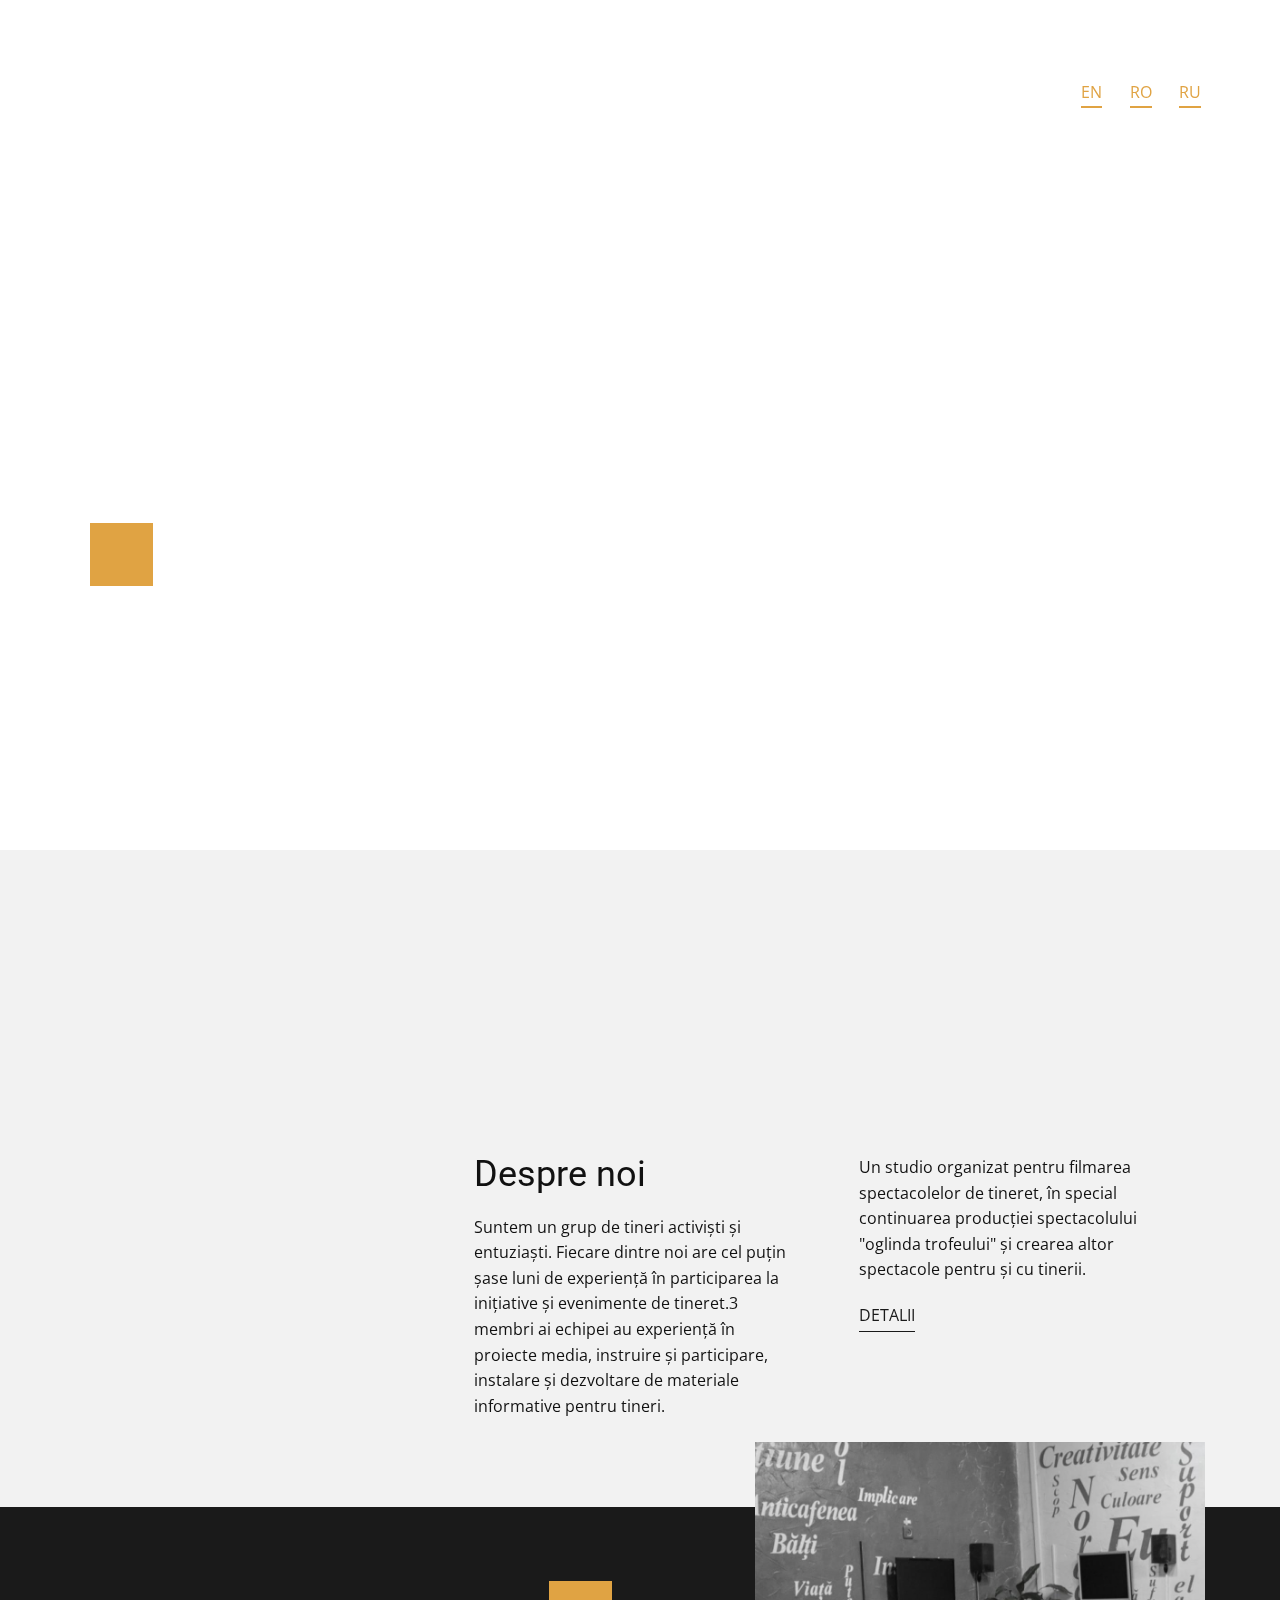
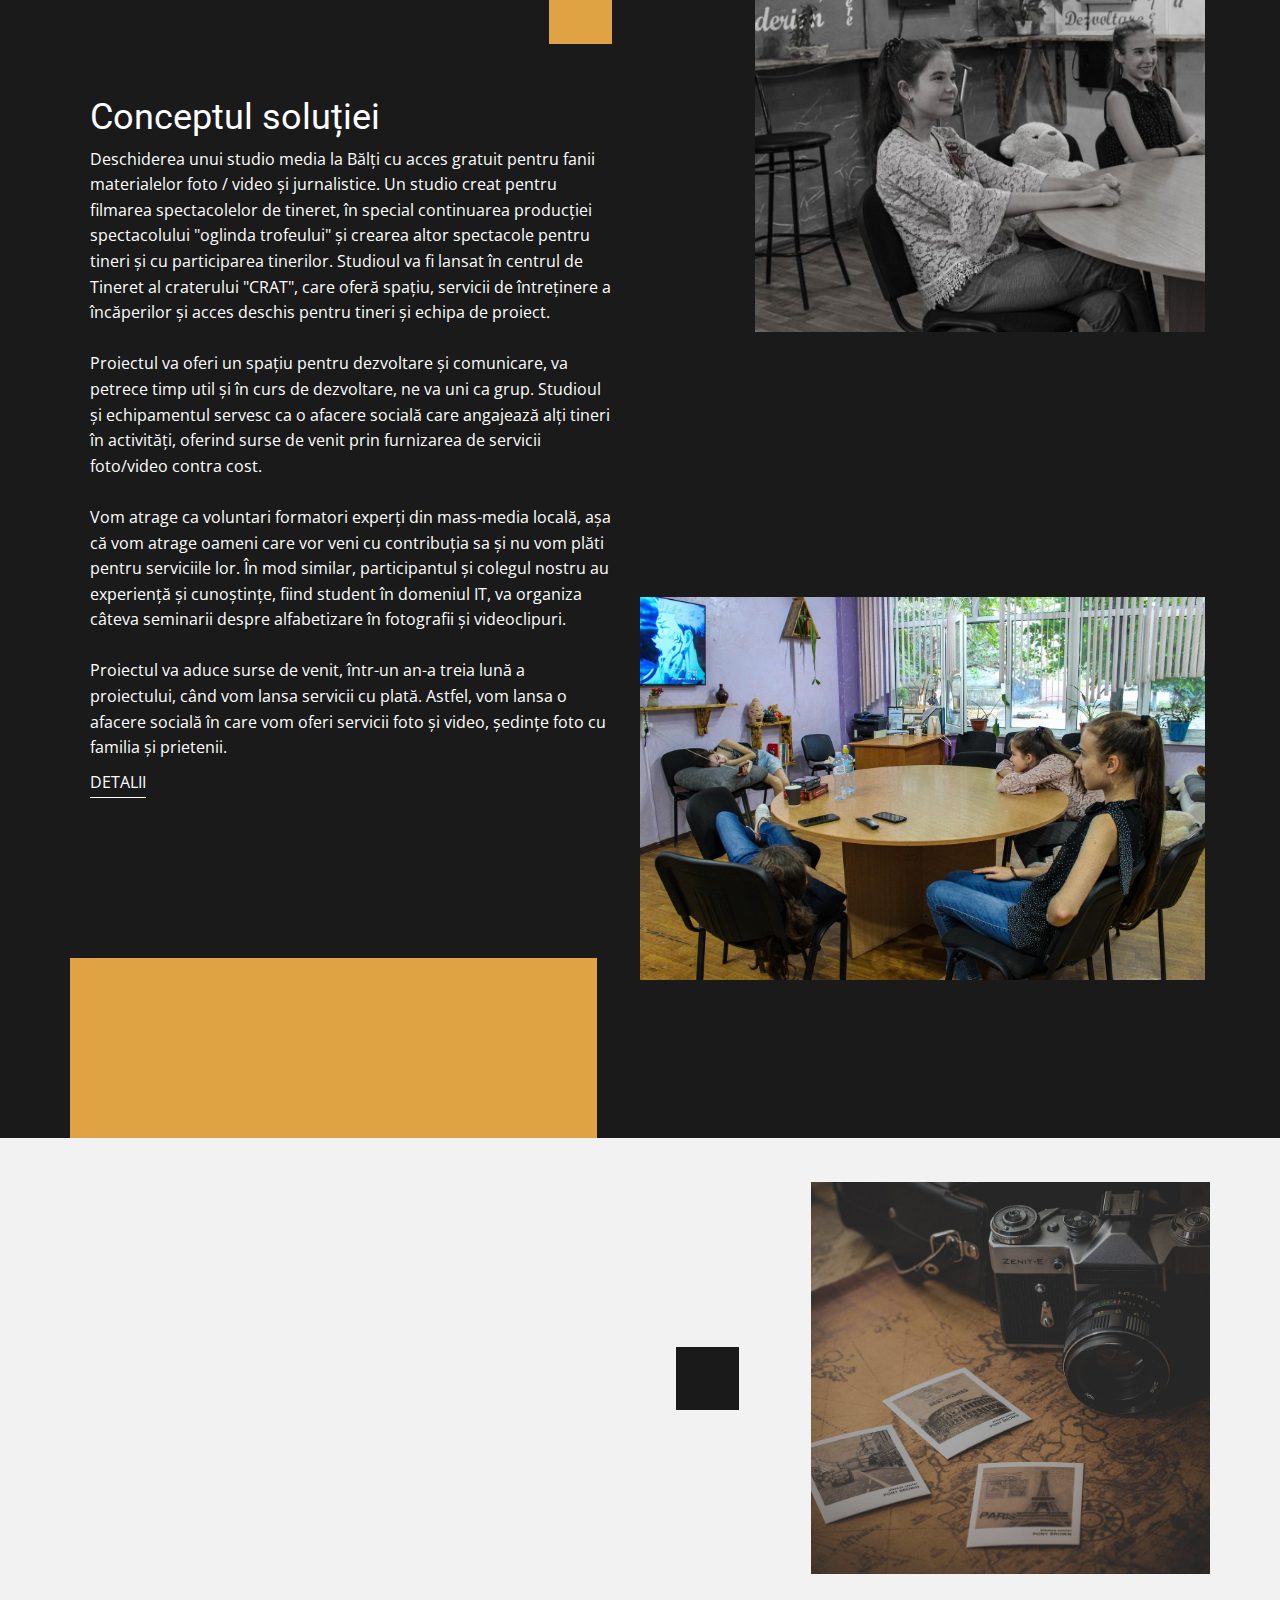
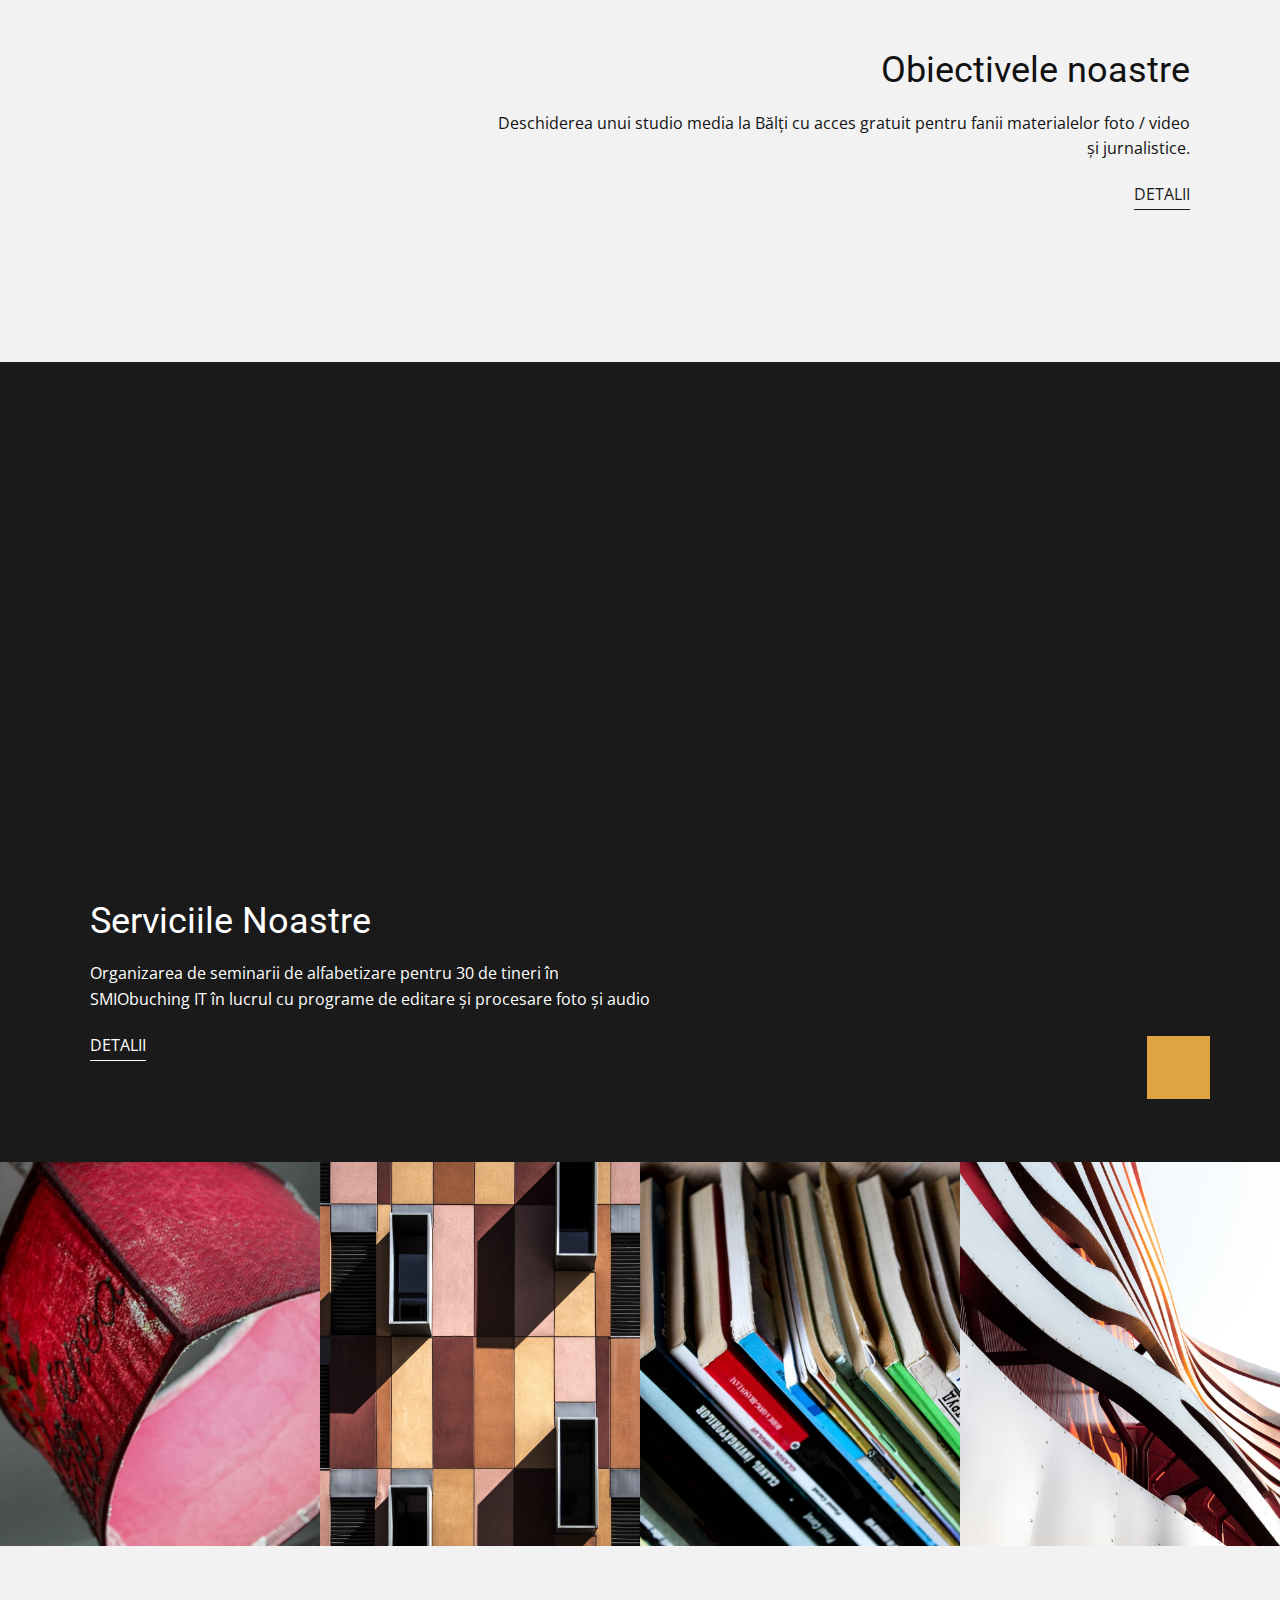
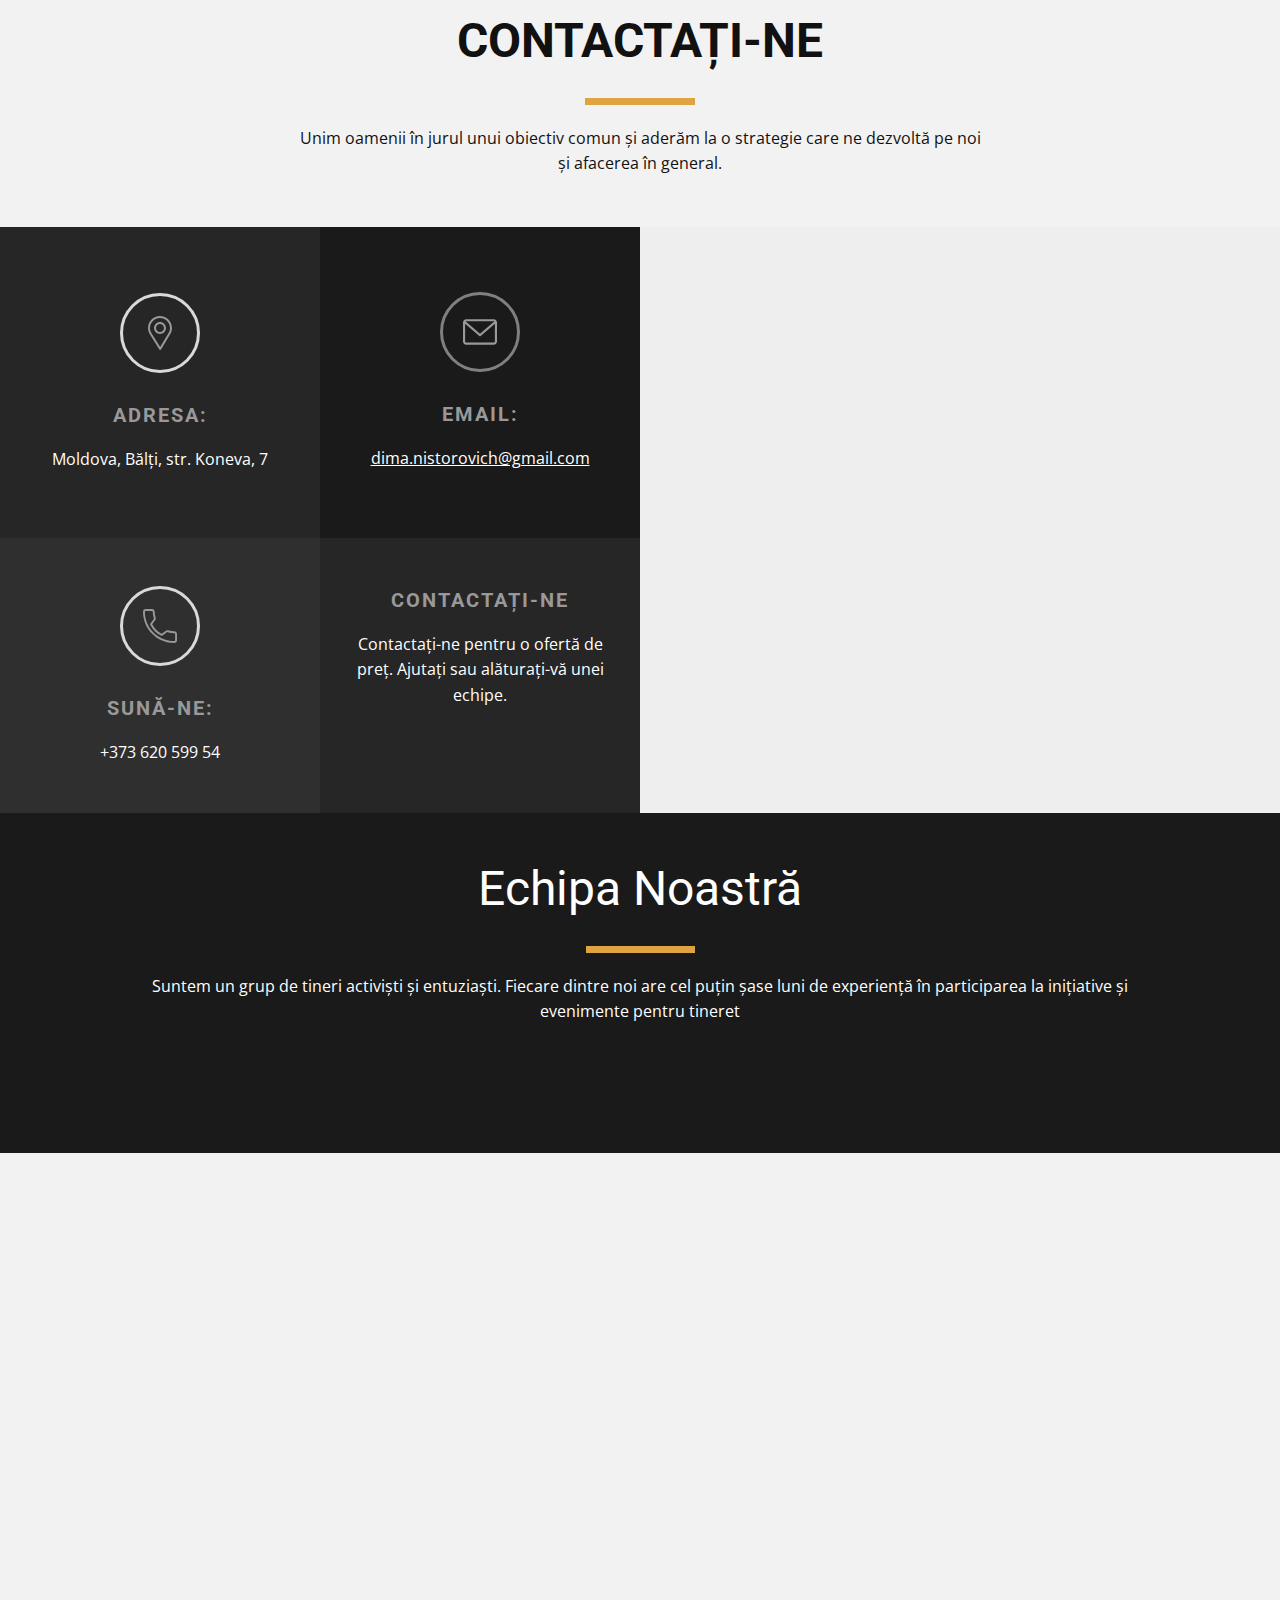
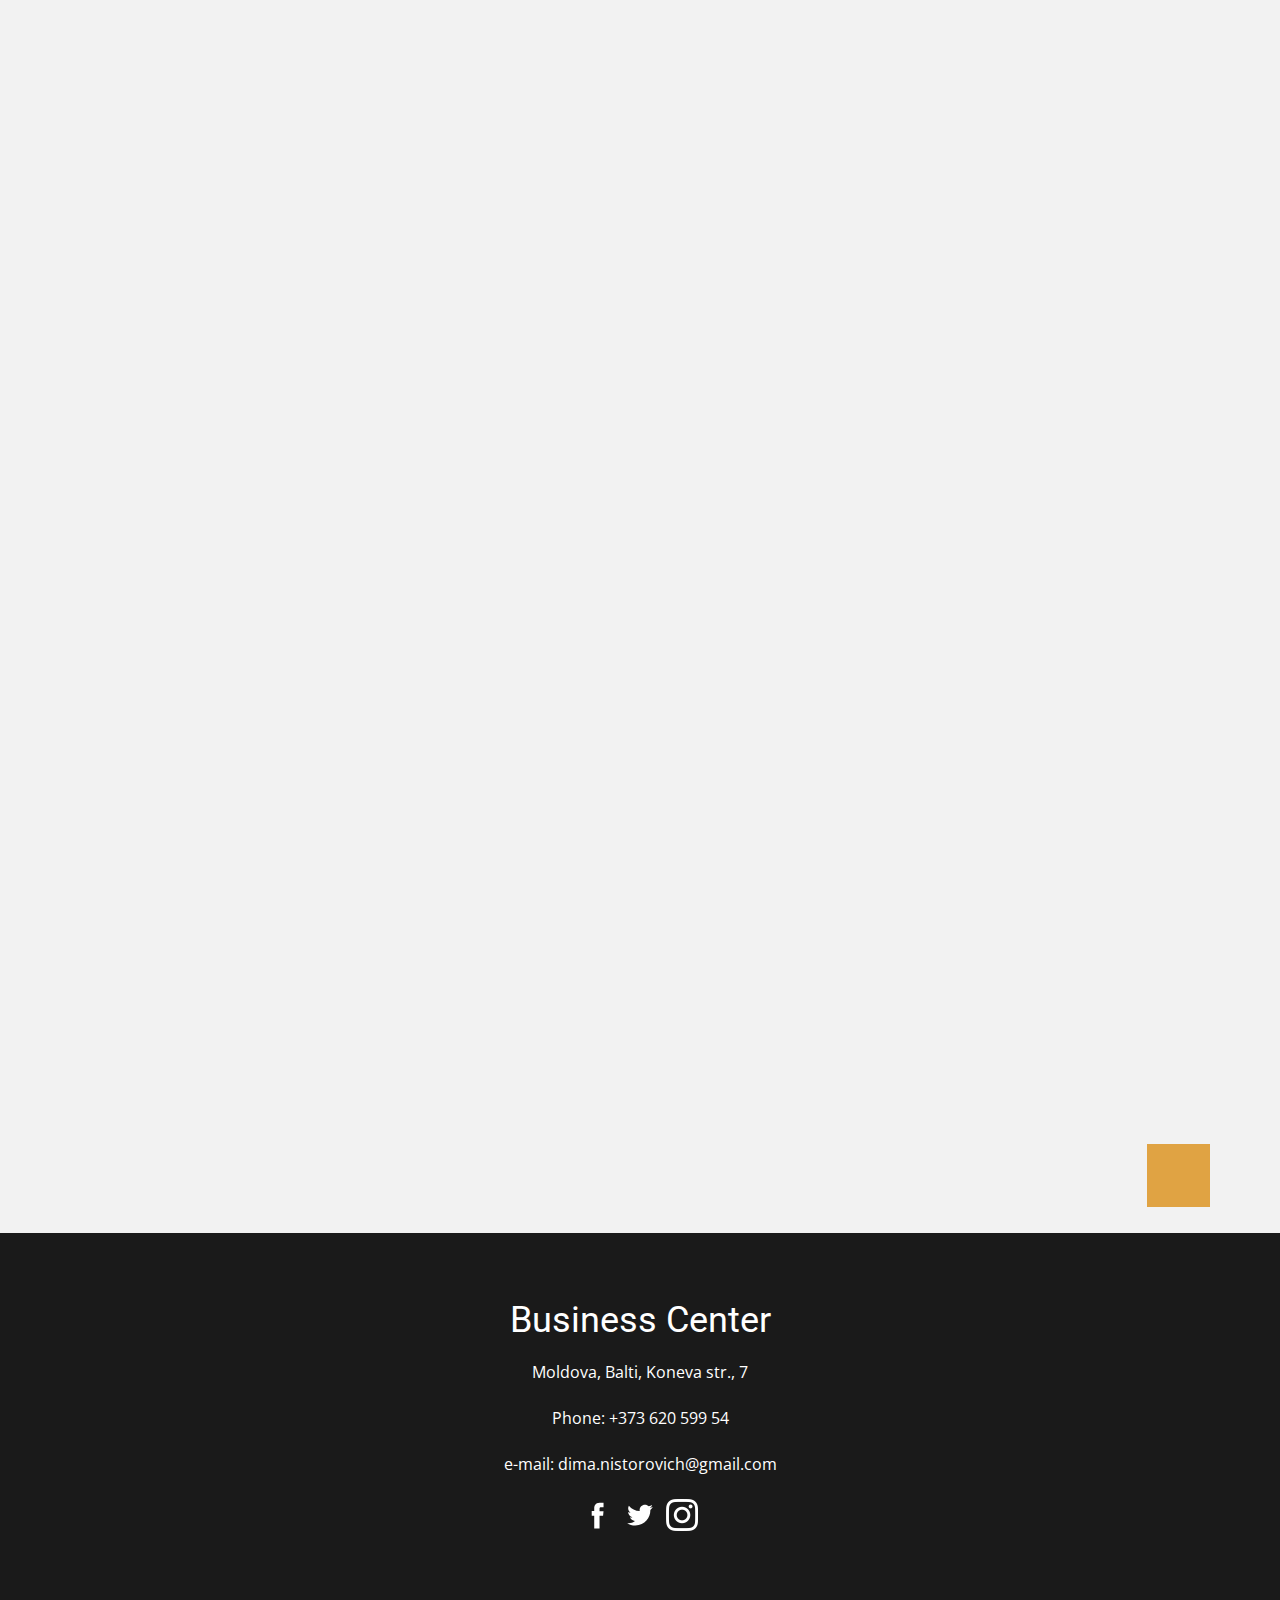
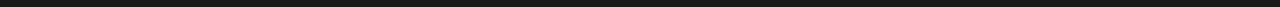
<file: ro.html>
<!DOCTYPE html>
<html style="font-size: 16px;" lang="en-MD"><head>
    <meta name="viewport" content="width=device-width, initial-scale=1.0">
    <meta charset="utf-8">
    <meta name="keywords" content="Un studio media pentru tineri, creat și accesibil tuturor-tinerilor moldoveni și refugiaților, inclusiv celor cu nevoi speciale. Anima Stuido Fotografii Anticafenea Crat Balti">
    <meta name="description" content="Un studio media pentru tineri, creat și accesibil tuturor-tinerilor moldoveni și refugiaților, inclusiv celor cu nevoi speciale.">
    <title>Media Club Nord</title>
    <link rel="stylesheet" href="nicepage.css" media="screen">
<link rel="stylesheet" href="ro.css" media="screen">
    <script class="u-script" type="text/javascript" src="jquery-1.9.1.min.js" defer=""></script>
    <script class="u-script" type="text/javascript" src="nicepage.js" defer=""></script>
    <meta name="generator" content="Nicepage 4.14.7, nicepage.com">
    <meta property="og:title" content="Media Club Nord">
    <meta property="og:description" content="Un studio media pentru tineri, creat și accesibil tuturor-tinerilor moldoveni și refugiaților, inclusiv celor cu nevoi speciale.">
    <meta property="og:url" content="https://nordmedia.github.io/">
    <link id="u-theme-google-font" rel="stylesheet" href="https://fonts.googleapis.com/css?family=Roboto:100,100i,300,300i,400,400i,500,500i,700,700i,900,900i|Open+Sans:300,300i,400,400i,500,500i,600,600i,700,700i,800,800i">
    <link id="u-page-google-font" rel="stylesheet" href="https://fonts.googleapis.com/css?family=Roboto:100,100i,300,300i,400,400i,500,500i,700,700i,900,900i|Montserrat:100,100i,200,200i,300,300i,400,400i,500,500i,600,600i,700,700i,800,800i,900,900i">
    
    
    
    
    
    
    
    
    
    
    <script type="application/ld+json">{
		"@context": "http://schema.org",
		"@type": "Organization",
		"name": "MediaClubNord"
}</script>
    <meta name="theme-color" content="#478ac9">
    <meta property="og:type" content="website">
  </head>
  <body class="u-body u-xl-mode" data-lang="en" data-lang-ru="{&quot;head-title&quot;:&quot;Media Club Nord - Principal&quot;,&quot;head-keywords&quot;:&quot;A media studio for young people created and accessible for all those who wish – young Moldovans and refugees, including with special needs.&quot;,&quot;head-description&quot;:&quot;A media studio for young people created and accessible for all those who wish – young Moldovans and refugees, including with special needs.&quot;}"> 
    <section class="skrollable u-clearfix u-shading u-video u-section-1" id="sec-3665">
      <div class="u-background-video u-expanded" style="filter: brightness(0.15);">
        <div class="embed-responsive embed-responsive-1">
          <iframe style="position: absolute;top: 0;left: 0;width: 100%;height: 100%;" class="embed-responsive-item" src="https://www.youtube.com/embed/o_kgdCGisso?playlist=o_kgdCGisso&amp;loop=1&amp;mute=1&amp;showinfo=0&amp;controls=0&amp;start=0&amp;autoplay=1" data-autoplay="1" frameborder="0" allowfullscreen=""></iframe>
        </div>
      </div>
      <div class="u-clearfix u-sheet u-sheet-1">
        <div class="u-list u-list-1">
          <div class="u-repeater u-repeater-1">
            <div class="u-container-style u-list-item u-repeater-item">
              <div class="u-container-layout u-similar-container u-container-layout-1">
                <a href="/en.html" data-page-id="2483300" class="u-active-none u-align-center-md u-align-center-sm u-align-center-xs u-border-2 u-border-active-palette-2-dark-1 u-border-custom-color-1 u-border-hover-palette-2-base u-btn u-button-style u-custom-item u-hover-none u-none u-text-hover-palette-2-base u-btn-1">EN</a>
              </div>
            </div>
            <div class="u-container-style u-list-item u-repeater-item">
              <div class="u-container-layout u-similar-container u-container-layout-2">
                <a href="/ro.html" data-page-id="2483328" class="u-align-center-md u-align-center-sm u-align-center-xs u-border-2 u-border-active-palette-2-dark-1 u-border-custom-color-1 u-border-hover-palette-2-base u-btn u-button-style u-custom-item u-none u-text-hover-palette-2-base u-btn-2">RO</a>
              </div>
            </div>
            <div class="u-container-style u-list-item u-repeater-item">
              <div class="u-container-layout u-similar-container u-container-layout-3">
                <a href="/ru.html" data-page-id="2482979" class="u-align-center-md u-align-center-sm u-align-center-xs u-border-2 u-border-active-palette-2-dark-1 u-border-custom-color-1 u-border-hover-palette-2-base u-btn u-button-style u-custom-item u-none u-text-hover-palette-2-base u-btn-3">RU</a>
              </div>
            </div>
          </div>
        </div>
        <div class="u-container-style u-expanded-width-md u-expanded-width-sm u-expanded-width-xs u-group u-group-1">
          <div class="u-container-layout u-container-layout-4">
            <h1 class="u-text u-title u-text-1" data-lang-ru="​It is useful sometimes to recall your past in order to stronger value your present."> Uneori este util să ne amintim trecutul pentru a aprecia mai mult prezentul.<br>
            </h1>
            <div class="u-custom-color-1 u-shape u-shape-rectangle u-shape-1"></div>
          </div>
        </div>
      </div>
    </section>
    <section class="u-clearfix u-grey-5 u-section-2" id="sec-f956">
      <div class="u-clearfix u-sheet u-sheet-1">
        <div class="u-align-right u-container-style u-custom-color-1 u-group u-group-1" data-animation-name="customAnimationIn" data-animation-duration="1000" data-animation-out="0">
          <div class="u-container-layout u-container-layout-1">
            <h2 class="u-text u-text-white u-text-1" data-lang-ru="​A new StartUP, a new beginning"> O nouă pornire, un nou început</h2>
            <p class="u-text u-text-2" data-lang-ru="​&quot;Persevere — don't choose &quot;no&quot; as the answer. If you are happy sitting in one place and not taking risks, you will stay sitting in the same place for the next 20 years&quot;, David Rubenstein, The Carlyle Group"> "Perseverați — nu alegeți "nu" ca răspuns. Dacă ești fericit să stai într-un singur loc și să nu-ți asumi riscuri, vei rămâne în același loc pentru următorii 20 de ani"<br>- David Rubenstein, The Carlyle Group
            </p>
            <a href="#" class="u-border-1 u-border-grey-90 u-link u-no-underline u-text-grey-90 u-link-1"> detalii</a>
          </div>
        </div>
        <div class="u-clearfix u-gutter-20 u-layout-wrap u-layout-wrap-1">
          <div class="u-layout" style="">
            <div class="u-layout-row" style="">
              <div class="u-container-style u-layout-cell u-left-cell u-size-20 u-layout-cell-1">
                <div class="u-container-layout">
                  <img class="u-expanded-width-xs u-image u-image-1" src="/images/g01bf25bbebd4118318d123a37b8af0edfbd569fcdeba4c5ffe54926551460af2df4f30298852ea245c77a9f0157345c40384659f470e5a776766abf37839c1c2_1280.jpg" data-animation-name="customAnimationIn" data-animation-duration="1250" data-animation-out="0" data-animation-delay="500" data-lang-ru="" data-image-width="1280" data-image-height="853">
                </div>
              </div>
              <div class="u-container-style u-layout-cell u-size-20 u-layout-cell-2">
                <div class="u-container-layout u-valign-middle-sm u-container-layout-3">
                  <h2 class="u-text u-text-3" data-lang-ru="About Us"> Despre noi</h2>
                  <p class="u-text u-text-4" data-lang-ru="​The project will provide us with space for development and communication, spending useful and developing time, will unite us as a group. The studio and equipment serve as a social business that involves other young people in the activity, providing sources of income by providing photo/video services for payment.<br>"> Suntem un grup de tineri activiști și entuziaști. Fiecare dintre noi are cel puțin șase luni de experiență în participarea la inițiative și evenimente de tineret.3 membri ai echipei au experiență în proiecte media, instruire și participare, instalare și dezvoltare de materiale informative pentru tineri.<br>
                  </p>
                </div>
              </div>
              <div class="u-container-style u-layout-cell u-right-cell u-size-20 u-layout-cell-3">
                <div class="u-container-layout u-container-layout-4">
                  <p class="u-text u-text-5" data-lang-ru="​​A social business launched in Photo Video Services and a group of young people is developing economically in Balti municipality and supports the work of the studio in continuity.<br>"> Un studio organizat pentru filmarea spectacolelor de tineret, în special continuarea producției spectacolului "oglinda trofeului" și crearea altor spectacole pentru și cu tinerii.<br>
                  </p>
                  <a href="#" class="u-border-1 u-border-grey-90 u-link u-no-underline u-text-grey-90 u-link-2"> DETALII</a>
                </div>
              </div>
            </div>
          </div>
        </div>
      </div>
    </section>
    <section class="u-clearfix u-grey-90 u-section-3" id="sec-4e40">
      <div class="u-clearfix u-sheet u-sheet-1">
        <div class="u-custom-color-1 u-expanded-width-xs u-shape u-shape-rectangle u-shape-1"></div>
        <div class="u-clearfix u-expanded-width-xs u-gutter-8 u-layout-wrap u-layout-wrap-1">
          <div class="u-layout">
            <div class="u-layout-row">
              <div class="u-size-30">
                <div class="u-layout-row">
                  <div class="u-container-style u-layout-cell u-left-cell u-size-60 u-layout-cell-1">
                    <div class="u-container-layout u-container-layout-1">
                      <div class="u-custom-color-1 u-shape u-shape-rectangle u-shape-2"></div>
                      <h2 class="u-text u-text-1" data-lang-ru="​Solution concept"> Conceptul soluției</h2>
                      <p class="u-text u-text-2" data-lang-ru="​Opening of the Media studio in Balti, with free access for photo/video lovers and journalistic materials. <br>A studio set up for filming youth shows, in particular the continuation of the production of the show ”trophy mirror” and the creation of other shows for and with young people.<br>The studio will be launched within the crater Youth Center &quot;CRAT&quot;, which provides space, space maintenance services and open access for young people and the project team.<br>"> Deschiderea unui studio media la Bălți cu acces gratuit pentru fanii materialelor foto / video și jurnalistice. Un studio creat pentru filmarea spectacolelor de tineret, în special continuarea producției spectacolului "oglinda trofeului" și crearea altor spectacole pentru tineri și cu participarea tinerilor. Studioul va fi lansat în centrul de Tineret al craterului "CRAT", care oferă spațiu, servicii de întreținere a încăperilor și acces deschis pentru tineri și echipa de proiect.<br>
                        <br>Proiectul va oferi un spațiu pentru dezvoltare și comunicare, va petrece timp util și în curs de dezvoltare, ne va uni ca grup. Studioul și echipamentul servesc ca o afacere socială care angajează alți tineri în activități, oferind surse de venit prin furnizarea de servicii foto/video contra cost.<br>
                        <br>Vom atrage ca voluntari formatori experți din mass-media locală, așa că vom atrage oameni care vor veni cu contribuția sa și nu vom plăti pentru serviciile lor. În mod similar, participantul și colegul nostru au experiență și cunoștințe, fiind student în domeniul IT, va organiza câteva seminarii despre alfabetizare în fotografii și videoclipuri.<br>
                        <br>Proiectul va aduce surse de venit, într-un an-a treia lună a proiectului, când vom lansa servicii cu plată. Astfel, vom lansa o afacere socială în care vom oferi servicii foto și video, ședințe foto cu familia și prietenii.<br>
                      </p>
                      <a href="#" class="u-border-1 u-border-white u-link u-no-underline u-text-white u-link-1"> DETALII</a>
                    </div>
                  </div>
                </div>
              </div>
              <div class="u-size-30">
                <div class="u-layout-col">
                  <div class="u-container-style u-layout-cell u-right-cell u-size-30 u-layout-cell-2">
                    <div class="u-container-layout">
                      <img class="u-align-left-sm u-align-left-xs u-expanded-width-xs u-image u-image-1" src="/images/IMG_2355-2.jpg" data-lang-ru="" data-image-width="1620" data-image-height="1080">
                    </div>
                  </div>
                  <div class="u-container-style u-layout-cell u-right-cell u-size-30 u-layout-cell-3">
                    <div class="u-container-layout u-valign-top-sm u-valign-top-xs u-container-layout-3">
                      <img class="u-absolute-hcenter-lg u-absolute-hcenter-md u-absolute-hcenter-sm u-absolute-hcenter-xs u-expanded u-image u-image-2" src="/images/IMG_2352.jpg" data-lang-ru="" data-image-width="1620" data-image-height="1080">
                    </div>
                  </div>
                </div>
              </div>
            </div>
          </div>
        </div>
      </div>
    </section>
    <section class="u-clearfix u-grey-5 u-section-4" id="sec-e058">
      <div class="u-clearfix u-sheet u-valign-top-sm u-sheet-1">
        <div class="u-container-style u-custom-color-1 u-expanded-width-xs u-group u-group-1" data-animation-name="customAnimationIn" data-animation-duration="1250" data-animation-out="0" data-animation-delay="0">
          <div class="u-container-layout u-container-layout-1">
            <h2 class="u-text u-text-white u-text-1" data-lang-ru="Our Mission"> Misiunea noastră</h2>
            <p class="u-text u-text-white u-text-2" data-lang-ru="​Creation of the First media Studio for young people in Balti within the Youth Center.Development of media skills and media literacy of a group of 30 young people from Balti.Development of the Social Business – ARTStudio within the media studio, with the involvement of team members.​<br>"> Crearea primului studio media pentru tineri în Bălți cu suportul Centrului de tineret"CRAT". Dezvoltarea abilităților media și alfabetizarea mediatică a unui grup de 30 de tineri din Bălți. Dezvoltarea unei afaceri sociale – un studio de artă în cadrul unui studio media, cu implicarea membrilor echipei. <br>
            </p>
            <a href="#" class="u-border-1 u-border-grey-90 u-link u-no-underline u-text-grey-90 u-link-1"> DETALII</a>
          </div>
        </div>
        <div class="u-clearfix u-expanded-width-xs u-layout-wrap u-layout-wrap-1">
          <div class="u-layout" style="">
            <div class="u-layout-col" style="">
              <div class="u-container-style u-layout-cell u-left-cell u-right-cell u-size-30 u-layout-cell-1">
                <div class="u-container-layout">
                  <img class="u-align-right-xs u-image u-image-1" src="/images/gd727acd6932cdb415890c25e904da0fff3ea29c7c2f6ffb6a414c6a2f89944fef8c6f31d1b3cfefbd484d9a04477b89a27b37b790ad3f059bfad52d58653be4d_1280.jpg" data-lang-ru="" data-image-width="1280" data-image-height="960">
                  <div class="u-grey-90 u-shape u-shape-rectangle u-shape-1"></div>
                </div>
              </div>
              <div class="u-align-right u-container-style u-layout-cell u-left-cell u-right-cell u-size-30 u-layout-cell-2">
                <div class="u-container-layout u-container-layout-3">
                  <h2 class="u-text u-text-3" data-lang-ru="Our Goal"> Obiectivele noastre</h2>
                  <p class="u-text u-text-4" data-lang-ru="​Opening of the Media studio in Balti, with free access for photo/video lovers and journalistic materials.<br>"> Deschiderea unui studio media la Bălți cu acces gratuit pentru fanii materialelor foto / video și jurnalistice.<br>
                  </p>
                  <a href="#" class="u-border-1 u-border-grey-90 u-link u-no-underline u-text-grey-90 u-link-2"> DETALII</a>
                </div>
              </div>
            </div>
          </div>
        </div>
      </div>
    </section>
    <section class="u-clearfix u-grey-90 u-section-5" id="sec-d0a0">
      <div class="u-clearfix u-sheet u-sheet-1">
        <div class="u-clearfix u-expanded-width u-layout-wrap u-layout-wrap-1">
          <div class="u-layout">
            <div class="u-layout-row">
              <div class="u-container-style u-image u-layout-cell u-left-cell u-size-30 u-image-1" data-animation-name="customAnimationIn" data-animation-duration="1250" data-animation-out="0" data-image-width="720" data-image-height="1080" data-animation-delay="0">
                <div class="u-container-layout"></div>
              </div>
              <div class="u-container-style u-layout-cell u-right-cell u-size-30 u-layout-cell-2">
                <div class="u-container-layout u-valign-middle-xs u-container-layout-2">
                  <img class="u-image u-image-default u-image-2" src="/images/IMG_2255-2.jpg" data-animation-name="customAnimationIn" data-animation-duration="1250" data-animation-out="0" data-animation-delay="250" data-lang-ru="" data-image-width="720" data-image-height="1080">
                </div>
              </div>
            </div>
          </div>
        </div>
        <div class="u-container-style u-expanded-width-xs u-group u-group-1">
          <div class="u-container-layout u-valign-middle-lg u-valign-middle-md u-valign-middle-sm u-valign-middle-xl u-container-layout-3">
            <h2 class="u-text u-text-1" data-lang-ru="Our Services"> Serviciile Noastre</h2>
            <p class="u-text u-text-2" data-lang-ru="​​The project will provide us with space for development and communication, spending useful and developing time, will unite us as a group. The studio and equipment serve as a social business that involves other young people in the activity, providing sources of income by providing photo/video services for payment.<br>"> Organizarea de seminarii de alfabetizare pentru 30 de tineri în SMIObuching IT în lucrul cu programe de editare și procesare foto și audio<br>
            </p>
            <a href="#" class="u-border-1 u-border-white u-link u-no-underline u-text-white u-link-1"> DETALII</a>
          </div>
        </div>
        <div class="u-custom-color-1 u-shape u-shape-rectangle u-shape-1"></div>
      </div>
    </section>
    <section class="u-clearfix u-section-6" id="sec-94cf">
      <div class="u-clearfix u-expanded-width u-layout-wrap u-layout-wrap-1">
        <div class="u-layout">
          <div class="u-layout-row">
            <div class="u-container-style u-image u-layout-cell u-left-cell u-shading u-size-15 u-size-30-md u-image-1" data-image-width="720" data-image-height="1080">
              <div class="u-container-layout"></div>
            </div>
            <div class="u-container-style u-image u-layout-cell u-size-15 u-size-30-md u-image-2">
              <div class="u-container-layout"></div>
            </div>
            <div class="u-container-style u-image u-layout-cell u-size-15 u-size-30-md u-image-3" data-image-width="1620" data-image-height="1080">
              <div class="u-container-layout"></div>
            </div>
            <div class="u-container-style u-image u-layout-cell u-right-cell u-size-15 u-size-30-md u-image-4">
              <div class="u-container-layout"></div>
            </div>
          </div>
        </div>
      </div>
    </section>
    <section class="u-align-center u-clearfix u-grey-5 u-valign-bottom-lg u-valign-bottom-md u-section-7" id="carousel_3c24">
      
      <h2 class="u-align-center-lg u-align-center-md u-align-center-sm u-align-center-xs u-text u-text-1" data-lang-ru="Contact Us"> Contactați-Ne</h2>
      <div class="u-align-center u-border-7 u-border-custom-color-1 u-line u-line-horizontal u-line-1"></div>
      <p class="u-text u-text-2" data-lang-ru="We align leaders around a shared purpose and strategic story that catalyzes their business and brand to take action."> Unim oamenii în jurul unui obiectiv comun și aderăm la o strategie care ne dezvoltă pe noi și afacerea în general.</p>
      <div class="u-clearfix u-expanded-width u-gutter-0 u-layout-wrap u-layout-wrap-1">
        <div class="u-gutter-0 u-layout">
          <div class="u-layout-row">
            <div class="u-size-30 u-size-60-md">
              <div class="u-layout-col">
                <div class="u-size-30">
                  <div class="u-layout-row">
                    <div class="u-align-center u-container-style u-grey-90 u-layout-cell u-left-cell u-opacity u-opacity-95 u-size-30 u-layout-cell-1">
                      <div class="u-container-layout u-valign-middle u-container-layout-1"><span class="u-border-3 u-border-grey-15 u-icon u-icon-circle u-text-grey-40 u-icon-1"><svg class="u-svg-link" preserveAspectRatio="xMidYMin slice" viewBox="0 0 512 512" style=""><use xlink:href="#svg-cb2a"></use></svg><svg class="u-svg-content" viewBox="0 0 512 512" x="0px" y="0px" id="svg-cb2a" style="enable-background:new 0 0 512 512;"><g><g><path d="M256,0C156.748,0,76,80.748,76,180c0,33.534,9.289,66.26,26.869,94.652l142.885,230.257    c2.737,4.411,7.559,7.091,12.745,7.091c0.04,0,0.079,0,0.119,0c5.231-0.041,10.063-2.804,12.75-7.292L410.611,272.22    C427.221,244.428,436,212.539,436,180C436,80.748,355.252,0,256,0z M384.866,256.818L258.272,468.186l-129.905-209.34    C113.734,235.214,105.8,207.95,105.8,180c0-82.71,67.49-150.2,150.2-150.2S406.1,97.29,406.1,180    C406.1,207.121,398.689,233.688,384.866,256.818z"></path>
</g>
</g><g><g><path d="M256,90c-49.626,0-90,40.374-90,90c0,49.309,39.717,90,90,90c50.903,0,90-41.233,90-90C346,130.374,305.626,90,256,90z     M256,240.2c-33.257,0-60.2-27.033-60.2-60.2c0-33.084,27.116-60.2,60.2-60.2s60.1,27.116,60.1,60.2    C316.1,212.683,289.784,240.2,256,240.2z"></path>
</g>
</g></svg></span>
                        <h5 class="u-text u-text-grey-40 u-text-3" data-lang-ru="Address:"> Adresa:</h5>
                        <p class="u-text u-text-4" data-lang-ru="Moldova, Balti, street Konev, 7"> Moldova, Bălți, str. Koneva, 7</p>
                      </div>
                    </div>
                    <div class="u-container-style u-grey-90 u-layout-cell u-size-30 u-layout-cell-2">
                      <div class="u-container-layout u-container-layout-2"><span class="u-border-3 u-border-grey-50 u-icon u-icon-circle u-text-grey-40 u-icon-2"><svg class="u-svg-link" preserveAspectRatio="xMidYMin slice" viewBox="0 0 479.058 479.058" style=""><use xlink:href="#svg-77e1"></use></svg><svg class="u-svg-content" viewBox="0 0 479.058 479.058" id="svg-77e1"><path d="m434.146 59.882h-389.234c-24.766 0-44.912 20.146-44.912 44.912v269.47c0 24.766 20.146 44.912 44.912 44.912h389.234c24.766 0 44.912-20.146 44.912-44.912v-269.47c0-24.766-20.146-44.912-44.912-44.912zm0 29.941c2.034 0 3.969.422 5.738 1.159l-200.355 173.649-200.356-173.649c1.769-.736 3.704-1.159 5.738-1.159zm0 299.411h-389.234c-8.26 0-14.971-6.71-14.971-14.971v-251.648l199.778 173.141c2.822 2.441 6.316 3.655 9.81 3.655s6.988-1.213 9.81-3.655l199.778-173.141v251.649c-.001 8.26-6.711 14.97-14.971 14.97z"></path></svg></span>
                        <h5 class="u-align-center u-text u-text-grey-40 u-text-5" data-lang-ru="Email:">Email:</h5>
                        <a href="https://nicepage.com/k/ticket-html-templates" class="u-border-active-none u-border-hover-none u-btn u-btn-rectangle u-button-style u-none u-text-body-alt-color u-text-hover-palette-2-base u-btn-1" data-lang-ru="dima.nistorovich@gmail.com">dima.nistorovich@gmail.com</a>
                      </div>
                    </div>
                  </div>
                </div>
                <div class="u-size-30">
                  <div class="u-layout-row">
                    <div class="u-align-center u-container-style u-grey-90 u-layout-cell u-left-cell u-opacity u-opacity-90 u-size-30 u-layout-cell-3">
                      <div class="u-container-layout u-valign-middle u-container-layout-3"><span class="u-border-3 u-border-grey-15 u-icon u-icon-circle u-text-grey-40 u-icon-3"><svg class="u-svg-link" preserveAspectRatio="xMidYMin slice" viewBox="0 0 384 384" style=""><use xlink:href="#svg-faf0"></use></svg><svg class="u-svg-content" viewBox="0 0 384 384" x="0px" y="0px" id="svg-faf0" style="enable-background:new 0 0 384 384;"><g><g><path d="M353.188,252.052c-23.51,0-46.594-3.677-68.469-10.906c-10.906-3.719-23.323-0.833-30.438,6.417l-43.177,32.594    c-50.073-26.729-80.917-57.563-107.281-107.26l31.635-42.052c8.219-8.208,11.167-20.198,7.635-31.448    c-7.26-21.99-10.948-45.063-10.948-68.583C132.146,13.823,118.323,0,101.333,0H30.812C13.823,0,0,13.823,0,30.812    C0,225.563,158.438,384,353.188,384c16.99,0,30.813-13.823,30.813-30.813v-70.323C384,265.875,370.177,252.052,353.188,252.052z     M362.667,353.188c0,5.229-4.25,9.479-9.479,9.479c-182.99,0-331.854-148.865-331.854-331.854c0-5.229,4.25-9.479,9.479-9.479    h70.521c5.229,0,9.479,4.25,9.479,9.479c0,25.802,4.052,51.125,11.979,75.115c1.104,3.542,0.208,7.208-3.375,10.938L82.75,165.427    c-2.458,3.26-2.844,7.625-1,11.26c29.927,58.823,66.292,95.188,125.531,125.542c3.604,1.885,8.021,1.49,11.292-0.979    l49.677-37.635c2.51-2.51,6.271-3.406,9.667-2.25c24.156,7.979,49.479,12.021,75.271,12.021c5.229,0,9.479,4.25,9.479,9.479    V353.188z"></path>
</g>
</g></svg></span>
                        <h5 class="u-text u-text-grey-40 u-text-6" data-lang-ru="Call us:"> sună-ne:</h5>
                        <p class="u-text u-text-7" data-lang-ru="+373 620 599 54">+373 620 599 54</p>
                      </div>
                    </div>
                    <div class="u-align-center u-container-style u-grey-90 u-layout-cell u-opacity u-opacity-95 u-size-30 u-layout-cell-4">
                      <div class="u-container-layout u-valign-middle u-container-layout-4">
                        <h5 class="u-text u-text-grey-40 u-text-8" data-lang-ru="Contact Us"> Contactați-Ne</h5>
                        <p class="u-text u-text-9" data-lang-ru="Contact us for a quote. Help or to join the team."> Contactați-ne pentru o ofertă de preț. Ajutați sau alăturați-vă unei echipe.</p>
                        <div class="u-social-icons u-spacing-10 u-social-icons-1">
                          <a class="u-social-url" target="_blank" href=""><span class="u-icon u-icon-circle u-social-facebook u-social-icon u-icon-4"><svg class="u-svg-link" preserveAspectRatio="xMidYMin slice" viewBox="0 0 112 112" style=""><use xlink:href="#svg-d6d9"></use></svg><svg x="0px" y="0px" viewBox="0 0 112 112" id="svg-d6d9" class="u-svg-content"><path d="M75.5,28.8H65.4c-1.5,0-4,0.9-4,4.3v9.4h13.9l-1.5,15.8H61.4v45.1H42.8V58.3h-8.8V42.4h8.8V32.2 c0-7.4,3.4-18.8,18.8-18.8h13.8v15.4H75.5z"></path></svg></span>
                          </a>
                          <a class="u-social-url" target="_blank" href=""><span class="u-icon u-icon-circle u-social-icon u-social-twitter u-icon-5"><svg class="u-svg-link" preserveAspectRatio="xMidYMin slice" viewBox="0 0 112 112" style=""><use xlink:href="#svg-05d4"></use></svg><svg x="0px" y="0px" viewBox="0 0 112 112" id="svg-05d4" class="u-svg-content"><path d="M92.2,38.2c0,0.8,0,1.6,0,2.3c0,24.3-18.6,52.4-52.6,52.4c-10.6,0.1-20.2-2.9-28.5-8.2 c1.4,0.2,2.9,0.2,4.4,0.2c8.7,0,16.7-2.9,23-7.9c-8.1-0.2-14.9-5.5-17.3-12.8c1.1,0.2,2.4,0.2,3.4,0.2c1.6,0,3.3-0.2,4.8-0.7 c-8.4-1.6-14.9-9.2-14.9-18c0-0.2,0-0.2,0-0.2c2.5,1.4,5.4,2.2,8.4,2.3c-5-3.3-8.3-8.9-8.3-15.4c0-3.4,1-6.5,2.5-9.2 c9.1,11.1,22.7,18.5,38,19.2c-0.2-1.4-0.4-2.8-0.4-4.3c0.1-10,8.3-18.2,18.5-18.2c5.4,0,10.1,2.2,13.5,5.7c4.3-0.8,8.1-2.3,11.7-4.5 c-1.4,4.3-4.3,7.9-8.1,10.1c3.7-0.4,7.3-1.4,10.6-2.9C98.9,32.3,95.7,35.5,92.2,38.2z"></path></svg></span>
                          </a>
                          <a class="u-social-url" target="_blank" href=""><span class="u-icon u-icon-circle u-social-icon u-social-instagram u-icon-6"><svg class="u-svg-link" preserveAspectRatio="xMidYMin slice" viewBox="0 0 112 112" style=""><use xlink:href="#svg-301e"></use></svg><svg x="0px" y="0px" viewBox="0 0 112 112" id="svg-301e" class="u-svg-content"><path d="M55.9,32.9c-12.8,0-23.2,10.4-23.2,23.2s10.4,23.2,23.2,23.2s23.2-10.4,23.2-23.2S68.7,32.9,55.9,32.9z M55.9,69.4c-7.4,0-13.3-6-13.3-13.3c-0.1-7.4,6-13.3,13.3-13.3s13.3,6,13.3,13.3C69.3,63.5,63.3,69.4,55.9,69.4z"></path><path d="M79.7,26.8c-3,0-5.4,2.5-5.4,5.4s2.5,5.4,5.4,5.4c3,0,5.4-2.5,5.4-5.4S82.7,26.8,79.7,26.8z"></path><path d="M78.2,11H33.5C21,11,10.8,21.3,10.8,33.7v44.7c0,12.6,10.2,22.8,22.7,22.8h44.7c12.6,0,22.7-10.2,22.7-22.7 V33.7C100.8,21.1,90.6,11,78.2,11z M91,78.4c0,7.1-5.8,12.8-12.8,12.8H33.5c-7.1,0-12.8-5.8-12.8-12.8V33.7 c0-7.1,5.8-12.8,12.8-12.8h44.7c7.1,0,12.8,5.8,12.8,12.8V78.4z"></path></svg></span>
                          </a>
                          <a class="u-social-url" target="_blank" href="#"><span class="u-icon u-icon-circle u-social-icon u-social-pinterest u-icon-7"><svg class="u-svg-link" preserveAspectRatio="xMidYMin slice" viewBox="0 0 112 112" style=""><use xlink:href="#svg-497a"></use></svg><svg x="0px" y="0px" viewBox="0 0 112 112" id="svg-497a" class="u-svg-content"><path d="M61.9,79.8c-5.5-0.3-7.8-3.1-12-5.8c-2.3,12.4-5.4,24.3-13.8,30.5c-2.6-18.7,3.8-32.8,6.9-47.7 c-5.1-8.7,0.7-26.2,11.5-21.9c13.5,5.4-11.6,32.3,5.1,35.7c17.6,3.5,24.7-30.5,13.8-41.4c-15.7-16.1-45.7-0.5-42,22.3 c0.9,5.6,6.7,7.2,2.3,15c-10.1-2.2-13-10.2-12.7-20.7c0.6-17.3,15.5-29.3,30.5-31.1c19-2.2,36.8,6.9,39.2,24.7 C93.4,59.5,82.3,81.3,61.9,79.8z"></path></svg></span>
                          </a>
                        </div>
                      </div>
                    </div>
                  </div>
                </div>
              </div>
            </div>
            <div class="u-size-30 u-size-60-md">
              <div class="u-layout-col">
                <div class="u-container-style u-layout-cell u-right-cell u-size-60 u-layout-cell-5">
                  <div class="u-container-layout u-container-layout-5">
                    <div class="u-expanded u-grey-light-2 u-hover-feature u-map u-map-1">
                      <div class="embed-responsive">
                        <iframe class="embed-responsive-item" src="//maps.google.com/maps?output=embed&amp;q=Anticafenea&amp;z=15&amp;t=m" data-map="[base64]"></iframe>
                      </div>
                    </div>
                  </div>
                </div>
              </div>
            </div>
          </div>
        </div>
      </div>
    </section>
    <section class="u-align-center u-clearfix u-grey-5 u-section-8" id="carousel_acc1">
      <div class="u-container-style u-expanded-width u-grey-90 u-group u-shape-rectangle u-group-1">
        <div class="u-container-layout u-container-layout-1">
          <h2 class="u-align-center u-text u-text-1" data-lang-ru="Our Team"> Echipa Noastră</h2>
          <div class="u-border-7 u-border-custom-color-1 u-line u-line-horizontal u-line-1"></div>
          <p class="u-align-center u-text u-text-2" data-lang-ru="​We are a group of young activists and enthusiasts. Each of US has an experience of at least half a year of involvement in youth initiatives and activities"> Suntem un grup de tineri activiști și entuziaști. Fiecare dintre noi are cel puțin șase luni de experiență în participarea la inițiative și evenimente pentru tineret</p>
        </div>
      </div>
      <div class="u-layout-grid u-list u-list-1">
        <div class="u-repeater u-repeater-1">
          <div class="u-align-center u-container-style u-list-item u-repeater-item u-shape-rectangle u-list-item-1" data-animation-out="0" data-animation-name="customAnimationIn" data-animation-duration="1500">
            <div class="u-container-layout u-similar-container u-container-layout-2">
              <img alt="" class="u-image u-image-default u-image-1" data-image-width="720" data-image-height="1080" src="/images/IMG_2350.jpg" data-lang-ru="">
              <div class="u-align-center u-container-style u-grey-90 u-group u-shape-rectangle u-group-2">
                <div class="u-container-layout u-valign-middle-xl u-container-layout-3">
                  <h4 class="u-custom-font u-font-montserrat u-text u-text-3" data-lang-ru="​Nistorovici Dumitru"> Dumitru Nistorovici</h4>
                  <h5 class="u-text u-text-custom-color-1 u-text-4" data-lang-ru="​Creative Leader"> Lider Creativ</h5>
                  <p class="u-text u-text-5" data-lang-ru="​​​​He is the coordinator of the project, has the skills of video recording and video editing of the footage."> Este coordonatorul proiectului, are abilitățile de înregistrare video și editare video a filmărilor.</p>
                  <div class="u-social-icons u-spacing-10 u-social-icons-1">
                    <a class="u-social-url" title="facebook" target="_blank" href="https://facebook.com/name"><span class="u-icon u-social-facebook u-social-icon u-text-white u-icon-1"><svg class="u-svg-link" preserveAspectRatio="xMidYMin slice" viewBox="0 0 112 112" style=""><use xlink:href="#svg-b6d4"></use></svg><svg class="u-svg-content" viewBox="0 0 112 112" x="0" y="0" id="svg-b6d4"><path fill="currentColor" d="M75.5,28.8H65.4c-1.5,0-4,0.9-4,4.3v9.4h13.9l-1.5,15.8H61.4v45.1H42.8V58.3h-8.8V42.4h8.8V32.2
c0-7.4,3.4-18.8,18.8-18.8h13.8v15.4H75.5z"></path></svg></span>
                    </a>
                    <a class="u-social-url" title="twitter" target="_blank" href="https://twitter.com/name"><span class="u-icon u-social-icon u-social-twitter u-text-white u-icon-2"><svg class="u-svg-link" preserveAspectRatio="xMidYMin slice" viewBox="0 0 112 112" style=""><use xlink:href="#svg-5189"></use></svg><svg class="u-svg-content" viewBox="0 0 112 112" x="0" y="0" id="svg-5189"><path fill="currentColor" d="M92.2,38.2c0,0.8,0,1.6,0,2.3c0,24.3-18.6,52.4-52.6,52.4c-10.6,0.1-20.2-2.9-28.5-8.2
	c1.4,0.2,2.9,0.2,4.4,0.2c8.7,0,16.7-2.9,23-7.9c-8.1-0.2-14.9-5.5-17.3-12.8c1.1,0.2,2.4,0.2,3.4,0.2c1.6,0,3.3-0.2,4.8-0.7
	c-8.4-1.6-14.9-9.2-14.9-18c0-0.2,0-0.2,0-0.2c2.5,1.4,5.4,2.2,8.4,2.3c-5-3.3-8.3-8.9-8.3-15.4c0-3.4,1-6.5,2.5-9.2
	c9.1,11.1,22.7,18.5,38,19.2c-0.2-1.4-0.4-2.8-0.4-4.3c0.1-10,8.3-18.2,18.5-18.2c5.4,0,10.1,2.2,13.5,5.7c4.3-0.8,8.1-2.3,11.7-4.5
	c-1.4,4.3-4.3,7.9-8.1,10.1c3.7-0.4,7.3-1.4,10.6-2.9C98.9,32.3,95.7,35.5,92.2,38.2z"></path></svg></span>
                    </a>
                    <a class="u-social-url" title="instagram" target="_blank" href="https://instagram.com/name"><span class="u-icon u-social-icon u-social-instagram u-text-white u-icon-3"><svg class="u-svg-link" preserveAspectRatio="xMidYMin slice" viewBox="0 0 112 112" style=""><use xlink:href="#svg-7983"></use></svg><svg class="u-svg-content" viewBox="0 0 112 112" x="0" y="0" id="svg-7983"><path fill="currentColor" d="M55.9,32.9c-12.8,0-23.2,10.4-23.2,23.2s10.4,23.2,23.2,23.2s23.2-10.4,23.2-23.2S68.7,32.9,55.9,32.9z
	 M55.9,69.4c-7.4,0-13.3-6-13.3-13.3c-0.1-7.4,6-13.3,13.3-13.3s13.3,6,13.3,13.3C69.3,63.5,63.3,69.4,55.9,69.4z"></path><path fill="#FFFFFF" d="M79.7,26.8c-3,0-5.4,2.5-5.4,5.4s2.5,5.4,5.4,5.4c3,0,5.4-2.5,5.4-5.4S82.7,26.8,79.7,26.8z"></path><path fill="currentColor" d="M78.2,11H33.5C21,11,10.8,21.3,10.8,33.7v44.7c0,12.6,10.2,22.8,22.7,22.8h44.7c12.6,0,22.7-10.2,22.7-22.7
	V33.7C100.8,21.1,90.6,11,78.2,11z M91,78.4c0,7.1-5.8,12.8-12.8,12.8H33.5c-7.1,0-12.8-5.8-12.8-12.8V33.7
	c0-7.1,5.8-12.8,12.8-12.8h44.7c7.1,0,12.8,5.8,12.8,12.8V78.4z"></path></svg></span>
                    </a>
                  </div>
                </div>
              </div>
            </div>
          </div>
          <div class="u-align-center u-container-style u-list-item u-repeater-item u-shape-rectangle u-list-item-2" data-animation-name="customAnimationIn" data-animation-duration="1500" data-animation-out="0">
            <div class="u-container-layout u-similar-container u-container-layout-4">
              <img alt="" class="u-image u-image-default u-image-2" data-image-width="718" data-image-height="960" src="/images/alex.jpg" data-lang-ru="">
              <div class="u-align-center u-container-style u-grey-90 u-group u-shape-rectangle u-group-3">
                <div class="u-container-layout u-valign-middle-xl u-container-layout-5">
                  <h4 class="u-custom-font u-font-montserrat u-text u-text-6" data-lang-ru="​​Alexandru Codreanu&amp;nbsp;"> Alexandru Codreanu</h4>
                  <h5 class="u-text u-text-custom-color-1 u-text-7" data-lang-ru="​​Interviewer"> Intervievator</h5>
                  <p class="u-text u-text-8" data-lang-ru="​​​Alex Codrean coordinates with the youth show from Balti &quot;Trophy Mirror&quot; - the show dedicated to promoting the Balti scholarship holders."> Alex Codreanu coordonează cu emisiunea pentru tineri din
municipiul Bălți_”Oglinda Trofeului”- emisiunea dedicată promovării bursierilor
bălțeni.</p>
                  <div class="u-social-icons u-spacing-10 u-social-icons-2">
                    <a class="u-social-url" title="facebook" target="_blank" href="https://facebook.com/name"><span class="u-icon u-social-facebook u-social-icon u-text-white u-icon-4"><svg class="u-svg-link" preserveAspectRatio="xMidYMin slice" viewBox="0 0 112 112" style=""><use xlink:href="#svg-9089"></use></svg><svg class="u-svg-content" viewBox="0 0 112 112" x="0" y="0" id="svg-9089"><path fill="currentColor" d="M75.5,28.8H65.4c-1.5,0-4,0.9-4,4.3v9.4h13.9l-1.5,15.8H61.4v45.1H42.8V58.3h-8.8V42.4h8.8V32.2
c0-7.4,3.4-18.8,18.8-18.8h13.8v15.4H75.5z"></path></svg></span>
                    </a>
                    <a class="u-social-url" title="twitter" target="_blank" href="https://twitter.com/name"><span class="u-icon u-social-icon u-social-twitter u-text-white u-icon-5"><svg class="u-svg-link" preserveAspectRatio="xMidYMin slice" viewBox="0 0 112 112" style=""><use xlink:href="#svg-0d1a"></use></svg><svg class="u-svg-content" viewBox="0 0 112 112" x="0" y="0" id="svg-0d1a"><path fill="currentColor" d="M92.2,38.2c0,0.8,0,1.6,0,2.3c0,24.3-18.6,52.4-52.6,52.4c-10.6,0.1-20.2-2.9-28.5-8.2
	c1.4,0.2,2.9,0.2,4.4,0.2c8.7,0,16.7-2.9,23-7.9c-8.1-0.2-14.9-5.5-17.3-12.8c1.1,0.2,2.4,0.2,3.4,0.2c1.6,0,3.3-0.2,4.8-0.7
	c-8.4-1.6-14.9-9.2-14.9-18c0-0.2,0-0.2,0-0.2c2.5,1.4,5.4,2.2,8.4,2.3c-5-3.3-8.3-8.9-8.3-15.4c0-3.4,1-6.5,2.5-9.2
	c9.1,11.1,22.7,18.5,38,19.2c-0.2-1.4-0.4-2.8-0.4-4.3c0.1-10,8.3-18.2,18.5-18.2c5.4,0,10.1,2.2,13.5,5.7c4.3-0.8,8.1-2.3,11.7-4.5
	c-1.4,4.3-4.3,7.9-8.1,10.1c3.7-0.4,7.3-1.4,10.6-2.9C98.9,32.3,95.7,35.5,92.2,38.2z"></path></svg></span>
                    </a>
                    <a class="u-social-url" title="instagram" target="_blank" href="https://instagram.com/name"><span class="u-icon u-social-icon u-social-instagram u-text-white u-icon-6"><svg class="u-svg-link" preserveAspectRatio="xMidYMin slice" viewBox="0 0 112 112" style=""><use xlink:href="#svg-0c75"></use></svg><svg class="u-svg-content" viewBox="0 0 112 112" x="0" y="0" id="svg-0c75"><path fill="currentColor" d="M55.9,32.9c-12.8,0-23.2,10.4-23.2,23.2s10.4,23.2,23.2,23.2s23.2-10.4,23.2-23.2S68.7,32.9,55.9,32.9z
	 M55.9,69.4c-7.4,0-13.3-6-13.3-13.3c-0.1-7.4,6-13.3,13.3-13.3s13.3,6,13.3,13.3C69.3,63.5,63.3,69.4,55.9,69.4z"></path><path fill="#FFFFFF" d="M79.7,26.8c-3,0-5.4,2.5-5.4,5.4s2.5,5.4,5.4,5.4c3,0,5.4-2.5,5.4-5.4S82.7,26.8,79.7,26.8z"></path><path fill="currentColor" d="M78.2,11H33.5C21,11,10.8,21.3,10.8,33.7v44.7c0,12.6,10.2,22.8,22.7,22.8h44.7c12.6,0,22.7-10.2,22.7-22.7
	V33.7C100.8,21.1,90.6,11,78.2,11z M91,78.4c0,7.1-5.8,12.8-12.8,12.8H33.5c-7.1,0-12.8-5.8-12.8-12.8V33.7
	c0-7.1,5.8-12.8,12.8-12.8h44.7c7.1,0,12.8,5.8,12.8,12.8V78.4z"></path></svg></span>
                    </a>
                  </div>
                </div>
              </div>
            </div>
          </div>
          <div class="u-align-center u-container-style u-list-item u-repeater-item u-shape-rectangle u-list-item-3" data-animation-name="customAnimationIn" data-animation-duration="1500" data-animation-out="0">
            <div class="u-container-layout u-similar-container u-container-layout-6">
              <img alt="" class="u-image u-image-default u-image-3" data-image-width="720" data-image-height="1080" src="/images/IMG_2276.jpg" data-lang-ru="">
              <div class="u-align-center u-container-style u-grey-90 u-group u-shape-rectangle u-group-4">
                <div class="u-container-layout u-valign-middle-xl u-container-layout-7">
                  <h4 class="u-custom-font u-font-montserrat u-text u-text-9" data-lang-ru="​​Isofii Dănuța"> Isofii Dănuța</h4>
                  <h5 class="u-text u-text-custom-color-1 u-text-10" data-lang-ru="Journalist"> Jurnalist</h5>
                  <p class="u-text u-text-11" data-lang-ru="​​Danuta participated in the hottest youth project in the north in 2020 _Youthmedia Marathon_ financially supported by API and implemented by CIDP Anima within the Anticafeneaua Youth Center in Balti."> Dănuța a participat la cel mai tare proiect pentru tineri
din nord în 2020 _YouthMedia Marathon_ susținut financiar de API și implementat
de CIDP Anima în cadrul Centrului de Tineret Anticafeneaua din Bălți.&nbsp;</p>
                  <div class="u-social-icons u-spacing-10 u-social-icons-3">
                    <a class="u-social-url" title="facebook" target="_blank" href="https://facebook.com/name"><span class="u-icon u-social-facebook u-social-icon u-text-white u-icon-7"><svg class="u-svg-link" preserveAspectRatio="xMidYMin slice" viewBox="0 0 112 112" style=""><use xlink:href="#svg-9089"></use></svg><svg class="u-svg-content" viewBox="0 0 112 112" x="0" y="0" id="svg-9089"><path fill="currentColor" d="M75.5,28.8H65.4c-1.5,0-4,0.9-4,4.3v9.4h13.9l-1.5,15.8H61.4v45.1H42.8V58.3h-8.8V42.4h8.8V32.2
c0-7.4,3.4-18.8,18.8-18.8h13.8v15.4H75.5z"></path></svg></span>
                    </a>
                    <a class="u-social-url" title="twitter" target="_blank" href="https://twitter.com/name"><span class="u-icon u-social-icon u-social-twitter u-text-white u-icon-8"><svg class="u-svg-link" preserveAspectRatio="xMidYMin slice" viewBox="0 0 112 112" style=""><use xlink:href="#svg-0d1a"></use></svg><svg class="u-svg-content" viewBox="0 0 112 112" x="0" y="0" id="svg-0d1a"><path fill="currentColor" d="M92.2,38.2c0,0.8,0,1.6,0,2.3c0,24.3-18.6,52.4-52.6,52.4c-10.6,0.1-20.2-2.9-28.5-8.2
	c1.4,0.2,2.9,0.2,4.4,0.2c8.7,0,16.7-2.9,23-7.9c-8.1-0.2-14.9-5.5-17.3-12.8c1.1,0.2,2.4,0.2,3.4,0.2c1.6,0,3.3-0.2,4.8-0.7
	c-8.4-1.6-14.9-9.2-14.9-18c0-0.2,0-0.2,0-0.2c2.5,1.4,5.4,2.2,8.4,2.3c-5-3.3-8.3-8.9-8.3-15.4c0-3.4,1-6.5,2.5-9.2
	c9.1,11.1,22.7,18.5,38,19.2c-0.2-1.4-0.4-2.8-0.4-4.3c0.1-10,8.3-18.2,18.5-18.2c5.4,0,10.1,2.2,13.5,5.7c4.3-0.8,8.1-2.3,11.7-4.5
	c-1.4,4.3-4.3,7.9-8.1,10.1c3.7-0.4,7.3-1.4,10.6-2.9C98.9,32.3,95.7,35.5,92.2,38.2z"></path></svg></span>
                    </a>
                    <a class="u-social-url" title="instagram" target="_blank" href="https://instagram.com/name"><span class="u-icon u-social-icon u-social-instagram u-text-white u-icon-9"><svg class="u-svg-link" preserveAspectRatio="xMidYMin slice" viewBox="0 0 112 112" style=""><use xlink:href="#svg-0c75"></use></svg><svg class="u-svg-content" viewBox="0 0 112 112" x="0" y="0" id="svg-0c75"><path fill="currentColor" d="M55.9,32.9c-12.8,0-23.2,10.4-23.2,23.2s10.4,23.2,23.2,23.2s23.2-10.4,23.2-23.2S68.7,32.9,55.9,32.9z
	 M55.9,69.4c-7.4,0-13.3-6-13.3-13.3c-0.1-7.4,6-13.3,13.3-13.3s13.3,6,13.3,13.3C69.3,63.5,63.3,69.4,55.9,69.4z"></path><path fill="#FFFFFF" d="M79.7,26.8c-3,0-5.4,2.5-5.4,5.4s2.5,5.4,5.4,5.4c3,0,5.4-2.5,5.4-5.4S82.7,26.8,79.7,26.8z"></path><path fill="currentColor" d="M78.2,11H33.5C21,11,10.8,21.3,10.8,33.7v44.7c0,12.6,10.2,22.8,22.7,22.8h44.7c12.6,0,22.7-10.2,22.7-22.7
	V33.7C100.8,21.1,90.6,11,78.2,11z M91,78.4c0,7.1-5.8,12.8-12.8,12.8H33.5c-7.1,0-12.8-5.8-12.8-12.8V33.7
	c0-7.1,5.8-12.8,12.8-12.8h44.7c7.1,0,12.8,5.8,12.8,12.8V78.4z"></path></svg></span>
                    </a>
                  </div>
                </div>
              </div>
            </div>
          </div>
          <div class="u-align-center-xl u-container-style u-list-item u-repeater-item u-shape-rectangle u-list-item-4" data-animation-name="customAnimationIn" data-animation-duration="1500" data-animation-out="0">
            <div class="u-container-layout u-similar-container u-container-layout-8">
              <img alt="" class="u-image u-image-default u-image-4" data-image-width="720" data-image-height="1080" src="/images/IMG_2337.jpg" data-lang-ru="">
              <div class="u-align-center u-container-style u-grey-90 u-group u-shape-rectangle u-group-5">
                <div class="u-container-layout u-valign-middle-xl u-container-layout-9">
                  <h4 class="u-custom-font u-font-montserrat u-text u-text-12" data-lang-ru="​​Frecăuțan Anastasia"> Frecăuțan Anastasia</h4>
                  <h5 class="u-text u-text-custom-color-1 u-text-13" data-lang-ru="​Community Development"> Dezvoltare Comunitară</h5>
                  <p class="u-text u-text-14" data-lang-ru="​​Anastasia and Ecaterina, are creative young women involved in Community Development, who want to make visible their work and that of other young people from Balti, through good media and media materials"> Anastasia și Ekaterina sunt tinere creative implicate în dezvoltarea comunității, care vor să facă vizibilă munca lor și a altor tineri din Bălți cu ajutorul unor bune materiale media și materiale media</p>
                  <div class="u-social-icons u-spacing-10 u-social-icons-4">
                    <a class="u-social-url" title="facebook" target="_blank" href="https://facebook.com/name"><span class="u-icon u-social-facebook u-social-icon u-text-white u-icon-10"><svg class="u-svg-link" preserveAspectRatio="xMidYMin slice" viewBox="0 0 112 112" style=""><use xlink:href="#svg-9089"></use></svg><svg class="u-svg-content" viewBox="0 0 112 112" x="0" y="0" id="svg-9089"><path fill="currentColor" d="M75.5,28.8H65.4c-1.5,0-4,0.9-4,4.3v9.4h13.9l-1.5,15.8H61.4v45.1H42.8V58.3h-8.8V42.4h8.8V32.2
c0-7.4,3.4-18.8,18.8-18.8h13.8v15.4H75.5z"></path></svg></span>
                    </a>
                    <a class="u-social-url" title="twitter" target="_blank" href="https://twitter.com/name"><span class="u-icon u-social-icon u-social-twitter u-text-white u-icon-11"><svg class="u-svg-link" preserveAspectRatio="xMidYMin slice" viewBox="0 0 112 112" style=""><use xlink:href="#svg-0d1a"></use></svg><svg class="u-svg-content" viewBox="0 0 112 112" x="0" y="0" id="svg-0d1a"><path fill="currentColor" d="M92.2,38.2c0,0.8,0,1.6,0,2.3c0,24.3-18.6,52.4-52.6,52.4c-10.6,0.1-20.2-2.9-28.5-8.2
	c1.4,0.2,2.9,0.2,4.4,0.2c8.7,0,16.7-2.9,23-7.9c-8.1-0.2-14.9-5.5-17.3-12.8c1.1,0.2,2.4,0.2,3.4,0.2c1.6,0,3.3-0.2,4.8-0.7
	c-8.4-1.6-14.9-9.2-14.9-18c0-0.2,0-0.2,0-0.2c2.5,1.4,5.4,2.2,8.4,2.3c-5-3.3-8.3-8.9-8.3-15.4c0-3.4,1-6.5,2.5-9.2
	c9.1,11.1,22.7,18.5,38,19.2c-0.2-1.4-0.4-2.8-0.4-4.3c0.1-10,8.3-18.2,18.5-18.2c5.4,0,10.1,2.2,13.5,5.7c4.3-0.8,8.1-2.3,11.7-4.5
	c-1.4,4.3-4.3,7.9-8.1,10.1c3.7-0.4,7.3-1.4,10.6-2.9C98.9,32.3,95.7,35.5,92.2,38.2z"></path></svg></span>
                    </a>
                    <a class="u-social-url" title="instagram" target="_blank" href="https://instagram.com/name"><span class="u-icon u-social-icon u-social-instagram u-text-white u-icon-12"><svg class="u-svg-link" preserveAspectRatio="xMidYMin slice" viewBox="0 0 112 112" style=""><use xlink:href="#svg-0c75"></use></svg><svg class="u-svg-content" viewBox="0 0 112 112" x="0" y="0" id="svg-0c75"><path fill="currentColor" d="M55.9,32.9c-12.8,0-23.2,10.4-23.2,23.2s10.4,23.2,23.2,23.2s23.2-10.4,23.2-23.2S68.7,32.9,55.9,32.9z
	 M55.9,69.4c-7.4,0-13.3-6-13.3-13.3c-0.1-7.4,6-13.3,13.3-13.3s13.3,6,13.3,13.3C69.3,63.5,63.3,69.4,55.9,69.4z"></path><path fill="#FFFFFF" d="M79.7,26.8c-3,0-5.4,2.5-5.4,5.4s2.5,5.4,5.4,5.4c3,0,5.4-2.5,5.4-5.4S82.7,26.8,79.7,26.8z"></path><path fill="currentColor" d="M78.2,11H33.5C21,11,10.8,21.3,10.8,33.7v44.7c0,12.6,10.2,22.8,22.7,22.8h44.7c12.6,0,22.7-10.2,22.7-22.7
	V33.7C100.8,21.1,90.6,11,78.2,11z M91,78.4c0,7.1-5.8,12.8-12.8,12.8H33.5c-7.1,0-12.8-5.8-12.8-12.8V33.7
	c0-7.1,5.8-12.8,12.8-12.8h44.7c7.1,0,12.8,5.8,12.8,12.8V78.4z"></path></svg></span>
                    </a>
                  </div>
                </div>
              </div>
            </div>
          </div>
          <div class="u-align-center u-container-style u-list-item u-repeater-item u-shape-rectangle u-list-item-5" data-animation-name="customAnimationIn" data-animation-duration="1500" data-animation-out="0">
            <div class="u-container-layout u-similar-container u-container-layout-10">
              <img alt="" class="u-image u-image-default u-image-5" data-image-width="720" data-image-height="1080" src="/images/IMG_2340.jpg" data-lang-ru="">
              <div class="u-align-center u-container-style u-grey-90 u-group u-shape-rectangle u-group-6">
                <div class="u-container-layout u-valign-middle-xl u-container-layout-11">
                  <h4 class="u-custom-font u-font-montserrat u-text u-text-15" data-lang-ru="​​Frecăuțan Ecaterina"> Frecăuțan Ecaterina</h4>
                  <h5 class="u-text u-text-custom-color-1 u-text-16" data-lang-ru="​Community Development"> Dezvoltare Comunitară</h5>
                  <p class="u-text u-text-17" data-lang-ru="​​Anastasia and Ecaterina, are creative young women involved in Community Development, who want to make visible their work and that of other young people from Balti, through good media and media materials"> Anastasia și Ekaterina sunt tinere creative implicate în dezvoltarea comunității, care vor să facă vizibilă munca lor și a altor tineri din Bălți cu ajutorul unor bune materiale media și materiale media</p>
                  <div class="u-social-icons u-spacing-10 u-social-icons-5">
                    <a class="u-social-url" title="facebook" target="_blank" href="https://facebook.com/name"><span class="u-icon u-social-facebook u-social-icon u-text-white u-icon-13"><svg class="u-svg-link" preserveAspectRatio="xMidYMin slice" viewBox="0 0 112 112" style=""><use xlink:href="#svg-9089"></use></svg><svg class="u-svg-content" viewBox="0 0 112 112" x="0" y="0" id="svg-9089"><path fill="currentColor" d="M75.5,28.8H65.4c-1.5,0-4,0.9-4,4.3v9.4h13.9l-1.5,15.8H61.4v45.1H42.8V58.3h-8.8V42.4h8.8V32.2
c0-7.4,3.4-18.8,18.8-18.8h13.8v15.4H75.5z"></path></svg></span>
                    </a>
                    <a class="u-social-url" title="twitter" target="_blank" href="https://twitter.com/name"><span class="u-icon u-social-icon u-social-twitter u-text-white u-icon-14"><svg class="u-svg-link" preserveAspectRatio="xMidYMin slice" viewBox="0 0 112 112" style=""><use xlink:href="#svg-0d1a"></use></svg><svg class="u-svg-content" viewBox="0 0 112 112" x="0" y="0" id="svg-0d1a"><path fill="currentColor" d="M92.2,38.2c0,0.8,0,1.6,0,2.3c0,24.3-18.6,52.4-52.6,52.4c-10.6,0.1-20.2-2.9-28.5-8.2
	c1.4,0.2,2.9,0.2,4.4,0.2c8.7,0,16.7-2.9,23-7.9c-8.1-0.2-14.9-5.5-17.3-12.8c1.1,0.2,2.4,0.2,3.4,0.2c1.6,0,3.3-0.2,4.8-0.7
	c-8.4-1.6-14.9-9.2-14.9-18c0-0.2,0-0.2,0-0.2c2.5,1.4,5.4,2.2,8.4,2.3c-5-3.3-8.3-8.9-8.3-15.4c0-3.4,1-6.5,2.5-9.2
	c9.1,11.1,22.7,18.5,38,19.2c-0.2-1.4-0.4-2.8-0.4-4.3c0.1-10,8.3-18.2,18.5-18.2c5.4,0,10.1,2.2,13.5,5.7c4.3-0.8,8.1-2.3,11.7-4.5
	c-1.4,4.3-4.3,7.9-8.1,10.1c3.7-0.4,7.3-1.4,10.6-2.9C98.9,32.3,95.7,35.5,92.2,38.2z"></path></svg></span>
                    </a>
                    <a class="u-social-url" title="instagram" target="_blank" href="https://instagram.com/name"><span class="u-icon u-social-icon u-social-instagram u-text-white u-icon-15"><svg class="u-svg-link" preserveAspectRatio="xMidYMin slice" viewBox="0 0 112 112" style=""><use xlink:href="#svg-0c75"></use></svg><svg class="u-svg-content" viewBox="0 0 112 112" x="0" y="0" id="svg-0c75"><path fill="currentColor" d="M55.9,32.9c-12.8,0-23.2,10.4-23.2,23.2s10.4,23.2,23.2,23.2s23.2-10.4,23.2-23.2S68.7,32.9,55.9,32.9z
	 M55.9,69.4c-7.4,0-13.3-6-13.3-13.3c-0.1-7.4,6-13.3,13.3-13.3s13.3,6,13.3,13.3C69.3,63.5,63.3,69.4,55.9,69.4z"></path><path fill="#FFFFFF" d="M79.7,26.8c-3,0-5.4,2.5-5.4,5.4s2.5,5.4,5.4,5.4c3,0,5.4-2.5,5.4-5.4S82.7,26.8,79.7,26.8z"></path><path fill="currentColor" d="M78.2,11H33.5C21,11,10.8,21.3,10.8,33.7v44.7c0,12.6,10.2,22.8,22.7,22.8h44.7c12.6,0,22.7-10.2,22.7-22.7
	V33.7C100.8,21.1,90.6,11,78.2,11z M91,78.4c0,7.1-5.8,12.8-12.8,12.8H33.5c-7.1,0-12.8-5.8-12.8-12.8V33.7
	c0-7.1,5.8-12.8,12.8-12.8h44.7c7.1,0,12.8,5.8,12.8,12.8V78.4z"></path></svg></span>
                    </a>
                  </div>
                </div>
              </div>
            </div>
          </div>
        </div>
      </div>
      <div class="u-custom-color-1 u-hidden-xs u-shape u-shape-rectangle u-shape-1"></div>
    </section>
    <section class="u-align-center u-clearfix u-grey-90 u-section-9" id="sec-b833">
      <div class="u-clearfix u-sheet u-sheet-1">
        <h2 class="u-text u-text-default u-text-1" data-lang-ru="Business Center">Business Center</h2>
        <p class="u-text u-text-2" data-lang-ru="​Moldova, Balti,&amp;nbsp;Street Konev, 7"> Moldova, Balti, Koneva str., 7</p>
        <p class="u-text u-text-3" data-lang-ru="​Phone: +373 620 599 54"> Phone: +373 620 599 54</p>
        <p class="u-text u-text-4" data-lang-ru="dima.nistorovich@gmail.com">e-mail: dima.nistorovich@gmail.com</p>
        <div class="u-social-icons u-spacing-10 u-social-icons-1">
          <a class="u-social-url" title="facebook" target="_blank" href="https://facebook.com/name"><span class="u-icon u-social-facebook u-social-icon u-text-white u-icon-1"><svg class="u-svg-link" preserveAspectRatio="xMidYMin slice" viewBox="0 0 112 112" style=""><use xlink:href="#svg-e8e3"></use></svg><svg class="u-svg-content" viewBox="0 0 112 112" x="0" y="0" id="svg-e8e3"><path fill="currentColor" d="M75.5,28.8H65.4c-1.5,0-4,0.9-4,4.3v9.4h13.9l-1.5,15.8H61.4v45.1H42.8V58.3h-8.8V42.4h8.8V32.2
c0-7.4,3.4-18.8,18.8-18.8h13.8v15.4H75.5z"></path></svg></span>
          </a>
          <a class="u-social-url" title="twitter" target="_blank" href="https://twitter.com/name"><span class="u-icon u-social-icon u-social-twitter u-text-white u-icon-2"><svg class="u-svg-link" preserveAspectRatio="xMidYMin slice" viewBox="0 0 112 112" style=""><use xlink:href="#svg-55d9"></use></svg><svg class="u-svg-content" viewBox="0 0 112 112" x="0" y="0" id="svg-55d9"><path fill="currentColor" d="M92.2,38.2c0,0.8,0,1.6,0,2.3c0,24.3-18.6,52.4-52.6,52.4c-10.6,0.1-20.2-2.9-28.5-8.2
	c1.4,0.2,2.9,0.2,4.4,0.2c8.7,0,16.7-2.9,23-7.9c-8.1-0.2-14.9-5.5-17.3-12.8c1.1,0.2,2.4,0.2,3.4,0.2c1.6,0,3.3-0.2,4.8-0.7
	c-8.4-1.6-14.9-9.2-14.9-18c0-0.2,0-0.2,0-0.2c2.5,1.4,5.4,2.2,8.4,2.3c-5-3.3-8.3-8.9-8.3-15.4c0-3.4,1-6.5,2.5-9.2
	c9.1,11.1,22.7,18.5,38,19.2c-0.2-1.4-0.4-2.8-0.4-4.3c0.1-10,8.3-18.2,18.5-18.2c5.4,0,10.1,2.2,13.5,5.7c4.3-0.8,8.1-2.3,11.7-4.5
	c-1.4,4.3-4.3,7.9-8.1,10.1c3.7-0.4,7.3-1.4,10.6-2.9C98.9,32.3,95.7,35.5,92.2,38.2z"></path></svg></span>
          </a>
          <a class="u-social-url" title="instagram" target="_blank" href="https://instagram.com/name"><span class="u-file-icon u-icon u-social-icon u-social-instagram u-text-white u-icon-3"><img src="/images/1384031.png" alt="" data-lang-ru=""></span>
          </a>
        </div>
      </div>
    </section>
    
    
    <span style="height: 64px; width: 64px; margin-left: 0px; margin-right: auto; margin-top: 0px; right: 105px; bottom: 80px;" class="u-back-to-top u-file-icon u-hidden-sm u-hidden-xs u-icon u-opacity u-opacity-85 u-text-custom-color-1" data-href="#"><img src="/images/307481.png" alt="" data-original-src="/images/307481-13.png" data-color="" data-lang-ru=""></span>
  
</body></html>
</file>
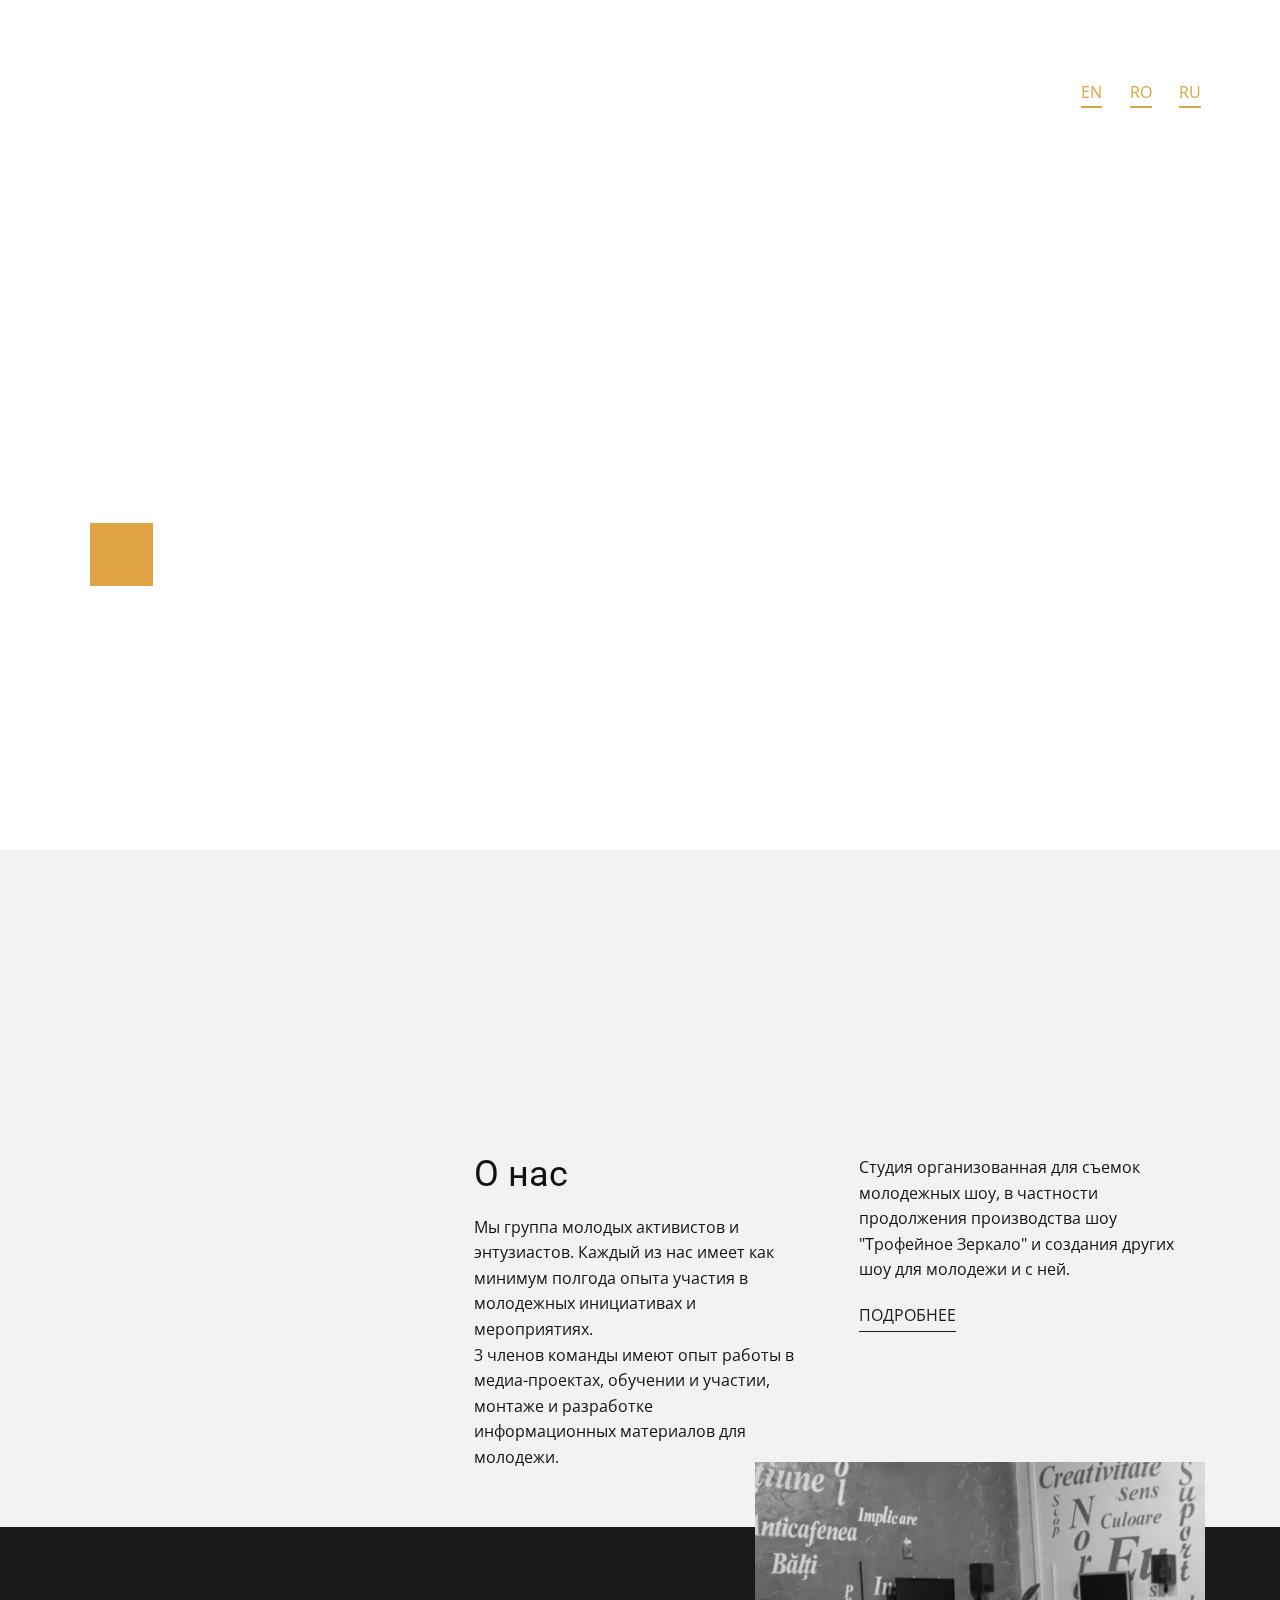
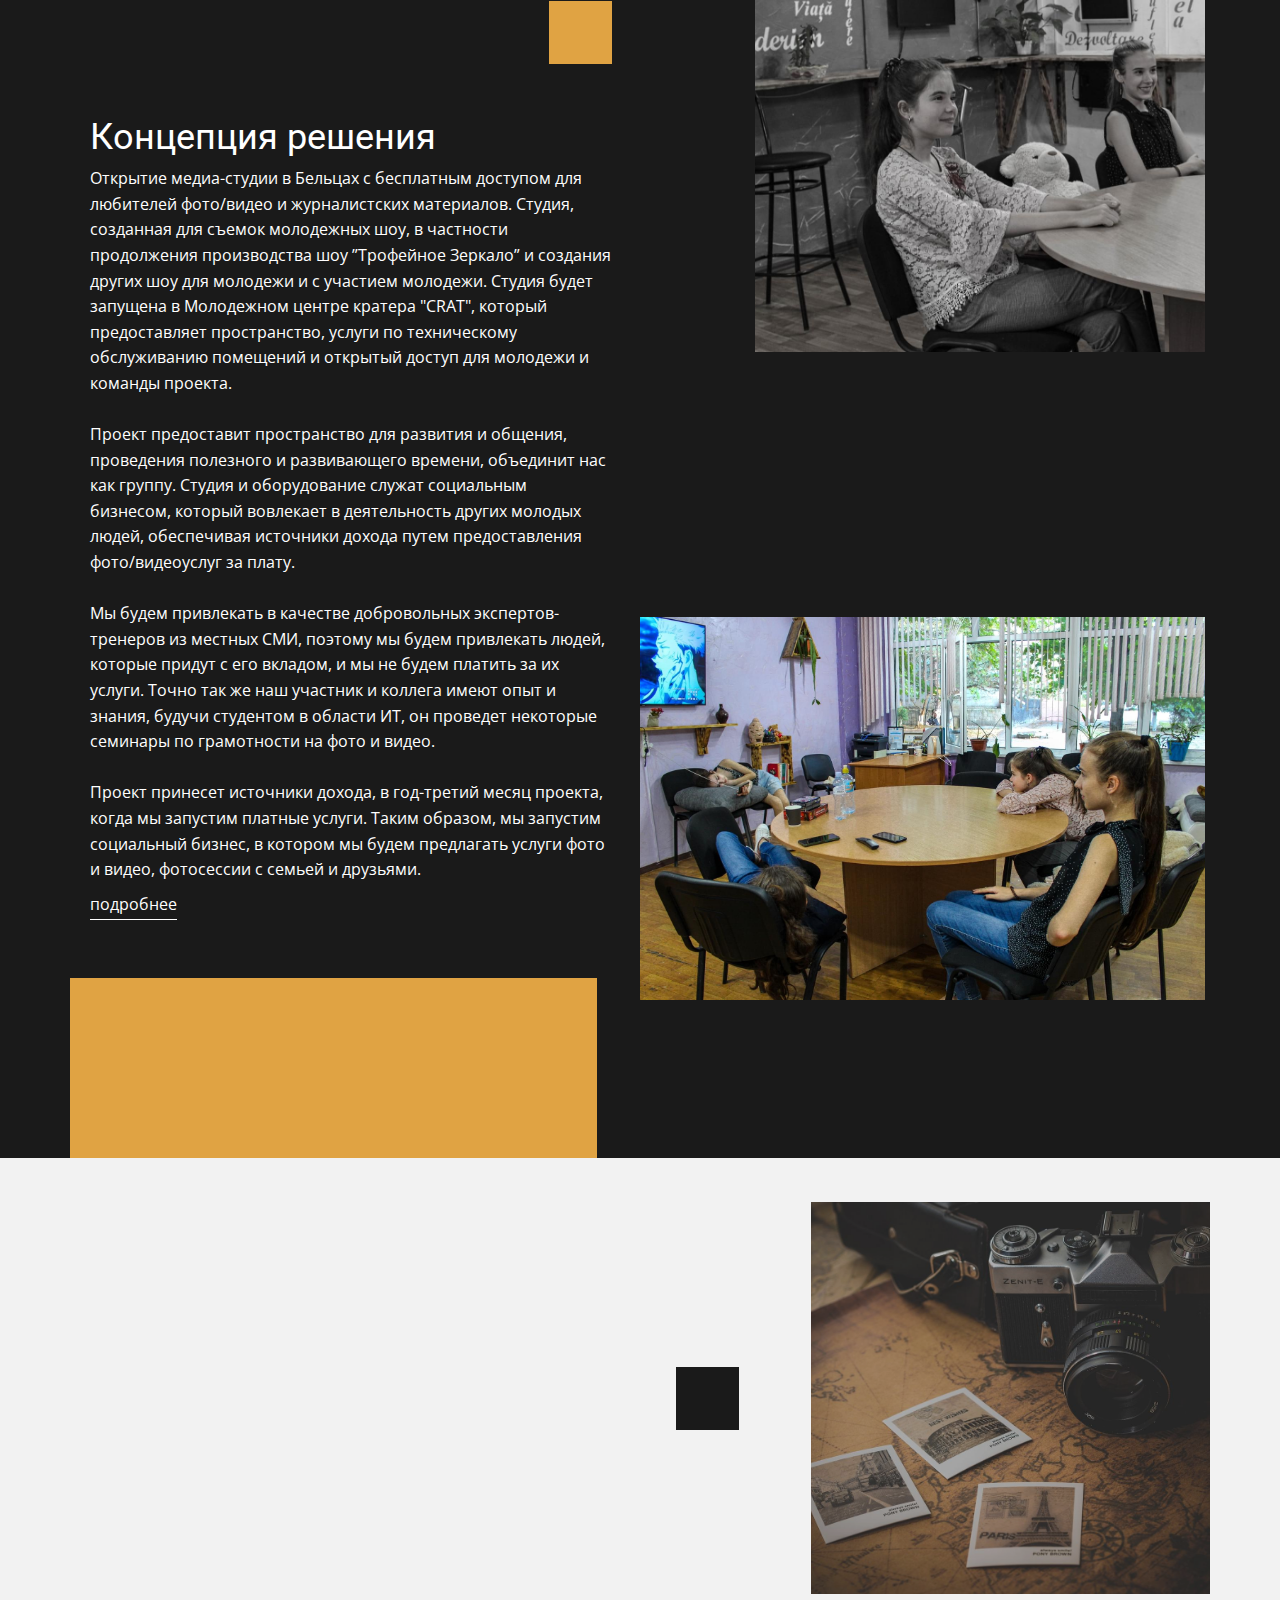
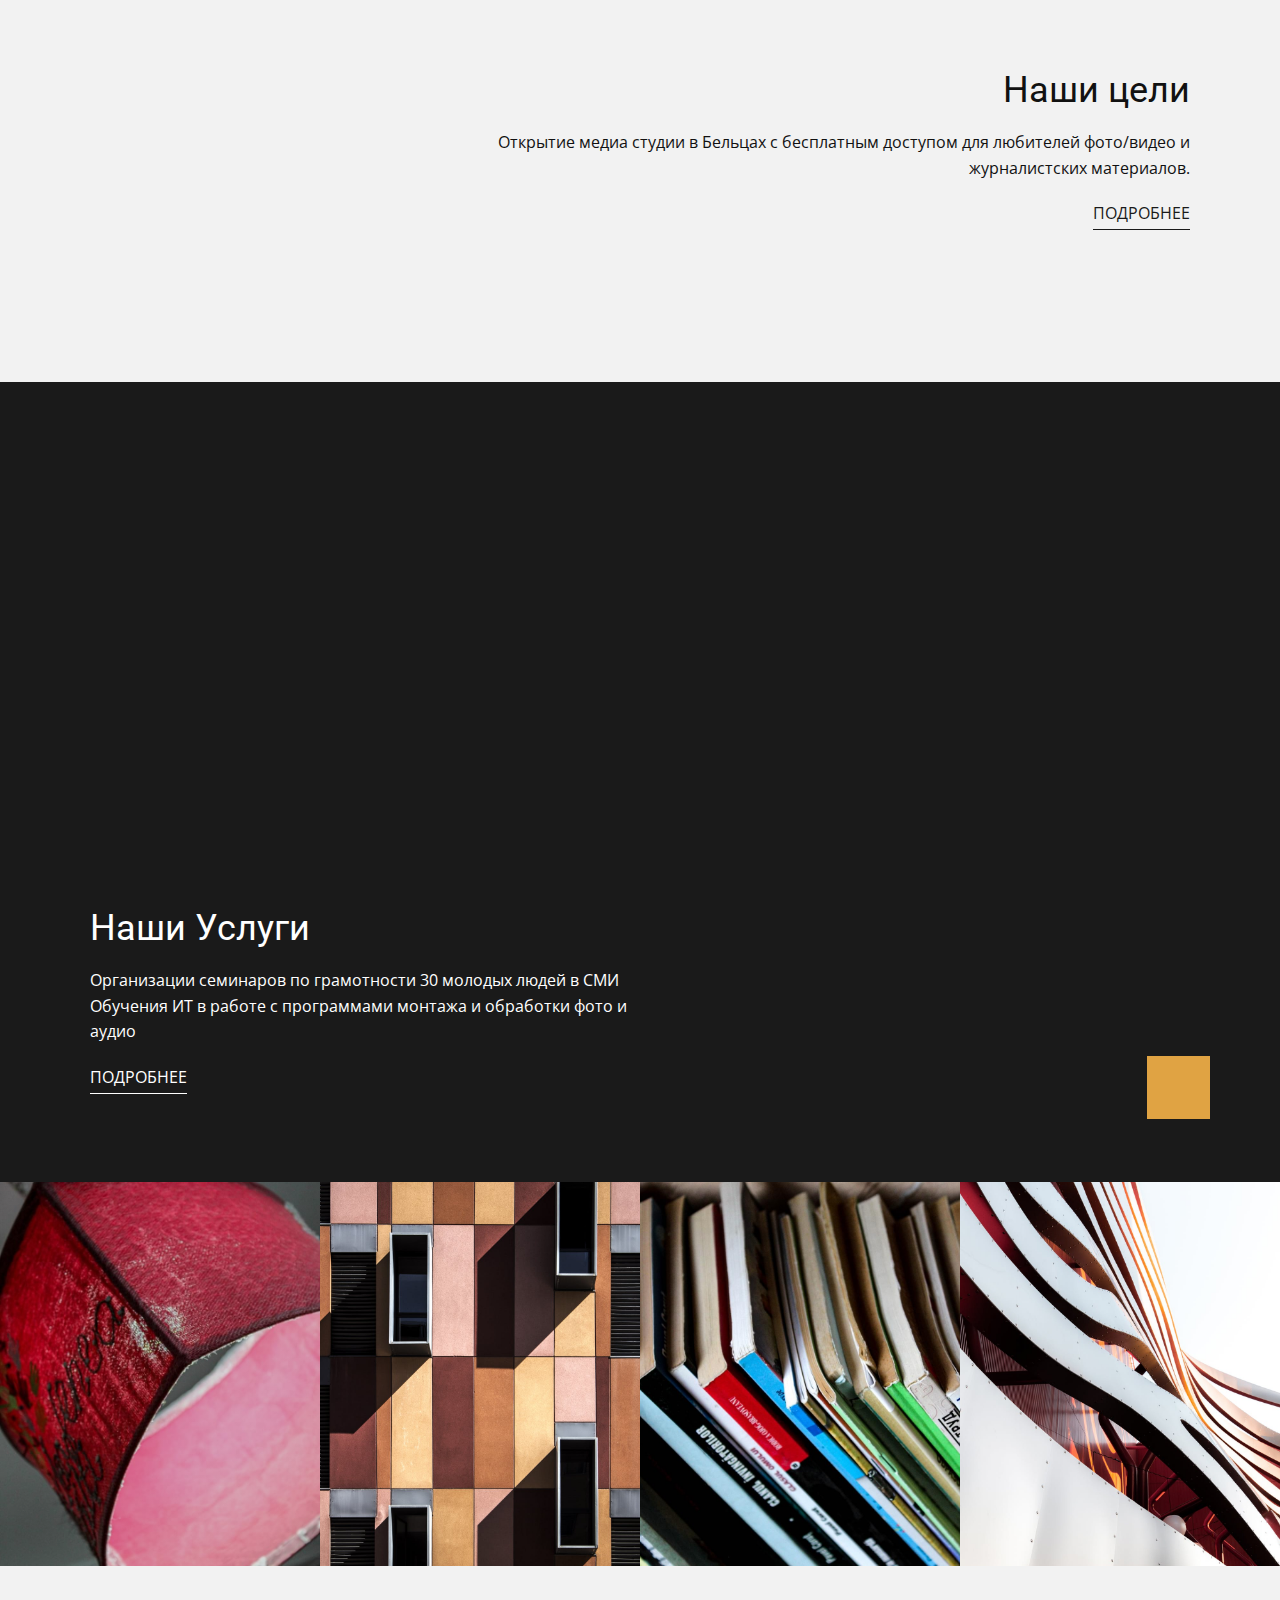
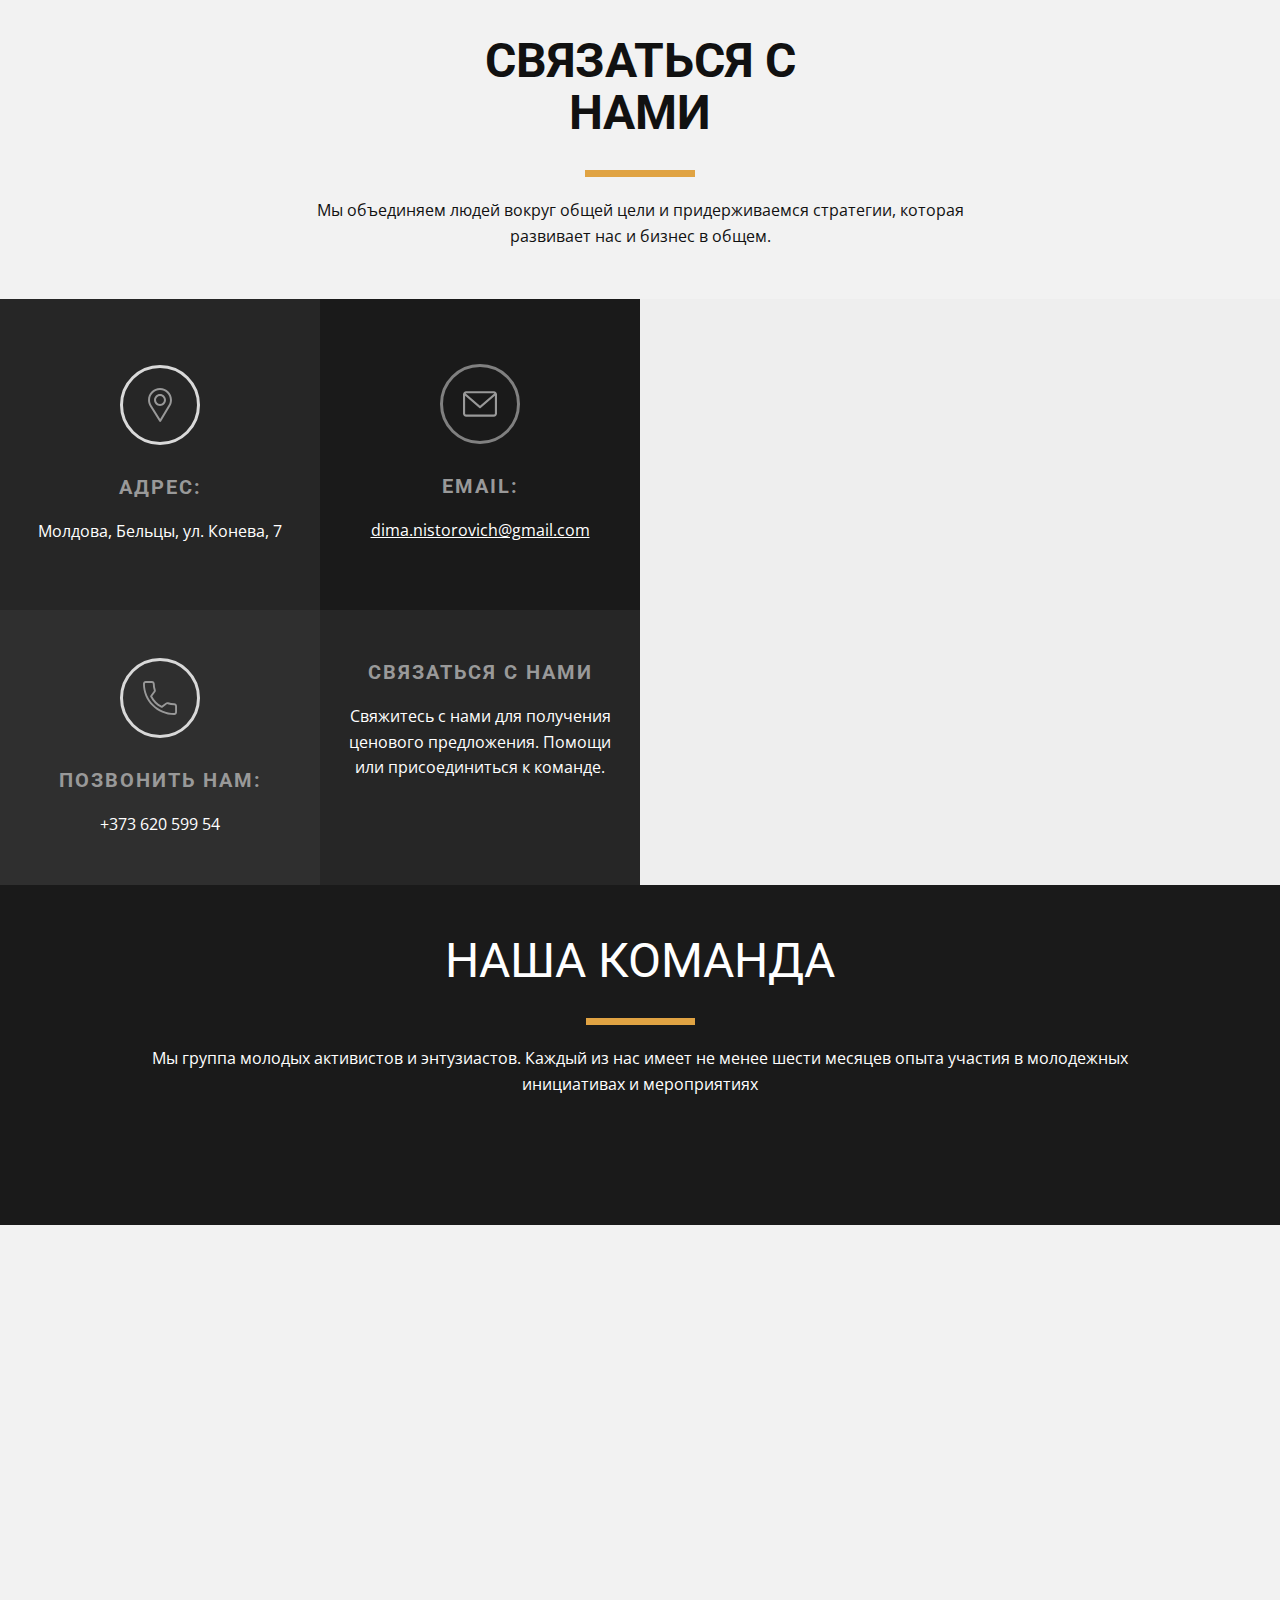
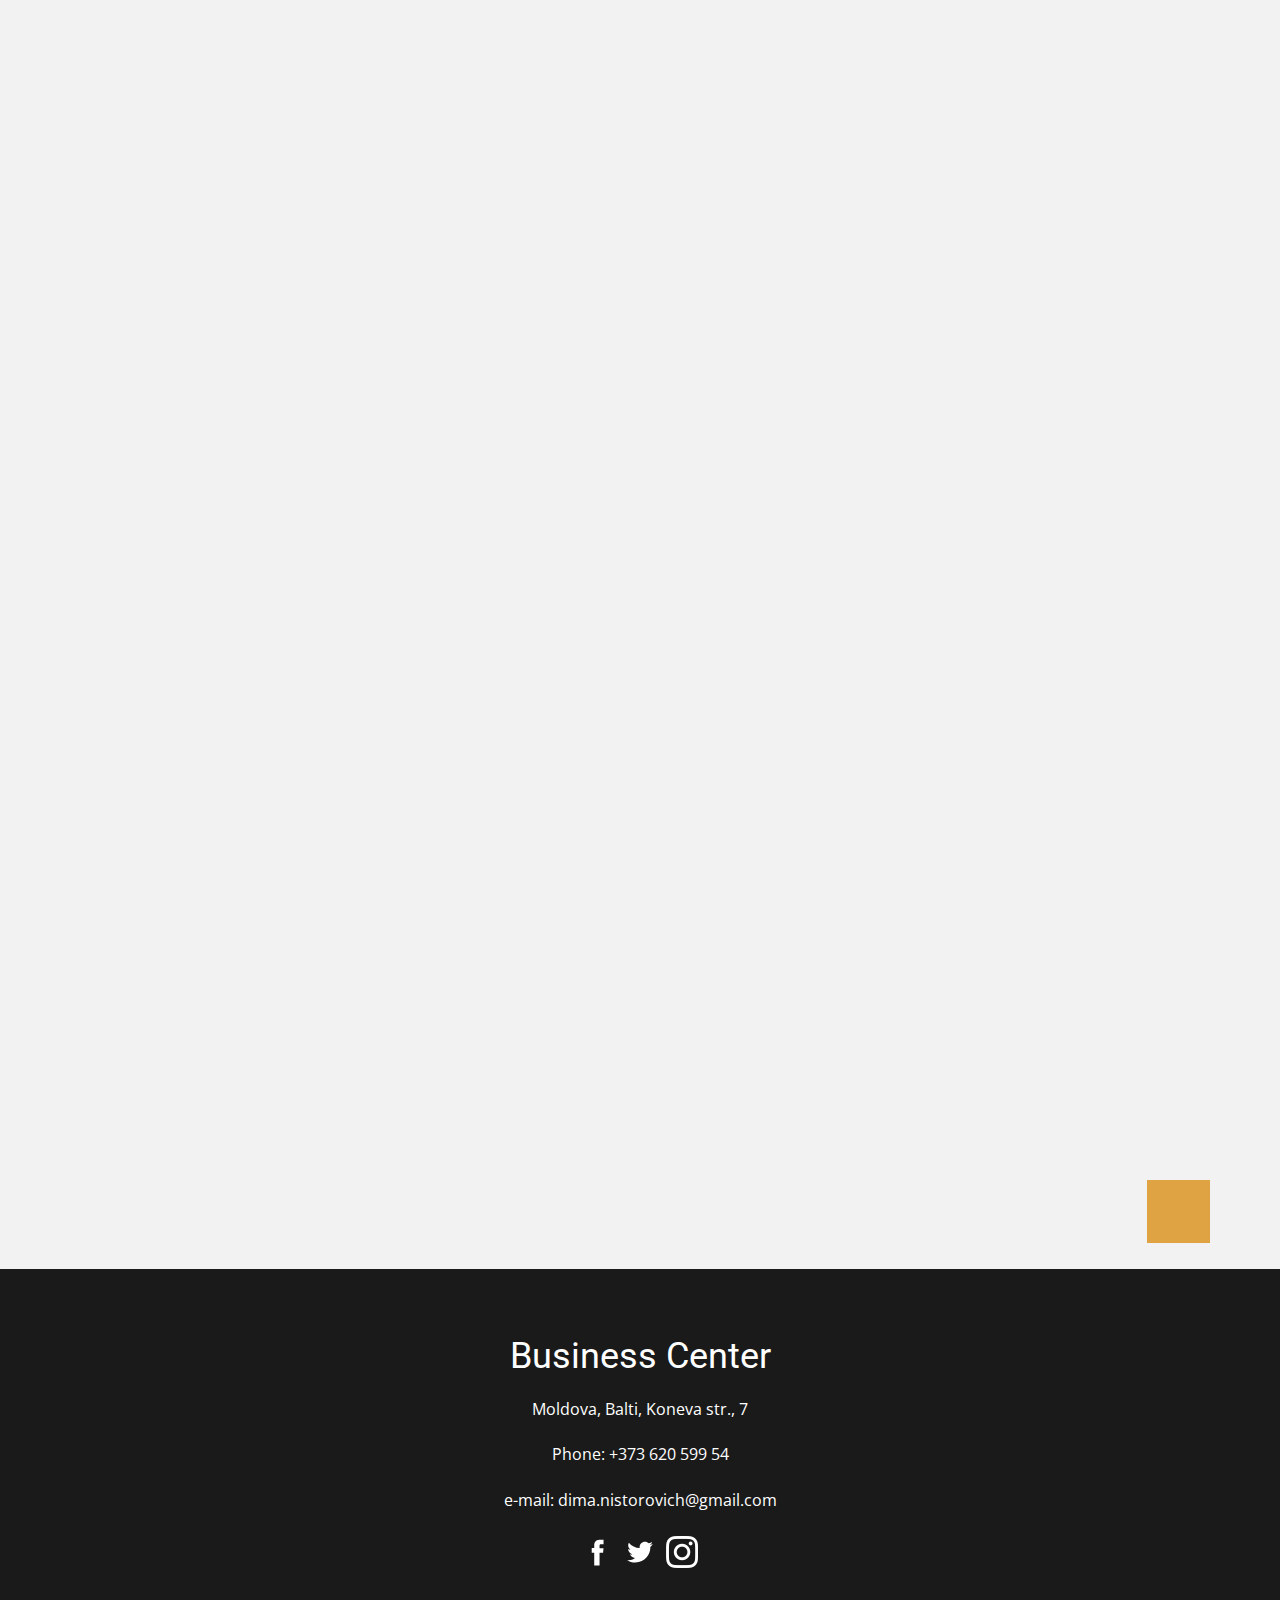
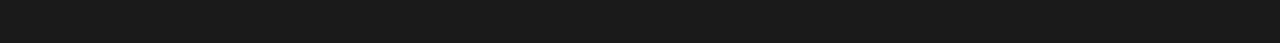
<file: ru.html>
<!DOCTYPE html>
<html style="font-size: 16px;" lang="en-MD"><head>
    <meta name="viewport" content="width=device-width, initial-scale=1.0">
    <meta charset="utf-8">
    <meta name="keywords" content="Медиа–студия для молодежи, созданная и доступная для всех желающих - молодых молдаван и беженцев, в том числе с особыми потребностями. Анима Антикафе Крат Crat Бельцы Студия Фото">
    <meta name="description" content="Медиа–студия для молодежи, созданная и доступная для всех желающих - молодых молдаван и беженцев, в том числе с особыми потребностями.">
    <title>Media Club Nord</title>
    <link rel="stylesheet" href="nicepage.css" media="screen">
<link rel="stylesheet" href="ru.css" media="screen">
    <script class="u-script" type="text/javascript" src="jquery-1.9.1.min.js" defer=""></script>
    <script class="u-script" type="text/javascript" src="nicepage.js" defer=""></script>
    <meta name="generator" content="Nicepage 4.14.7, nicepage.com">
    <meta property="og:title" content="Media Club Nord">
    <meta property="og:description" content="Медиа–студия для молодежи, созданная и доступная для всех желающих - молодых молдаван и беженцев, в том числе с особыми потребностями.">
    <meta property="og:url" content="https://nordmedia.github.io/">
    <link id="u-theme-google-font" rel="stylesheet" href="https://fonts.googleapis.com/css?family=Roboto:100,100i,300,300i,400,400i,500,500i,700,700i,900,900i|Open+Sans:300,300i,400,400i,500,500i,600,600i,700,700i,800,800i">
    <link id="u-page-google-font" rel="stylesheet" href="https://fonts.googleapis.com/css?family=Roboto:100,100i,300,300i,400,400i,500,500i,700,700i,900,900i|Montserrat:100,100i,200,200i,300,300i,400,400i,500,500i,600,600i,700,700i,800,800i,900,900i">
    
    
    
    
    
    
    
    
    
    
    <script type="application/ld+json">{
		"@context": "http://schema.org",
		"@type": "Organization",
		"name": "MediaClubNord"
}</script>
    <meta name="theme-color" content="#478ac9">
    <meta property="og:type" content="website">
  </head>
  <body class="u-body u-xl-mode" data-lang="en" data-lang-ru="{&quot;head-title&quot;:&quot;Media Club Nord - Principal&quot;,&quot;head-keywords&quot;:&quot;A media studio for young people created and accessible for all those who wish – young Moldovans and refugees, including with special needs.&quot;,&quot;head-description&quot;:&quot;A media studio for young people created and accessible for all those who wish – young Moldovans and refugees, including with special needs.&quot;}"> 
    <section class="skrollable u-clearfix u-shading u-video u-section-1" id="sec-812a">
      <div class="u-background-video u-expanded" style="filter: brightness(0.15);">
        <div class="embed-responsive embed-responsive-1">
          <iframe style="position: absolute;top: 0;left: 0;width: 100%;height: 100%;" class="embed-responsive-item" src="https://www.youtube.com/embed/o_kgdCGisso?playlist=o_kgdCGisso&amp;loop=1&amp;mute=1&amp;showinfo=0&amp;controls=0&amp;start=0&amp;autoplay=1" data-autoplay="1" frameborder="0" allowfullscreen=""></iframe>
        </div>
      </div>
      <div class="u-clearfix u-sheet u-sheet-1">
        <div class="u-list u-list-1">
          <div class="u-repeater u-repeater-1">
            <div class="u-container-style u-list-item u-repeater-item">
              <div class="u-container-layout u-similar-container u-container-layout-1">
                <a href="/en.html" data-page-id="2483300" class="u-active-none u-align-center-md u-align-center-sm u-align-center-xs u-border-2 u-border-active-palette-2-dark-1 u-border-custom-color-1 u-border-hover-palette-2-base u-btn u-button-style u-custom-item u-hover-none u-none u-text-hover-palette-2-base u-btn-1">EN</a>
              </div>
            </div>
            <div class="u-container-style u-list-item u-repeater-item">
              <div class="u-container-layout u-similar-container u-container-layout-2">
                <a href="/ro.html" data-page-id="2483328" class="u-align-center-md u-align-center-sm u-align-center-xs u-border-2 u-border-active-palette-2-dark-1 u-border-custom-color-1 u-border-hover-palette-2-base u-btn u-button-style u-custom-item u-none u-text-hover-palette-2-base u-btn-2">RO</a>
              </div>
            </div>
            <div class="u-container-style u-list-item u-repeater-item">
              <div class="u-container-layout u-similar-container u-container-layout-3">
                <a href="/ru.html" data-page-id="2482979" class="u-align-center-md u-align-center-sm u-align-center-xs u-border-2 u-border-active-palette-2-dark-1 u-border-custom-color-1 u-border-hover-palette-2-base u-btn u-button-style u-custom-item u-none u-text-hover-palette-2-base u-btn-3">RU</a>
              </div>
            </div>
          </div>
        </div>
        <div class="u-container-style u-expanded-width-md u-expanded-width-sm u-expanded-width-xs u-group u-group-1">
          <div class="u-container-layout u-container-layout-4">
            <h1 class="u-text u-title u-text-1" data-lang-ru="​It is useful sometimes to recall your past in order to stronger value your present."> Иногда полезно вспомнить прошлое, чтобы сильнее ценить настоящее.<br>
            </h1>
            <div class="u-custom-color-1 u-shape u-shape-rectangle u-shape-1"></div>
          </div>
        </div>
      </div>
    </section>
    <section class="u-clearfix u-grey-5 u-section-2" id="sec-8893">
      <div class="u-clearfix u-sheet u-sheet-1">
        <div class="u-align-right u-container-style u-custom-color-1 u-group u-group-1" data-animation-name="customAnimationIn" data-animation-duration="1000" data-animation-out="0">
          <div class="u-container-layout u-container-layout-1">
            <h2 class="u-text u-text-white u-text-1" data-lang-ru="​A new StartUP, a new beginning"> Новый стартап, новое начало</h2>
            <p class="u-text u-text-2" data-lang-ru="​&quot;Persevere — don't choose &quot;no&quot; as the answer. If you are happy sitting in one place and not taking risks, you will stay sitting in the same place for the next 20 years&quot;, David Rubenstein, The Carlyle Group"> «Упорствуйте — не выбирайте «нет» в качестве ответа. Если вы счастливы, сидя на одном месте и не идя на риск, вы останетесь сидеть на этом же месте следующие 20 лет»<br>- Дэвид Рубенштейн, The Carlyle Group
            </p>
            <a href="#" class="u-border-1 u-border-grey-90 u-link u-no-underline u-text-grey-90 u-link-1"> подробнее</a>
          </div>
        </div>
        <div class="u-clearfix u-gutter-20 u-layout-wrap u-layout-wrap-1">
          <div class="u-layout" style="">
            <div class="u-layout-row" style="">
              <div class="u-container-style u-layout-cell u-left-cell u-size-20 u-layout-cell-1">
                <div class="u-container-layout">
                  <img class="u-expanded-width-xs u-image u-image-1" src="/images/g01bf25bbebd4118318d123a37b8af0edfbd569fcdeba4c5ffe54926551460af2df4f30298852ea245c77a9f0157345c40384659f470e5a776766abf37839c1c2_1280.jpg" data-animation-name="customAnimationIn" data-animation-duration="1250" data-animation-out="0" data-animation-delay="500" data-lang-ru="" data-image-width="1280" data-image-height="853">
                </div>
              </div>
              <div class="u-container-style u-layout-cell u-size-20 u-layout-cell-2">
                <div class="u-container-layout u-valign-middle-sm u-container-layout-3">
                  <h2 class="u-text u-text-3" data-lang-ru="About Us"> О нас</h2>
                  <p class="u-text u-text-4" data-lang-ru="​The project will provide us with space for development and communication, spending useful and developing time, will unite us as a group. The studio and equipment serve as a social business that involves other young people in the activity, providing sources of income by providing photo/video services for payment.<br>"> Мы группа молодых активистов и энтузиастов. Каждый из нас имеет как минимум полгода опыта участия в молодежных инициативах и мероприятиях.<br>3 членов команды имеют опыт работы в медиа-проектах, обучении и участии, монтаже и разработке информационных материалов для молодежи.<br>
                  </p>
                </div>
              </div>
              <div class="u-container-style u-layout-cell u-right-cell u-size-20 u-layout-cell-3">
                <div class="u-container-layout u-container-layout-4">
                  <p class="u-text u-text-5" data-lang-ru="​​A social business launched in Photo Video Services and a group of young people is developing economically in Balti municipality and supports the work of the studio in continuity.<br>"> Студия организованная для съемок молодежных шоу, в частности продолжения производства шоу "Трофейное Зеркало" и создания других шоу для молодежи и с ней.<br>
                  </p>
                  <a href="#" class="u-border-1 u-border-grey-90 u-link u-no-underline u-text-grey-90 u-link-2">ПОДРОБНЕЕ</a>
                </div>
              </div>
            </div>
          </div>
        </div>
      </div>
    </section>
    <section class="u-clearfix u-grey-90 u-section-3" id="sec-af50">
      <div class="u-clearfix u-sheet u-sheet-1">
        <div class="u-custom-color-1 u-expanded-width-xs u-shape u-shape-rectangle u-shape-1"></div>
        <div class="u-clearfix u-expanded-width-xs u-gutter-8 u-layout-wrap u-layout-wrap-1">
          <div class="u-layout">
            <div class="u-layout-row">
              <div class="u-size-30">
                <div class="u-layout-row">
                  <div class="u-container-style u-layout-cell u-left-cell u-size-60 u-layout-cell-1">
                    <div class="u-container-layout u-container-layout-1">
                      <div class="u-custom-color-1 u-shape u-shape-rectangle u-shape-2"></div>
                      <h2 class="u-text u-text-1" data-lang-ru="​Solution concept"> Концепция решения</h2>
                      <p class="u-text u-text-2" data-lang-ru="​Opening of the Media studio in Balti, with free access for photo/video lovers and journalistic materials. <br>A studio set up for filming youth shows, in particular the continuation of the production of the show ”trophy mirror” and the creation of other shows for and with young people.<br>The studio will be launched within the crater Youth Center &quot;CRAT&quot;, which provides space, space maintenance services and open access for young people and the project team.<br>"> Открытие медиа-студии в Бельцах с бесплатным доступом для любителей фото/видео и журналистских материалов. Студия, созданная для съемок молодежных шоу, в частности продолжения производства шоу ”Трофейное Зеркало” и создания других шоу для молодежи и с участием молодежи. Студия будет запущена в Молодежном центре кратера "CRAT", который предоставляет пространство, услуги по техническому обслуживанию помещений и открытый доступ для молодежи и команды проекта.<br>
                        <br>Проект предоставит пространство для развития и общения, проведения полезного и развивающего времени, объединит нас как группу. Студия и оборудование служат социальным бизнесом, который вовлекает в деятельность других молодых людей, обеспечивая источники дохода путем предоставления фото/видеоуслуг за плату.<br>
                        <br>Мы будем привлекать в качестве добровольных экспертов-тренеров из местных СМИ, поэтому мы будем привлекать людей, которые придут с его вкладом, и мы не будем платить за их услуги. Точно так же наш участник и коллега имеют опыт и знания, будучи студентом в области ИТ, он проведет некоторые семинары по грамотности на фото и видео.<br>
                        <br>Проект принесет источники дохода, в год-третий месяц проекта, когда мы запустим платные услуги. Таким образом, мы запустим социальный бизнес, в котором мы будем предлагать услуги фото и видео, фотосессии с семьей и друзьями.<br>
                      </p>
                      <a href="#" class="u-border-1 u-border-white u-link u-no-underline u-text-white u-link-1"> подробнее</a>
                    </div>
                  </div>
                </div>
              </div>
              <div class="u-size-30">
                <div class="u-layout-col">
                  <div class="u-container-style u-layout-cell u-right-cell u-size-30 u-layout-cell-2">
                    <div class="u-container-layout">
                      <img class="u-align-left-sm u-align-left-xs u-expanded-width-xs u-image u-image-1" src="/images/IMG_2355-2.jpg" data-lang-ru="" data-image-width="1620" data-image-height="1080">
                    </div>
                  </div>
                  <div class="u-container-style u-layout-cell u-right-cell u-size-30 u-layout-cell-3">
                    <div class="u-container-layout u-valign-top-sm u-valign-top-xs u-container-layout-3">
                      <img class="u-absolute-hcenter-lg u-absolute-hcenter-md u-absolute-hcenter-sm u-absolute-hcenter-xs u-expanded u-image u-image-2" src="/images/IMG_2352.jpg" data-lang-ru="" data-image-width="1620" data-image-height="1080">
                    </div>
                  </div>
                </div>
              </div>
            </div>
          </div>
        </div>
      </div>
    </section>
    <section class="u-clearfix u-grey-5 u-section-4" id="sec-1ae2">
      <div class="u-clearfix u-sheet u-valign-top-sm u-sheet-1">
        <div class="u-container-style u-custom-color-1 u-expanded-width-xs u-group u-group-1" data-animation-name="customAnimationIn" data-animation-duration="1250" data-animation-out="0" data-animation-delay="0">
          <div class="u-container-layout u-container-layout-1">
            <h2 class="u-text u-text-white u-text-1" data-lang-ru="Our Mission"> Наша миссия</h2>
            <p class="u-text u-text-white u-text-2" data-lang-ru="​Creation of the First media Studio for young people in Balti within the Youth Center.Development of media skills and media literacy of a group of 30 young people from Balti.Development of the Social Business – ARTStudio within the media studio, with the involvement of team members.​<br>"> Создание Первой медиа студии для молодежи в Бельцах при поддержке Молодежного центра "CRAT". Развитие медиа-навыков и медиа грамотности группы из 30 молодых людей из Бельц. Развитие социального бизнеса – АРТСтудии в рамках медиа студии, с привлечением членов команды. <br>
            </p>
            <a href="#" class="u-border-1 u-border-grey-90 u-link u-no-underline u-text-grey-90 u-link-1"> ПОДРОБНЕЕ</a>
          </div>
        </div>
        <div class="u-clearfix u-layout-wrap u-layout-wrap-1">
          <div class="u-layout" style="">
            <div class="u-layout-col" style="">
              <div class="u-container-style u-layout-cell u-left-cell u-right-cell u-size-30 u-layout-cell-1">
                <div class="u-container-layout">
                  <img class="u-align-right-xs u-image u-image-1" src="/images/gd727acd6932cdb415890c25e904da0fff3ea29c7c2f6ffb6a414c6a2f89944fef8c6f31d1b3cfefbd484d9a04477b89a27b37b790ad3f059bfad52d58653be4d_1280.jpg" data-lang-ru="" data-image-width="1280" data-image-height="960">
                  <div class="u-grey-90 u-shape u-shape-rectangle u-shape-1"></div>
                </div>
              </div>
              <div class="u-align-right u-container-style u-layout-cell u-left-cell u-right-cell u-size-30 u-layout-cell-2">
                <div class="u-container-layout u-container-layout-3">
                  <h2 class="u-text u-text-3" data-lang-ru="Our Goal"> Наши цели</h2>
                  <p class="u-text u-text-4" data-lang-ru="​Opening of the Media studio in Balti, with free access for photo/video lovers and journalistic materials.<br>"> Открытие медиа студии в Бельцах с бесплатным доступом для любителей фото/видео и журналистских материалов.<br>
                  </p>
                  <a href="#" class="u-border-1 u-border-grey-90 u-link u-no-underline u-text-grey-90 u-link-2"> ПОДРОБНЕЕ</a>
                </div>
              </div>
            </div>
          </div>
        </div>
      </div>
    </section>
    <section class="u-clearfix u-grey-90 u-section-5" id="sec-a210">
      <div class="u-clearfix u-sheet u-sheet-1">
        <div class="u-clearfix u-expanded-width u-layout-wrap u-layout-wrap-1">
          <div class="u-layout">
            <div class="u-layout-row">
              <div class="u-container-style u-image u-layout-cell u-left-cell u-size-30 u-image-1" data-animation-name="customAnimationIn" data-animation-duration="1250" data-animation-out="0" data-image-width="720" data-image-height="1080" data-animation-delay="0">
                <div class="u-container-layout"></div>
              </div>
              <div class="u-container-style u-layout-cell u-right-cell u-size-30 u-layout-cell-2">
                <div class="u-container-layout u-valign-middle-xs u-container-layout-2">
                  <img class="u-image u-image-default u-image-2" src="/images/IMG_2255-2.jpg" data-animation-name="customAnimationIn" data-animation-duration="1250" data-animation-out="0" data-animation-delay="250" data-lang-ru="" data-image-width="720" data-image-height="1080">
                </div>
              </div>
            </div>
          </div>
        </div>
        <div class="u-container-style u-expanded-width-xs u-group u-group-1">
          <div class="u-container-layout u-valign-middle-lg u-valign-middle-md u-valign-middle-sm u-valign-middle-xl u-container-layout-3">
            <h2 class="u-text u-text-1" data-lang-ru="Our Services"> Наши Услуги</h2>
            <p class="u-text u-text-2" data-lang-ru="​​The project will provide us with space for development and communication, spending useful and developing time, will unite us as a group. The studio and equipment serve as a social business that involves other young people in the activity, providing sources of income by providing photo/video services for payment.<br>"> Организации семинаров по грамотности 30 молодых людей в СМИ <br> Обучения ИТ в работе с программами монтажа и обработки фото и аудио<br>
            </p>
            <a href="#" class="u-border-1 u-border-white u-link u-no-underline u-text-white u-link-1"> ПОДРОБНЕЕ</a>
          </div>
        </div>
        <div class="u-custom-color-1 u-shape u-shape-rectangle u-shape-1"></div>
      </div>
    </section>
    <section class="u-clearfix u-section-6" id="sec-94cf">
      <div class="u-clearfix u-expanded-width u-layout-wrap u-layout-wrap-1">
        <div class="u-layout">
          <div class="u-layout-row">
            <div class="u-container-style u-image u-layout-cell u-left-cell u-shading u-size-15 u-size-30-md u-image-1" data-image-width="720" data-image-height="1080">
              <div class="u-container-layout"></div>
            </div>
            <div class="u-container-style u-image u-layout-cell u-size-15 u-size-30-md u-image-2">
              <div class="u-container-layout"></div>
            </div>
            <div class="u-container-style u-image u-layout-cell u-size-15 u-size-30-md u-image-3" data-image-width="1620" data-image-height="1080">
              <div class="u-container-layout"></div>
            </div>
            <div class="u-container-style u-image u-layout-cell u-right-cell u-size-15 u-size-30-md u-image-4">
              <div class="u-container-layout"></div>
            </div>
          </div>
        </div>
      </div>
    </section>
    <section class="u-align-center u-clearfix u-grey-5 u-valign-bottom-lg u-valign-bottom-md u-section-7" id="carousel_3c24">
      
      <h2 class="u-align-center-lg u-align-center-md u-align-center-sm u-align-center-xs u-text u-text-1" data-lang-ru="Contact Us">связаться с нами</h2>
      <div class="u-align-center u-border-7 u-border-custom-color-1 u-line u-line-horizontal u-line-1"></div>
      <p class="u-text u-text-2" data-lang-ru="We align leaders around a shared purpose and strategic story that catalyzes their business and brand to take action."> Мы объединяем людей вокруг общей цели и придерживаемся стратегии, которая развивает нас и бизнес в общем.</p>
      <div class="u-clearfix u-expanded-width u-gutter-0 u-layout-wrap u-layout-wrap-1">
        <div class="u-gutter-0 u-layout">
          <div class="u-layout-row">
            <div class="u-size-30 u-size-60-md">
              <div class="u-layout-col">
                <div class="u-size-30">
                  <div class="u-layout-row">
                    <div class="u-align-center u-container-style u-grey-90 u-layout-cell u-left-cell u-opacity u-opacity-95 u-size-30 u-layout-cell-1">
                      <div class="u-container-layout u-valign-middle u-container-layout-1"><span class="u-border-3 u-border-grey-15 u-icon u-icon-circle u-text-grey-40 u-icon-1"><svg class="u-svg-link" preserveAspectRatio="xMidYMin slice" viewBox="0 0 512 512" style=""><use xlink:href="#svg-cb2a"></use></svg><svg class="u-svg-content" viewBox="0 0 512 512" x="0px" y="0px" id="svg-cb2a" style="enable-background:new 0 0 512 512;"><g><g><path d="M256,0C156.748,0,76,80.748,76,180c0,33.534,9.289,66.26,26.869,94.652l142.885,230.257    c2.737,4.411,7.559,7.091,12.745,7.091c0.04,0,0.079,0,0.119,0c5.231-0.041,10.063-2.804,12.75-7.292L410.611,272.22    C427.221,244.428,436,212.539,436,180C436,80.748,355.252,0,256,0z M384.866,256.818L258.272,468.186l-129.905-209.34    C113.734,235.214,105.8,207.95,105.8,180c0-82.71,67.49-150.2,150.2-150.2S406.1,97.29,406.1,180    C406.1,207.121,398.689,233.688,384.866,256.818z"></path>
</g>
</g><g><g><path d="M256,90c-49.626,0-90,40.374-90,90c0,49.309,39.717,90,90,90c50.903,0,90-41.233,90-90C346,130.374,305.626,90,256,90z     M256,240.2c-33.257,0-60.2-27.033-60.2-60.2c0-33.084,27.116-60.2,60.2-60.2s60.1,27.116,60.1,60.2    C316.1,212.683,289.784,240.2,256,240.2z"></path>
</g>
</g></svg></span>
                        <h5 class="u-text u-text-grey-40 u-text-3" data-lang-ru="Address:">Адрес:</h5>
                        <p class="u-text u-text-4" data-lang-ru="Moldova, Balti, street Konev, 7"> Молдова, Бельцы, ул. Конева, 7</p>
                      </div>
                    </div>
                    <div class="u-container-style u-grey-90 u-layout-cell u-size-30 u-layout-cell-2">
                      <div class="u-container-layout u-container-layout-2"><span class="u-border-3 u-border-grey-50 u-icon u-icon-circle u-text-grey-40 u-icon-2"><svg class="u-svg-link" preserveAspectRatio="xMidYMin slice" viewBox="0 0 479.058 479.058" style=""><use xlink:href="#svg-77e1"></use></svg><svg class="u-svg-content" viewBox="0 0 479.058 479.058" id="svg-77e1"><path d="m434.146 59.882h-389.234c-24.766 0-44.912 20.146-44.912 44.912v269.47c0 24.766 20.146 44.912 44.912 44.912h389.234c24.766 0 44.912-20.146 44.912-44.912v-269.47c0-24.766-20.146-44.912-44.912-44.912zm0 29.941c2.034 0 3.969.422 5.738 1.159l-200.355 173.649-200.356-173.649c1.769-.736 3.704-1.159 5.738-1.159zm0 299.411h-389.234c-8.26 0-14.971-6.71-14.971-14.971v-251.648l199.778 173.141c2.822 2.441 6.316 3.655 9.81 3.655s6.988-1.213 9.81-3.655l199.778-173.141v251.649c-.001 8.26-6.711 14.97-14.971 14.97z"></path></svg></span>
                        <h5 class="u-align-center u-text u-text-grey-40 u-text-5" data-lang-ru="Email:">Email:</h5>
                        <a href="https://nicepage.com/k/ticket-html-templates" class="u-border-active-none u-border-hover-none u-btn u-btn-rectangle u-button-style u-none u-text-body-alt-color u-text-hover-palette-2-base u-btn-1" data-lang-ru="dima.nistorovich@gmail.com">dima.nistorovich@gmail.com</a>
                      </div>
                    </div>
                  </div>
                </div>
                <div class="u-size-30">
                  <div class="u-layout-row">
                    <div class="u-align-center u-container-style u-grey-90 u-layout-cell u-left-cell u-opacity u-opacity-90 u-size-30 u-layout-cell-3">
                      <div class="u-container-layout u-valign-middle u-container-layout-3"><span class="u-border-3 u-border-grey-15 u-icon u-icon-circle u-text-grey-40 u-icon-3"><svg class="u-svg-link" preserveAspectRatio="xMidYMin slice" viewBox="0 0 384 384" style=""><use xlink:href="#svg-faf0"></use></svg><svg class="u-svg-content" viewBox="0 0 384 384" x="0px" y="0px" id="svg-faf0" style="enable-background:new 0 0 384 384;"><g><g><path d="M353.188,252.052c-23.51,0-46.594-3.677-68.469-10.906c-10.906-3.719-23.323-0.833-30.438,6.417l-43.177,32.594    c-50.073-26.729-80.917-57.563-107.281-107.26l31.635-42.052c8.219-8.208,11.167-20.198,7.635-31.448    c-7.26-21.99-10.948-45.063-10.948-68.583C132.146,13.823,118.323,0,101.333,0H30.812C13.823,0,0,13.823,0,30.812    C0,225.563,158.438,384,353.188,384c16.99,0,30.813-13.823,30.813-30.813v-70.323C384,265.875,370.177,252.052,353.188,252.052z     M362.667,353.188c0,5.229-4.25,9.479-9.479,9.479c-182.99,0-331.854-148.865-331.854-331.854c0-5.229,4.25-9.479,9.479-9.479    h70.521c5.229,0,9.479,4.25,9.479,9.479c0,25.802,4.052,51.125,11.979,75.115c1.104,3.542,0.208,7.208-3.375,10.938L82.75,165.427    c-2.458,3.26-2.844,7.625-1,11.26c29.927,58.823,66.292,95.188,125.531,125.542c3.604,1.885,8.021,1.49,11.292-0.979    l49.677-37.635c2.51-2.51,6.271-3.406,9.667-2.25c24.156,7.979,49.479,12.021,75.271,12.021c5.229,0,9.479,4.25,9.479,9.479    V353.188z"></path>
</g>
</g></svg></span>
                        <h5 class="u-text u-text-grey-40 u-text-6" data-lang-ru="Call us:">позвонить нам:</h5>
                        <p class="u-text u-text-7" data-lang-ru="+373 620 599 54">+373 620 599 54</p>
                      </div>
                    </div>
                    <div class="u-align-center u-container-style u-grey-90 u-layout-cell u-opacity u-opacity-95 u-size-30 u-layout-cell-4">
                      <div class="u-container-layout u-valign-middle u-container-layout-4">
                        <h5 class="u-text u-text-grey-40 u-text-8" data-lang-ru="Contact Us">Связаться с нами</h5>
                        <p class="u-text u-text-9" data-lang-ru="Contact us for a quote. Help or to join the team.">Свяжитесь с нами для получения ценового предложения. Помощи или присоединиться к команде.</p>
                        <div class="u-social-icons u-spacing-10 u-social-icons-1">
                          <a class="u-social-url" target="_blank" href=""><span class="u-icon u-icon-circle u-social-facebook u-social-icon u-icon-4"><svg class="u-svg-link" preserveAspectRatio="xMidYMin slice" viewBox="0 0 112 112" style=""><use xlink:href="#svg-d6d9"></use></svg><svg x="0px" y="0px" viewBox="0 0 112 112" id="svg-d6d9" class="u-svg-content"><path d="M75.5,28.8H65.4c-1.5,0-4,0.9-4,4.3v9.4h13.9l-1.5,15.8H61.4v45.1H42.8V58.3h-8.8V42.4h8.8V32.2 c0-7.4,3.4-18.8,18.8-18.8h13.8v15.4H75.5z"></path></svg></span>
                          </a>
                          <a class="u-social-url" target="_blank" href=""><span class="u-icon u-icon-circle u-social-icon u-social-twitter u-icon-5"><svg class="u-svg-link" preserveAspectRatio="xMidYMin slice" viewBox="0 0 112 112" style=""><use xlink:href="#svg-05d4"></use></svg><svg x="0px" y="0px" viewBox="0 0 112 112" id="svg-05d4" class="u-svg-content"><path d="M92.2,38.2c0,0.8,0,1.6,0,2.3c0,24.3-18.6,52.4-52.6,52.4c-10.6,0.1-20.2-2.9-28.5-8.2 c1.4,0.2,2.9,0.2,4.4,0.2c8.7,0,16.7-2.9,23-7.9c-8.1-0.2-14.9-5.5-17.3-12.8c1.1,0.2,2.4,0.2,3.4,0.2c1.6,0,3.3-0.2,4.8-0.7 c-8.4-1.6-14.9-9.2-14.9-18c0-0.2,0-0.2,0-0.2c2.5,1.4,5.4,2.2,8.4,2.3c-5-3.3-8.3-8.9-8.3-15.4c0-3.4,1-6.5,2.5-9.2 c9.1,11.1,22.7,18.5,38,19.2c-0.2-1.4-0.4-2.8-0.4-4.3c0.1-10,8.3-18.2,18.5-18.2c5.4,0,10.1,2.2,13.5,5.7c4.3-0.8,8.1-2.3,11.7-4.5 c-1.4,4.3-4.3,7.9-8.1,10.1c3.7-0.4,7.3-1.4,10.6-2.9C98.9,32.3,95.7,35.5,92.2,38.2z"></path></svg></span>
                          </a>
                          <a class="u-social-url" target="_blank" href=""><span class="u-icon u-icon-circle u-social-icon u-social-instagram u-icon-6"><svg class="u-svg-link" preserveAspectRatio="xMidYMin slice" viewBox="0 0 112 112" style=""><use xlink:href="#svg-301e"></use></svg><svg x="0px" y="0px" viewBox="0 0 112 112" id="svg-301e" class="u-svg-content"><path d="M55.9,32.9c-12.8,0-23.2,10.4-23.2,23.2s10.4,23.2,23.2,23.2s23.2-10.4,23.2-23.2S68.7,32.9,55.9,32.9z M55.9,69.4c-7.4,0-13.3-6-13.3-13.3c-0.1-7.4,6-13.3,13.3-13.3s13.3,6,13.3,13.3C69.3,63.5,63.3,69.4,55.9,69.4z"></path><path d="M79.7,26.8c-3,0-5.4,2.5-5.4,5.4s2.5,5.4,5.4,5.4c3,0,5.4-2.5,5.4-5.4S82.7,26.8,79.7,26.8z"></path><path d="M78.2,11H33.5C21,11,10.8,21.3,10.8,33.7v44.7c0,12.6,10.2,22.8,22.7,22.8h44.7c12.6,0,22.7-10.2,22.7-22.7 V33.7C100.8,21.1,90.6,11,78.2,11z M91,78.4c0,7.1-5.8,12.8-12.8,12.8H33.5c-7.1,0-12.8-5.8-12.8-12.8V33.7 c0-7.1,5.8-12.8,12.8-12.8h44.7c7.1,0,12.8,5.8,12.8,12.8V78.4z"></path></svg></span>
                          </a>
                          <a class="u-social-url" target="_blank" href="#"><span class="u-icon u-icon-circle u-social-icon u-social-pinterest u-icon-7"><svg class="u-svg-link" preserveAspectRatio="xMidYMin slice" viewBox="0 0 112 112" style=""><use xlink:href="#svg-497a"></use></svg><svg x="0px" y="0px" viewBox="0 0 112 112" id="svg-497a" class="u-svg-content"><path d="M61.9,79.8c-5.5-0.3-7.8-3.1-12-5.8c-2.3,12.4-5.4,24.3-13.8,30.5c-2.6-18.7,3.8-32.8,6.9-47.7 c-5.1-8.7,0.7-26.2,11.5-21.9c13.5,5.4-11.6,32.3,5.1,35.7c17.6,3.5,24.7-30.5,13.8-41.4c-15.7-16.1-45.7-0.5-42,22.3 c0.9,5.6,6.7,7.2,2.3,15c-10.1-2.2-13-10.2-12.7-20.7c0.6-17.3,15.5-29.3,30.5-31.1c19-2.2,36.8,6.9,39.2,24.7 C93.4,59.5,82.3,81.3,61.9,79.8z"></path></svg></span>
                          </a>
                        </div>
                      </div>
                    </div>
                  </div>
                </div>
              </div>
            </div>
            <div class="u-size-30 u-size-60-md">
              <div class="u-layout-col">
                <div class="u-container-style u-layout-cell u-right-cell u-size-60 u-layout-cell-5">
                  <div class="u-container-layout u-container-layout-5">
                    <div class="u-expanded u-grey-light-2 u-hover-feature u-map u-map-1">
                      <div class="embed-responsive">
                        <iframe class="embed-responsive-item" src="//maps.google.com/maps?output=embed&amp;q=Anticafenea&amp;z=15&amp;t=m" data-map="[base64]"></iframe>
                      </div>
                    </div>
                  </div>
                </div>
              </div>
            </div>
          </div>
        </div>
      </div>
    </section>
    <section class="u-align-center u-clearfix u-grey-5 u-section-8" id="sec-74ea">
      <div class="u-container-style u-expanded-width u-grey-90 u-group u-shape-rectangle u-group-1">
        <div class="u-container-layout u-container-layout-1">
          <h2 class="u-align-center u-text u-text-1" data-lang-ru="Our Team">НАША КОМАНДА</h2>
          <div class="u-border-7 u-border-custom-color-1 u-line u-line-horizontal u-line-1"></div>
          <p class="u-align-center u-text u-text-2" data-lang-ru="​We are a group of young activists and enthusiasts. Each of US has an experience of at least half a year of involvement in youth initiatives and activities"> Мы группа молодых активистов и энтузиастов. Каждый из нас имеет не менее шести месяцев опыта участия в молодежных инициативах и мероприятиях</p>
        </div>
      </div>
      <div class="u-layout-grid u-list u-list-1">
        <div class="u-repeater u-repeater-1">
          <div class="u-align-center u-container-style u-list-item u-repeater-item u-shape-rectangle u-list-item-1" data-animation-out="0" data-animation-name="customAnimationIn" data-animation-duration="1500">
            <div class="u-container-layout u-similar-container u-valign-bottom-lg u-valign-bottom-md u-valign-bottom-sm u-valign-bottom-xl u-container-layout-2">
              <img alt="" class="u-image u-image-default u-image-1" data-image-width="720" data-image-height="1080" src="/images/IMG_2350.jpg" data-lang-ru="">
              <div class="u-align-center u-container-style u-grey-90 u-group u-shape-rectangle u-group-2">
                <div class="u-container-layout u-valign-middle u-container-layout-3">
                  <h4 class="u-custom-font u-font-montserrat u-text u-text-3" data-lang-ru="​Nistorovici Dumitru"> Dumitru Nistorovici</h4>
                  <h5 class="u-text u-text-custom-color-1 u-text-4" data-lang-ru="​Creative Leader"> Творческий Лидер</h5>
                  <p class="u-text u-text-5" data-lang-ru="​​​​He is the coordinator of the project, has the skills of video recording and video editing of the footage."> Он является координатором проекта, обладает навыками записи видео и редактирования видео.</p>
                  <div class="u-social-icons u-spacing-10 u-social-icons-1">
                    <a class="u-social-url" title="facebook" target="_blank" href="https://facebook.com/name"><span class="u-icon u-social-facebook u-social-icon u-text-white u-icon-1"><svg class="u-svg-link" preserveAspectRatio="xMidYMin slice" viewBox="0 0 112 112" style=""><use xlink:href="#svg-b6d4"></use></svg><svg class="u-svg-content" viewBox="0 0 112 112" x="0" y="0" id="svg-b6d4"><path fill="currentColor" d="M75.5,28.8H65.4c-1.5,0-4,0.9-4,4.3v9.4h13.9l-1.5,15.8H61.4v45.1H42.8V58.3h-8.8V42.4h8.8V32.2
c0-7.4,3.4-18.8,18.8-18.8h13.8v15.4H75.5z"></path></svg></span>
                    </a>
                    <a class="u-social-url" title="twitter" target="_blank" href="https://twitter.com/name"><span class="u-icon u-social-icon u-social-twitter u-text-white u-icon-2"><svg class="u-svg-link" preserveAspectRatio="xMidYMin slice" viewBox="0 0 112 112" style=""><use xlink:href="#svg-5189"></use></svg><svg class="u-svg-content" viewBox="0 0 112 112" x="0" y="0" id="svg-5189"><path fill="currentColor" d="M92.2,38.2c0,0.8,0,1.6,0,2.3c0,24.3-18.6,52.4-52.6,52.4c-10.6,0.1-20.2-2.9-28.5-8.2
	c1.4,0.2,2.9,0.2,4.4,0.2c8.7,0,16.7-2.9,23-7.9c-8.1-0.2-14.9-5.5-17.3-12.8c1.1,0.2,2.4,0.2,3.4,0.2c1.6,0,3.3-0.2,4.8-0.7
	c-8.4-1.6-14.9-9.2-14.9-18c0-0.2,0-0.2,0-0.2c2.5,1.4,5.4,2.2,8.4,2.3c-5-3.3-8.3-8.9-8.3-15.4c0-3.4,1-6.5,2.5-9.2
	c9.1,11.1,22.7,18.5,38,19.2c-0.2-1.4-0.4-2.8-0.4-4.3c0.1-10,8.3-18.2,18.5-18.2c5.4,0,10.1,2.2,13.5,5.7c4.3-0.8,8.1-2.3,11.7-4.5
	c-1.4,4.3-4.3,7.9-8.1,10.1c3.7-0.4,7.3-1.4,10.6-2.9C98.9,32.3,95.7,35.5,92.2,38.2z"></path></svg></span>
                    </a>
                    <a class="u-social-url" title="instagram" target="_blank" href="https://instagram.com/name"><span class="u-icon u-social-icon u-social-instagram u-text-white u-icon-3"><svg class="u-svg-link" preserveAspectRatio="xMidYMin slice" viewBox="0 0 112 112" style=""><use xlink:href="#svg-7983"></use></svg><svg class="u-svg-content" viewBox="0 0 112 112" x="0" y="0" id="svg-7983"><path fill="currentColor" d="M55.9,32.9c-12.8,0-23.2,10.4-23.2,23.2s10.4,23.2,23.2,23.2s23.2-10.4,23.2-23.2S68.7,32.9,55.9,32.9z
	 M55.9,69.4c-7.4,0-13.3-6-13.3-13.3c-0.1-7.4,6-13.3,13.3-13.3s13.3,6,13.3,13.3C69.3,63.5,63.3,69.4,55.9,69.4z"></path><path fill="#FFFFFF" d="M79.7,26.8c-3,0-5.4,2.5-5.4,5.4s2.5,5.4,5.4,5.4c3,0,5.4-2.5,5.4-5.4S82.7,26.8,79.7,26.8z"></path><path fill="currentColor" d="M78.2,11H33.5C21,11,10.8,21.3,10.8,33.7v44.7c0,12.6,10.2,22.8,22.7,22.8h44.7c12.6,0,22.7-10.2,22.7-22.7
	V33.7C100.8,21.1,90.6,11,78.2,11z M91,78.4c0,7.1-5.8,12.8-12.8,12.8H33.5c-7.1,0-12.8-5.8-12.8-12.8V33.7
	c0-7.1,5.8-12.8,12.8-12.8h44.7c7.1,0,12.8,5.8,12.8,12.8V78.4z"></path></svg></span>
                    </a>
                  </div>
                </div>
              </div>
            </div>
          </div>
          <div class="u-align-center u-container-style u-list-item u-repeater-item u-shape-rectangle u-list-item-2" data-animation-name="customAnimationIn" data-animation-duration="1500" data-animation-out="0">
            <div class="u-container-layout u-similar-container u-valign-bottom-lg u-valign-bottom-md u-valign-bottom-sm u-valign-bottom-xl u-container-layout-4">
              <img alt="" class="u-image u-image-default u-image-2" data-image-width="718" data-image-height="960" src="/images/alex.jpg" data-lang-ru="">
              <div class="u-align-center u-container-style u-grey-90 u-group u-shape-rectangle u-group-3">
                <div class="u-container-layout u-valign-middle u-container-layout-5">
                  <h4 class="u-custom-font u-font-montserrat u-text u-text-6" data-lang-ru="​​Alexandru Codreanu&amp;nbsp;"> Alexandru Codreanu</h4>
                  <h5 class="u-text u-text-custom-color-1 u-text-7" data-lang-ru="​​Interviewer"> Интервьюер</h5>
                  <p class="u-text u-text-8" data-lang-ru="​​​Alex Codrean coordinates with the youth show from Balti &quot;Trophy Mirror&quot; - the show dedicated to promoting the Balti scholarship holders."> Alexandru Codreanu​​ координирует работу с молодежным шоу в муниципалитет Бельц - "Трофейное Зеркало" - шоу, посвященное продвижению стипендиатов<br>бельчан.
                  </p>
                  <div class="u-social-icons u-spacing-10 u-social-icons-2">
                    <a class="u-social-url" title="facebook" target="_blank" href="https://facebook.com/name"><span class="u-icon u-social-facebook u-social-icon u-text-white u-icon-4"><svg class="u-svg-link" preserveAspectRatio="xMidYMin slice" viewBox="0 0 112 112" style=""><use xlink:href="#svg-9089"></use></svg><svg class="u-svg-content" viewBox="0 0 112 112" x="0" y="0" id="svg-9089"><path fill="currentColor" d="M75.5,28.8H65.4c-1.5,0-4,0.9-4,4.3v9.4h13.9l-1.5,15.8H61.4v45.1H42.8V58.3h-8.8V42.4h8.8V32.2
c0-7.4,3.4-18.8,18.8-18.8h13.8v15.4H75.5z"></path></svg></span>
                    </a>
                    <a class="u-social-url" title="twitter" target="_blank" href="https://twitter.com/name"><span class="u-icon u-social-icon u-social-twitter u-text-white u-icon-5"><svg class="u-svg-link" preserveAspectRatio="xMidYMin slice" viewBox="0 0 112 112" style=""><use xlink:href="#svg-0d1a"></use></svg><svg class="u-svg-content" viewBox="0 0 112 112" x="0" y="0" id="svg-0d1a"><path fill="currentColor" d="M92.2,38.2c0,0.8,0,1.6,0,2.3c0,24.3-18.6,52.4-52.6,52.4c-10.6,0.1-20.2-2.9-28.5-8.2
	c1.4,0.2,2.9,0.2,4.4,0.2c8.7,0,16.7-2.9,23-7.9c-8.1-0.2-14.9-5.5-17.3-12.8c1.1,0.2,2.4,0.2,3.4,0.2c1.6,0,3.3-0.2,4.8-0.7
	c-8.4-1.6-14.9-9.2-14.9-18c0-0.2,0-0.2,0-0.2c2.5,1.4,5.4,2.2,8.4,2.3c-5-3.3-8.3-8.9-8.3-15.4c0-3.4,1-6.5,2.5-9.2
	c9.1,11.1,22.7,18.5,38,19.2c-0.2-1.4-0.4-2.8-0.4-4.3c0.1-10,8.3-18.2,18.5-18.2c5.4,0,10.1,2.2,13.5,5.7c4.3-0.8,8.1-2.3,11.7-4.5
	c-1.4,4.3-4.3,7.9-8.1,10.1c3.7-0.4,7.3-1.4,10.6-2.9C98.9,32.3,95.7,35.5,92.2,38.2z"></path></svg></span>
                    </a>
                    <a class="u-social-url" title="instagram" target="_blank" href="https://instagram.com/name"><span class="u-icon u-social-icon u-social-instagram u-text-white u-icon-6"><svg class="u-svg-link" preserveAspectRatio="xMidYMin slice" viewBox="0 0 112 112" style=""><use xlink:href="#svg-0c75"></use></svg><svg class="u-svg-content" viewBox="0 0 112 112" x="0" y="0" id="svg-0c75"><path fill="currentColor" d="M55.9,32.9c-12.8,0-23.2,10.4-23.2,23.2s10.4,23.2,23.2,23.2s23.2-10.4,23.2-23.2S68.7,32.9,55.9,32.9z
	 M55.9,69.4c-7.4,0-13.3-6-13.3-13.3c-0.1-7.4,6-13.3,13.3-13.3s13.3,6,13.3,13.3C69.3,63.5,63.3,69.4,55.9,69.4z"></path><path fill="#FFFFFF" d="M79.7,26.8c-3,0-5.4,2.5-5.4,5.4s2.5,5.4,5.4,5.4c3,0,5.4-2.5,5.4-5.4S82.7,26.8,79.7,26.8z"></path><path fill="currentColor" d="M78.2,11H33.5C21,11,10.8,21.3,10.8,33.7v44.7c0,12.6,10.2,22.8,22.7,22.8h44.7c12.6,0,22.7-10.2,22.7-22.7
	V33.7C100.8,21.1,90.6,11,78.2,11z M91,78.4c0,7.1-5.8,12.8-12.8,12.8H33.5c-7.1,0-12.8-5.8-12.8-12.8V33.7
	c0-7.1,5.8-12.8,12.8-12.8h44.7c7.1,0,12.8,5.8,12.8,12.8V78.4z"></path></svg></span>
                    </a>
                  </div>
                </div>
              </div>
            </div>
          </div>
          <div class="u-align-center u-container-style u-list-item u-repeater-item u-shape-rectangle u-list-item-3" data-animation-name="customAnimationIn" data-animation-duration="1500" data-animation-out="0">
            <div class="u-container-layout u-similar-container u-valign-bottom-lg u-valign-bottom-md u-valign-bottom-sm u-valign-bottom-xl u-container-layout-6">
              <img alt="" class="u-image u-image-default u-image-3" data-image-width="720" data-image-height="1080" src="/images/IMG_2276.jpg" data-lang-ru="">
              <div class="u-align-center u-container-style u-grey-90 u-group u-shape-rectangle u-group-4">
                <div class="u-container-layout u-valign-middle u-container-layout-7">
                  <h4 class="u-custom-font u-font-montserrat u-text u-text-9" data-lang-ru="​​Isofii Dănuța"> Isofii Dănuța</h4>
                  <h5 class="u-text u-text-custom-color-1 u-text-10" data-lang-ru="Journalist">Журналист</h5>
                  <p class="u-text u-text-11" data-lang-ru="​​Danuta participated in the hottest youth project in the north in 2020 _Youthmedia Marathon_ financially supported by API and implemented by CIDP Anima within the Anticafeneaua Youth Center in Balti."> Дануца принял участие в самом горячем молодежном проекте с севера в 2020 году _Youthmedia Marathon_ финансово поддерживается API и реализован<br>de CIDP Anima в Молодежном центре Anticafeneua в Бельцах.
                  </p>
                  <div class="u-social-icons u-spacing-10 u-social-icons-3">
                    <a class="u-social-url" title="facebook" target="_blank" href="https://facebook.com/name"><span class="u-icon u-social-facebook u-social-icon u-text-white u-icon-7"><svg class="u-svg-link" preserveAspectRatio="xMidYMin slice" viewBox="0 0 112 112" style=""><use xlink:href="#svg-9089"></use></svg><svg class="u-svg-content" viewBox="0 0 112 112" x="0" y="0" id="svg-9089"><path fill="currentColor" d="M75.5,28.8H65.4c-1.5,0-4,0.9-4,4.3v9.4h13.9l-1.5,15.8H61.4v45.1H42.8V58.3h-8.8V42.4h8.8V32.2
c0-7.4,3.4-18.8,18.8-18.8h13.8v15.4H75.5z"></path></svg></span>
                    </a>
                    <a class="u-social-url" title="twitter" target="_blank" href="https://twitter.com/name"><span class="u-icon u-social-icon u-social-twitter u-text-white u-icon-8"><svg class="u-svg-link" preserveAspectRatio="xMidYMin slice" viewBox="0 0 112 112" style=""><use xlink:href="#svg-0d1a"></use></svg><svg class="u-svg-content" viewBox="0 0 112 112" x="0" y="0" id="svg-0d1a"><path fill="currentColor" d="M92.2,38.2c0,0.8,0,1.6,0,2.3c0,24.3-18.6,52.4-52.6,52.4c-10.6,0.1-20.2-2.9-28.5-8.2
	c1.4,0.2,2.9,0.2,4.4,0.2c8.7,0,16.7-2.9,23-7.9c-8.1-0.2-14.9-5.5-17.3-12.8c1.1,0.2,2.4,0.2,3.4,0.2c1.6,0,3.3-0.2,4.8-0.7
	c-8.4-1.6-14.9-9.2-14.9-18c0-0.2,0-0.2,0-0.2c2.5,1.4,5.4,2.2,8.4,2.3c-5-3.3-8.3-8.9-8.3-15.4c0-3.4,1-6.5,2.5-9.2
	c9.1,11.1,22.7,18.5,38,19.2c-0.2-1.4-0.4-2.8-0.4-4.3c0.1-10,8.3-18.2,18.5-18.2c5.4,0,10.1,2.2,13.5,5.7c4.3-0.8,8.1-2.3,11.7-4.5
	c-1.4,4.3-4.3,7.9-8.1,10.1c3.7-0.4,7.3-1.4,10.6-2.9C98.9,32.3,95.7,35.5,92.2,38.2z"></path></svg></span>
                    </a>
                    <a class="u-social-url" title="instagram" target="_blank" href="https://instagram.com/name"><span class="u-icon u-social-icon u-social-instagram u-text-white u-icon-9"><svg class="u-svg-link" preserveAspectRatio="xMidYMin slice" viewBox="0 0 112 112" style=""><use xlink:href="#svg-0c75"></use></svg><svg class="u-svg-content" viewBox="0 0 112 112" x="0" y="0" id="svg-0c75"><path fill="currentColor" d="M55.9,32.9c-12.8,0-23.2,10.4-23.2,23.2s10.4,23.2,23.2,23.2s23.2-10.4,23.2-23.2S68.7,32.9,55.9,32.9z
	 M55.9,69.4c-7.4,0-13.3-6-13.3-13.3c-0.1-7.4,6-13.3,13.3-13.3s13.3,6,13.3,13.3C69.3,63.5,63.3,69.4,55.9,69.4z"></path><path fill="#FFFFFF" d="M79.7,26.8c-3,0-5.4,2.5-5.4,5.4s2.5,5.4,5.4,5.4c3,0,5.4-2.5,5.4-5.4S82.7,26.8,79.7,26.8z"></path><path fill="currentColor" d="M78.2,11H33.5C21,11,10.8,21.3,10.8,33.7v44.7c0,12.6,10.2,22.8,22.7,22.8h44.7c12.6,0,22.7-10.2,22.7-22.7
	V33.7C100.8,21.1,90.6,11,78.2,11z M91,78.4c0,7.1-5.8,12.8-12.8,12.8H33.5c-7.1,0-12.8-5.8-12.8-12.8V33.7
	c0-7.1,5.8-12.8,12.8-12.8h44.7c7.1,0,12.8,5.8,12.8,12.8V78.4z"></path></svg></span>
                    </a>
                  </div>
                </div>
              </div>
            </div>
          </div>
          <div class="u-align-center-xl u-container-style u-list-item u-repeater-item u-shape-rectangle u-list-item-4" data-animation-name="customAnimationIn" data-animation-duration="1500" data-animation-out="0">
            <div class="u-container-layout u-similar-container u-valign-bottom-lg u-valign-bottom-md u-valign-bottom-sm u-valign-bottom-xl u-container-layout-8">
              <img alt="" class="u-image u-image-default u-image-4" data-image-width="720" data-image-height="1080" src="/images/IMG_2337.jpg" data-lang-ru="">
              <div class="u-align-center u-container-style u-grey-90 u-group u-shape-rectangle u-group-5">
                <div class="u-container-layout u-valign-middle u-container-layout-9">
                  <h4 class="u-custom-font u-font-montserrat u-text u-text-12" data-lang-ru="​​Frecăuțan Anastasia"> Frecăuțan Anastasia</h4>
                  <h5 class="u-text u-text-custom-color-1 u-text-13" data-lang-ru="​Community Development"> Развитие Сообщества</h5>
                  <p class="u-text u-text-14" data-lang-ru="​​Anastasia and Ecaterina, are creative young women involved in Community Development, who want to make visible their work and that of other young people from Balti, through good media and media materials"> Анастасия и Екатерина-творческие молодые женщины, участвующие в развитии сообщества, которые хотят, чтобы их работа и другие молодые люди в Бельцах были видны через хорошие СМИ.</p>
                  <div class="u-social-icons u-spacing-10 u-social-icons-4">
                    <a class="u-social-url" title="facebook" target="_blank" href="https://facebook.com/name"><span class="u-icon u-social-facebook u-social-icon u-text-white u-icon-10"><svg class="u-svg-link" preserveAspectRatio="xMidYMin slice" viewBox="0 0 112 112" style=""><use xlink:href="#svg-9089"></use></svg><svg class="u-svg-content" viewBox="0 0 112 112" x="0" y="0" id="svg-9089"><path fill="currentColor" d="M75.5,28.8H65.4c-1.5,0-4,0.9-4,4.3v9.4h13.9l-1.5,15.8H61.4v45.1H42.8V58.3h-8.8V42.4h8.8V32.2
c0-7.4,3.4-18.8,18.8-18.8h13.8v15.4H75.5z"></path></svg></span>
                    </a>
                    <a class="u-social-url" title="twitter" target="_blank" href="https://twitter.com/name"><span class="u-icon u-social-icon u-social-twitter u-text-white u-icon-11"><svg class="u-svg-link" preserveAspectRatio="xMidYMin slice" viewBox="0 0 112 112" style=""><use xlink:href="#svg-0d1a"></use></svg><svg class="u-svg-content" viewBox="0 0 112 112" x="0" y="0" id="svg-0d1a"><path fill="currentColor" d="M92.2,38.2c0,0.8,0,1.6,0,2.3c0,24.3-18.6,52.4-52.6,52.4c-10.6,0.1-20.2-2.9-28.5-8.2
	c1.4,0.2,2.9,0.2,4.4,0.2c8.7,0,16.7-2.9,23-7.9c-8.1-0.2-14.9-5.5-17.3-12.8c1.1,0.2,2.4,0.2,3.4,0.2c1.6,0,3.3-0.2,4.8-0.7
	c-8.4-1.6-14.9-9.2-14.9-18c0-0.2,0-0.2,0-0.2c2.5,1.4,5.4,2.2,8.4,2.3c-5-3.3-8.3-8.9-8.3-15.4c0-3.4,1-6.5,2.5-9.2
	c9.1,11.1,22.7,18.5,38,19.2c-0.2-1.4-0.4-2.8-0.4-4.3c0.1-10,8.3-18.2,18.5-18.2c5.4,0,10.1,2.2,13.5,5.7c4.3-0.8,8.1-2.3,11.7-4.5
	c-1.4,4.3-4.3,7.9-8.1,10.1c3.7-0.4,7.3-1.4,10.6-2.9C98.9,32.3,95.7,35.5,92.2,38.2z"></path></svg></span>
                    </a>
                    <a class="u-social-url" title="instagram" target="_blank" href="https://instagram.com/name"><span class="u-icon u-social-icon u-social-instagram u-text-white u-icon-12"><svg class="u-svg-link" preserveAspectRatio="xMidYMin slice" viewBox="0 0 112 112" style=""><use xlink:href="#svg-0c75"></use></svg><svg class="u-svg-content" viewBox="0 0 112 112" x="0" y="0" id="svg-0c75"><path fill="currentColor" d="M55.9,32.9c-12.8,0-23.2,10.4-23.2,23.2s10.4,23.2,23.2,23.2s23.2-10.4,23.2-23.2S68.7,32.9,55.9,32.9z
	 M55.9,69.4c-7.4,0-13.3-6-13.3-13.3c-0.1-7.4,6-13.3,13.3-13.3s13.3,6,13.3,13.3C69.3,63.5,63.3,69.4,55.9,69.4z"></path><path fill="#FFFFFF" d="M79.7,26.8c-3,0-5.4,2.5-5.4,5.4s2.5,5.4,5.4,5.4c3,0,5.4-2.5,5.4-5.4S82.7,26.8,79.7,26.8z"></path><path fill="currentColor" d="M78.2,11H33.5C21,11,10.8,21.3,10.8,33.7v44.7c0,12.6,10.2,22.8,22.7,22.8h44.7c12.6,0,22.7-10.2,22.7-22.7
	V33.7C100.8,21.1,90.6,11,78.2,11z M91,78.4c0,7.1-5.8,12.8-12.8,12.8H33.5c-7.1,0-12.8-5.8-12.8-12.8V33.7
	c0-7.1,5.8-12.8,12.8-12.8h44.7c7.1,0,12.8,5.8,12.8,12.8V78.4z"></path></svg></span>
                    </a>
                  </div>
                </div>
              </div>
            </div>
          </div>
          <div class="u-align-center u-container-style u-list-item u-repeater-item u-shape-rectangle u-list-item-5" data-animation-name="customAnimationIn" data-animation-duration="1500" data-animation-out="0">
            <div class="u-container-layout u-similar-container u-valign-bottom-lg u-valign-bottom-md u-valign-bottom-sm u-valign-bottom-xl u-container-layout-10">
              <img alt="" class="u-image u-image-default u-image-5" data-image-width="720" data-image-height="1080" src="/images/IMG_2340.jpg" data-lang-ru="">
              <div class="u-align-center u-container-style u-grey-90 u-group u-shape-rectangle u-group-6">
                <div class="u-container-layout u-valign-middle u-container-layout-11">
                  <h4 class="u-custom-font u-font-montserrat u-text u-text-15" data-lang-ru="​​Frecăuțan Ecaterina"> Frecăuțan Ecaterina</h4>
                  <h5 class="u-text u-text-custom-color-1 u-text-16" data-lang-ru="​Community Development"> Развитие Сообщества</h5>
                  <p class="u-text u-text-17" data-lang-ru="​​Anastasia and Ecaterina, are creative young women involved in Community Development, who want to make visible their work and that of other young people from Balti, through good media and media materials"> Анастасия и Екатерина-творческие молодые женщины, участвующие в развитии сообщества, которые хотят, чтобы их работа и другие молодые люди в Бельцах были видны через хорошие СМИ.</p>
                  <div class="u-social-icons u-spacing-10 u-social-icons-5">
                    <a class="u-social-url" title="facebook" target="_blank" href="https://facebook.com/name"><span class="u-icon u-social-facebook u-social-icon u-text-white u-icon-13"><svg class="u-svg-link" preserveAspectRatio="xMidYMin slice" viewBox="0 0 112 112" style=""><use xlink:href="#svg-9089"></use></svg><svg class="u-svg-content" viewBox="0 0 112 112" x="0" y="0" id="svg-9089"><path fill="currentColor" d="M75.5,28.8H65.4c-1.5,0-4,0.9-4,4.3v9.4h13.9l-1.5,15.8H61.4v45.1H42.8V58.3h-8.8V42.4h8.8V32.2
c0-7.4,3.4-18.8,18.8-18.8h13.8v15.4H75.5z"></path></svg></span>
                    </a>
                    <a class="u-social-url" title="twitter" target="_blank" href="https://twitter.com/name"><span class="u-icon u-social-icon u-social-twitter u-text-white u-icon-14"><svg class="u-svg-link" preserveAspectRatio="xMidYMin slice" viewBox="0 0 112 112" style=""><use xlink:href="#svg-0d1a"></use></svg><svg class="u-svg-content" viewBox="0 0 112 112" x="0" y="0" id="svg-0d1a"><path fill="currentColor" d="M92.2,38.2c0,0.8,0,1.6,0,2.3c0,24.3-18.6,52.4-52.6,52.4c-10.6,0.1-20.2-2.9-28.5-8.2
	c1.4,0.2,2.9,0.2,4.4,0.2c8.7,0,16.7-2.9,23-7.9c-8.1-0.2-14.9-5.5-17.3-12.8c1.1,0.2,2.4,0.2,3.4,0.2c1.6,0,3.3-0.2,4.8-0.7
	c-8.4-1.6-14.9-9.2-14.9-18c0-0.2,0-0.2,0-0.2c2.5,1.4,5.4,2.2,8.4,2.3c-5-3.3-8.3-8.9-8.3-15.4c0-3.4,1-6.5,2.5-9.2
	c9.1,11.1,22.7,18.5,38,19.2c-0.2-1.4-0.4-2.8-0.4-4.3c0.1-10,8.3-18.2,18.5-18.2c5.4,0,10.1,2.2,13.5,5.7c4.3-0.8,8.1-2.3,11.7-4.5
	c-1.4,4.3-4.3,7.9-8.1,10.1c3.7-0.4,7.3-1.4,10.6-2.9C98.9,32.3,95.7,35.5,92.2,38.2z"></path></svg></span>
                    </a>
                    <a class="u-social-url" title="instagram" target="_blank" href="https://instagram.com/name"><span class="u-icon u-social-icon u-social-instagram u-text-white u-icon-15"><svg class="u-svg-link" preserveAspectRatio="xMidYMin slice" viewBox="0 0 112 112" style=""><use xlink:href="#svg-0c75"></use></svg><svg class="u-svg-content" viewBox="0 0 112 112" x="0" y="0" id="svg-0c75"><path fill="currentColor" d="M55.9,32.9c-12.8,0-23.2,10.4-23.2,23.2s10.4,23.2,23.2,23.2s23.2-10.4,23.2-23.2S68.7,32.9,55.9,32.9z
	 M55.9,69.4c-7.4,0-13.3-6-13.3-13.3c-0.1-7.4,6-13.3,13.3-13.3s13.3,6,13.3,13.3C69.3,63.5,63.3,69.4,55.9,69.4z"></path><path fill="#FFFFFF" d="M79.7,26.8c-3,0-5.4,2.5-5.4,5.4s2.5,5.4,5.4,5.4c3,0,5.4-2.5,5.4-5.4S82.7,26.8,79.7,26.8z"></path><path fill="currentColor" d="M78.2,11H33.5C21,11,10.8,21.3,10.8,33.7v44.7c0,12.6,10.2,22.8,22.7,22.8h44.7c12.6,0,22.7-10.2,22.7-22.7
	V33.7C100.8,21.1,90.6,11,78.2,11z M91,78.4c0,7.1-5.8,12.8-12.8,12.8H33.5c-7.1,0-12.8-5.8-12.8-12.8V33.7
	c0-7.1,5.8-12.8,12.8-12.8h44.7c7.1,0,12.8,5.8,12.8,12.8V78.4z"></path></svg></span>
                    </a>
                  </div>
                </div>
              </div>
            </div>
          </div>
        </div>
      </div>
      <div class="u-custom-color-1 u-hidden-xs u-shape u-shape-rectangle u-shape-1"></div>
    </section>
    <section class="u-align-center u-clearfix u-grey-90 u-section-9" id="sec-b833">
      <div class="u-clearfix u-sheet u-sheet-1">
        <h2 class="u-text u-text-default u-text-1" data-lang-ru="Business Center">Business Center</h2>
        <p class="u-text u-text-2" data-lang-ru="​Moldova, Balti,&amp;nbsp;Street Konev, 7"> Moldova, Balti, Koneva str., 7</p>
        <p class="u-text u-text-3" data-lang-ru="​Phone: +373 620 599 54"> Phone: +373 620 599 54</p>
        <p class="u-text u-text-4" data-lang-ru="dima.nistorovich@gmail.com">e-mail: dima.nistorovich@gmail.com</p>
        <div class="u-social-icons u-spacing-10 u-social-icons-1">
          <a class="u-social-url" title="facebook" target="_blank" href="https://facebook.com/name"><span class="u-icon u-social-facebook u-social-icon u-text-white u-icon-1"><svg class="u-svg-link" preserveAspectRatio="xMidYMin slice" viewBox="0 0 112 112" style=""><use xlink:href="#svg-e8e3"></use></svg><svg class="u-svg-content" viewBox="0 0 112 112" x="0" y="0" id="svg-e8e3"><path fill="currentColor" d="M75.5,28.8H65.4c-1.5,0-4,0.9-4,4.3v9.4h13.9l-1.5,15.8H61.4v45.1H42.8V58.3h-8.8V42.4h8.8V32.2
c0-7.4,3.4-18.8,18.8-18.8h13.8v15.4H75.5z"></path></svg></span>
          </a>
          <a class="u-social-url" title="twitter" target="_blank" href="https://twitter.com/name"><span class="u-icon u-social-icon u-social-twitter u-text-white u-icon-2"><svg class="u-svg-link" preserveAspectRatio="xMidYMin slice" viewBox="0 0 112 112" style=""><use xlink:href="#svg-55d9"></use></svg><svg class="u-svg-content" viewBox="0 0 112 112" x="0" y="0" id="svg-55d9"><path fill="currentColor" d="M92.2,38.2c0,0.8,0,1.6,0,2.3c0,24.3-18.6,52.4-52.6,52.4c-10.6,0.1-20.2-2.9-28.5-8.2
	c1.4,0.2,2.9,0.2,4.4,0.2c8.7,0,16.7-2.9,23-7.9c-8.1-0.2-14.9-5.5-17.3-12.8c1.1,0.2,2.4,0.2,3.4,0.2c1.6,0,3.3-0.2,4.8-0.7
	c-8.4-1.6-14.9-9.2-14.9-18c0-0.2,0-0.2,0-0.2c2.5,1.4,5.4,2.2,8.4,2.3c-5-3.3-8.3-8.9-8.3-15.4c0-3.4,1-6.5,2.5-9.2
	c9.1,11.1,22.7,18.5,38,19.2c-0.2-1.4-0.4-2.8-0.4-4.3c0.1-10,8.3-18.2,18.5-18.2c5.4,0,10.1,2.2,13.5,5.7c4.3-0.8,8.1-2.3,11.7-4.5
	c-1.4,4.3-4.3,7.9-8.1,10.1c3.7-0.4,7.3-1.4,10.6-2.9C98.9,32.3,95.7,35.5,92.2,38.2z"></path></svg></span>
          </a>
          <a class="u-social-url" title="instagram" target="_blank" href="https://instagram.com/name"><span class="u-file-icon u-icon u-social-icon u-social-instagram u-text-white u-icon-3"><img src="/images/1384031.png" alt="" data-lang-ru=""></span>
          </a>
        </div>
      </div>
    </section>
    
    
    <span style="height: 64px; width: 64px; margin-left: 0px; margin-right: auto; margin-top: 0px; right: 105px; bottom: 80px;" class="u-back-to-top u-file-icon u-hidden-sm u-hidden-xs u-icon u-opacity u-opacity-85 u-text-custom-color-1" data-href="#"><img src="/images/307481.png" alt="" data-original-src="/images/307481-20.png" data-color="" data-lang-ru=""></span>
  
</body></html>
</file>
